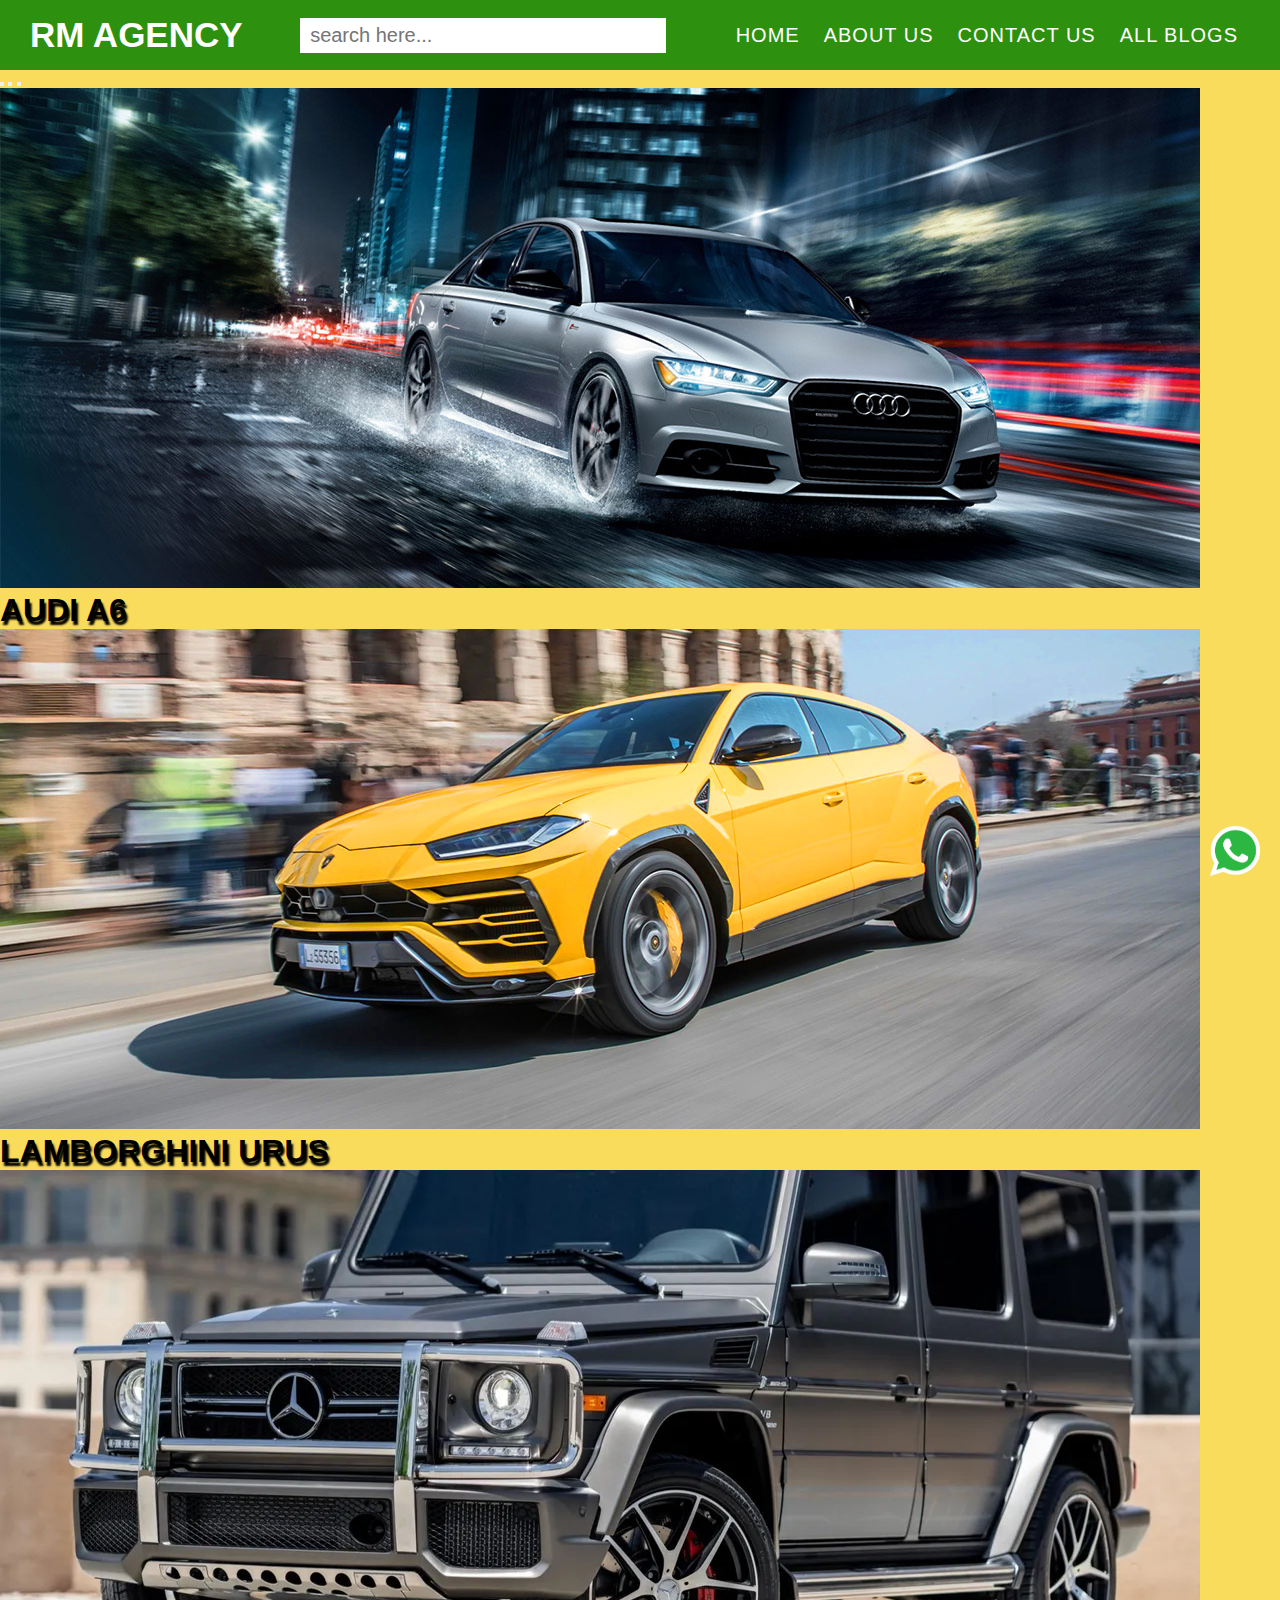
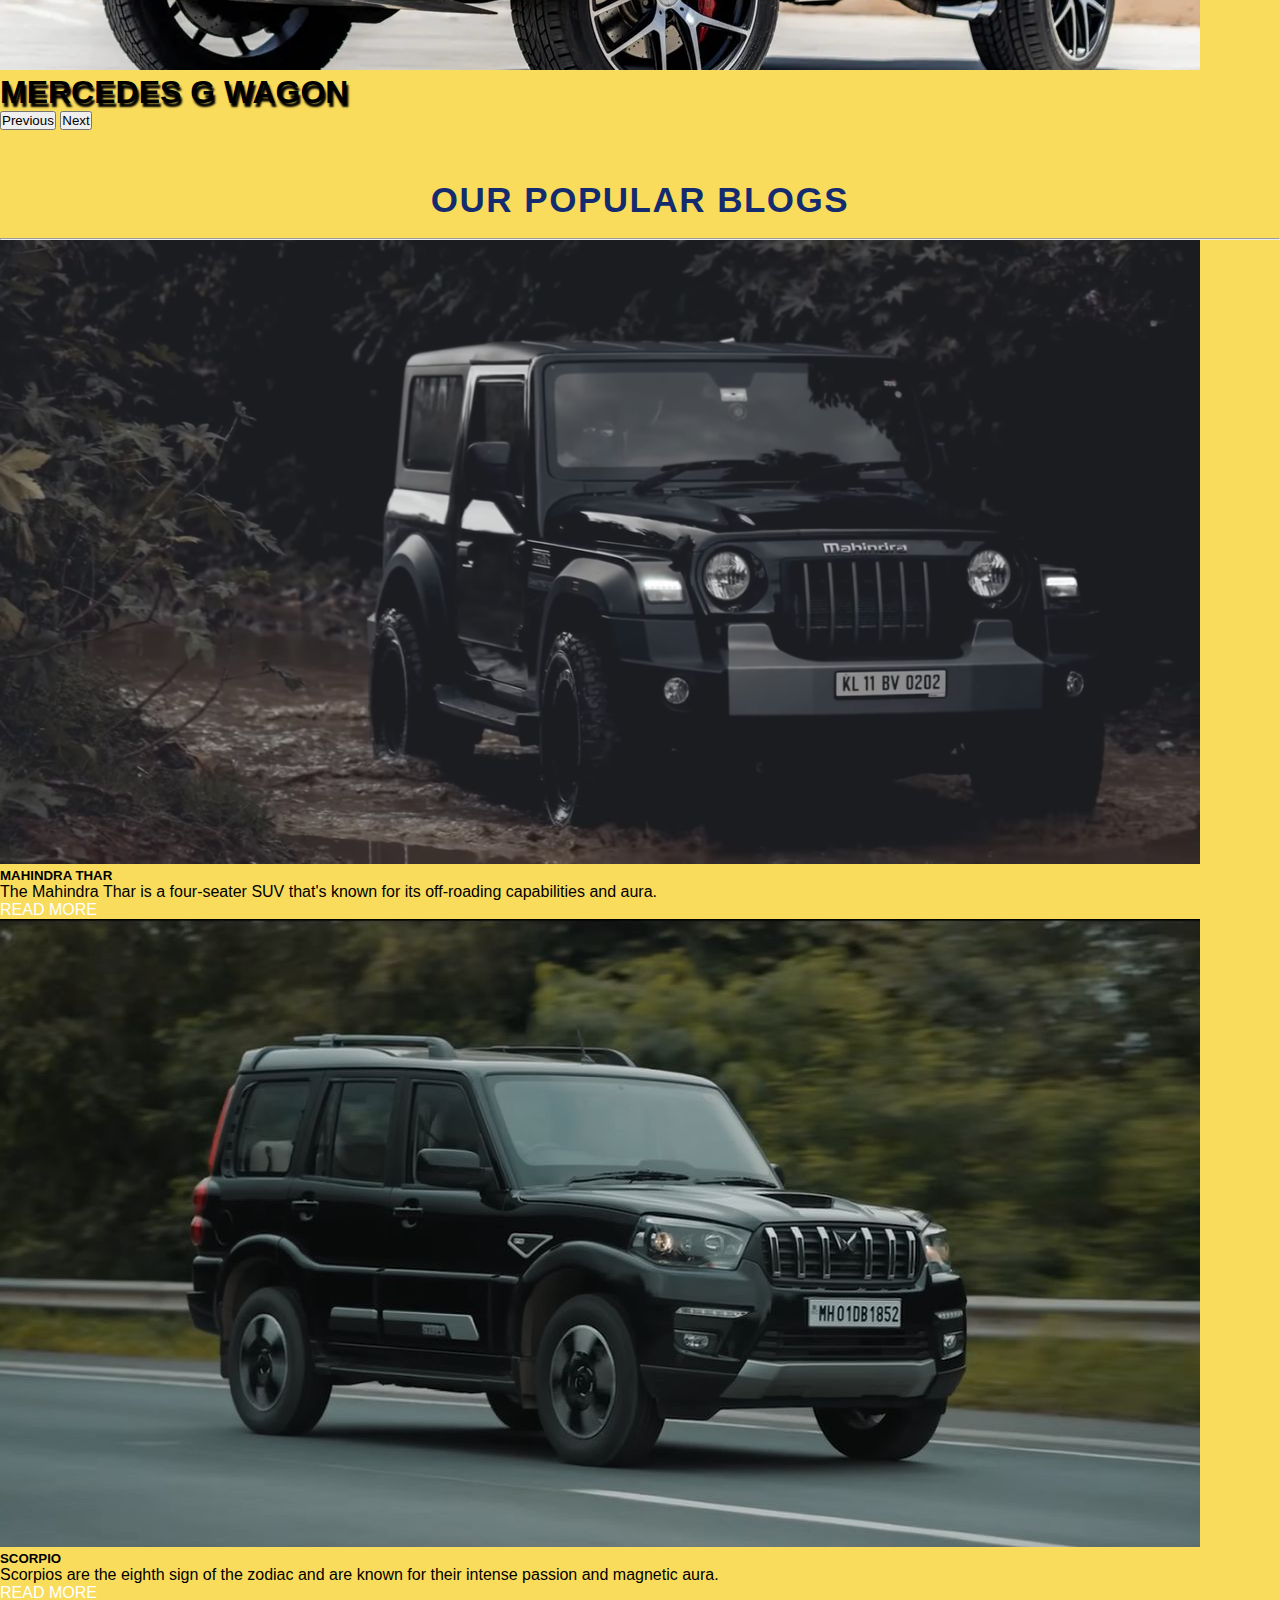
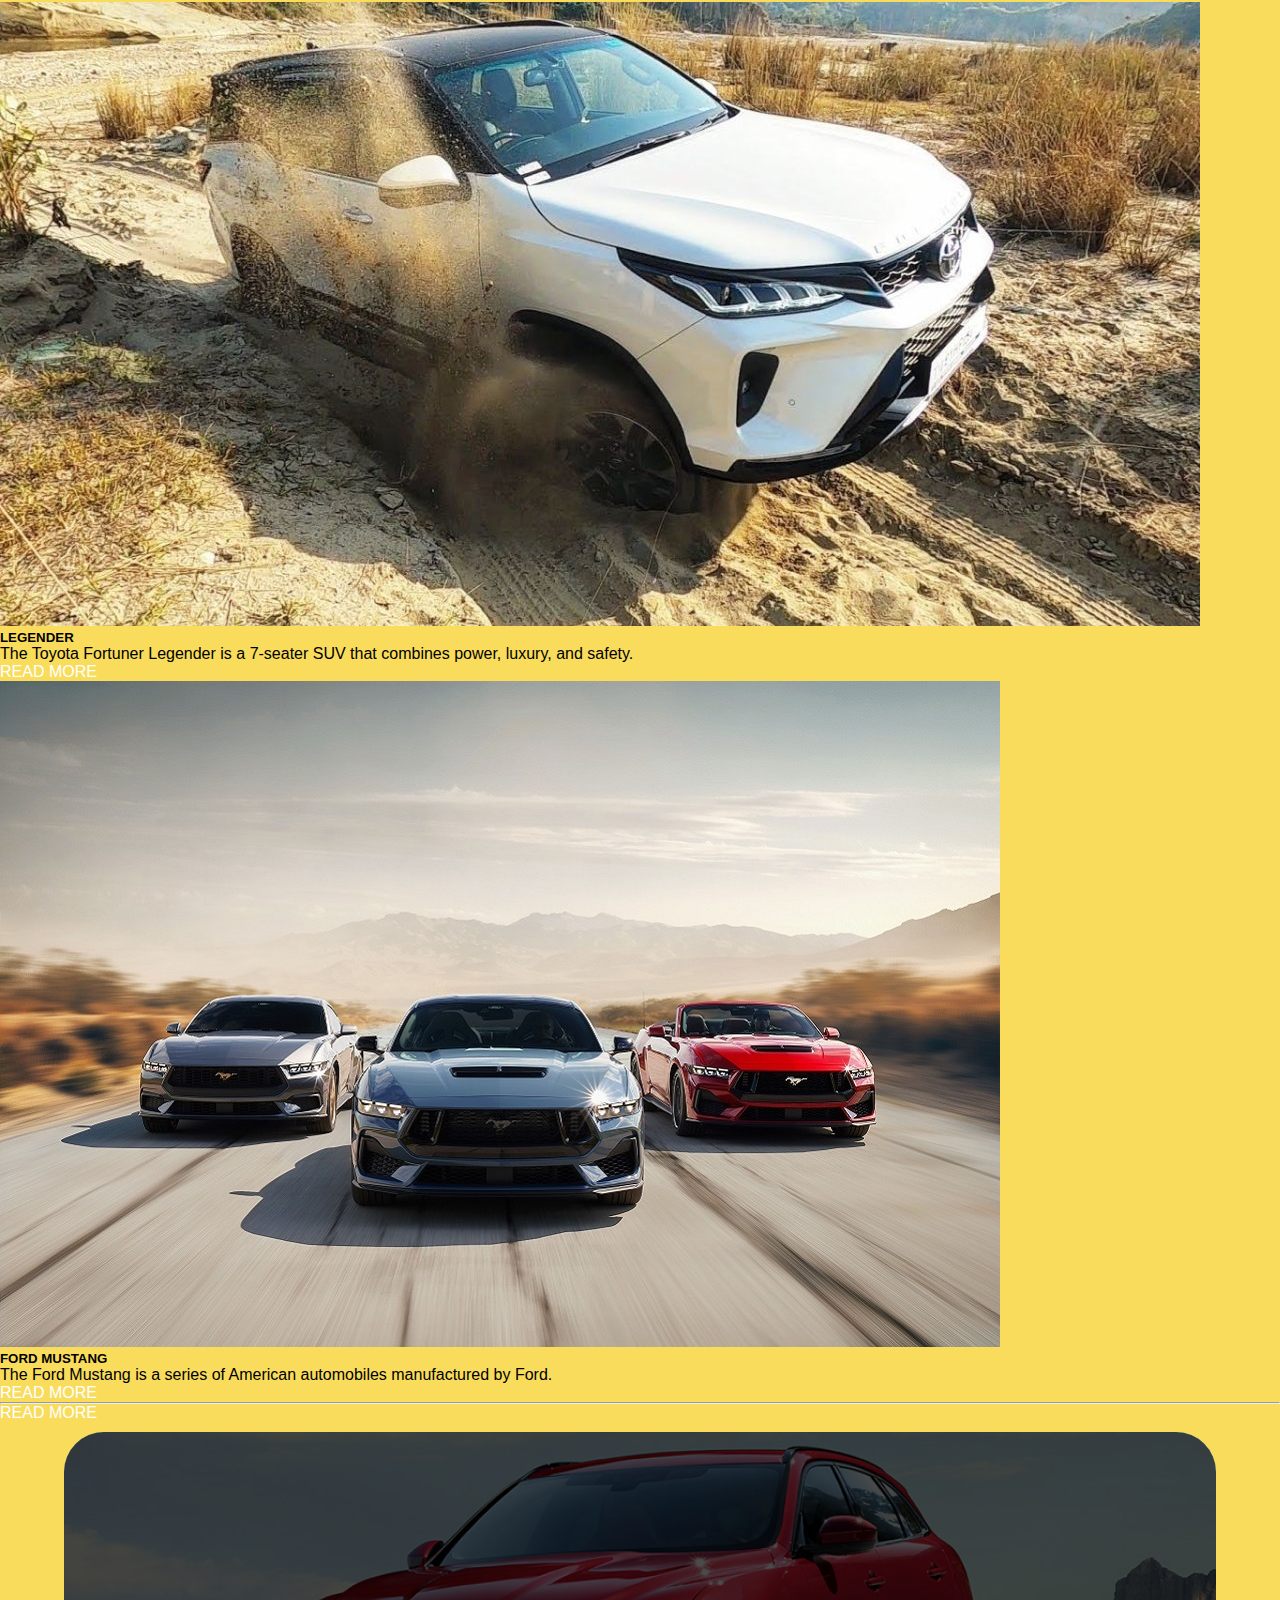
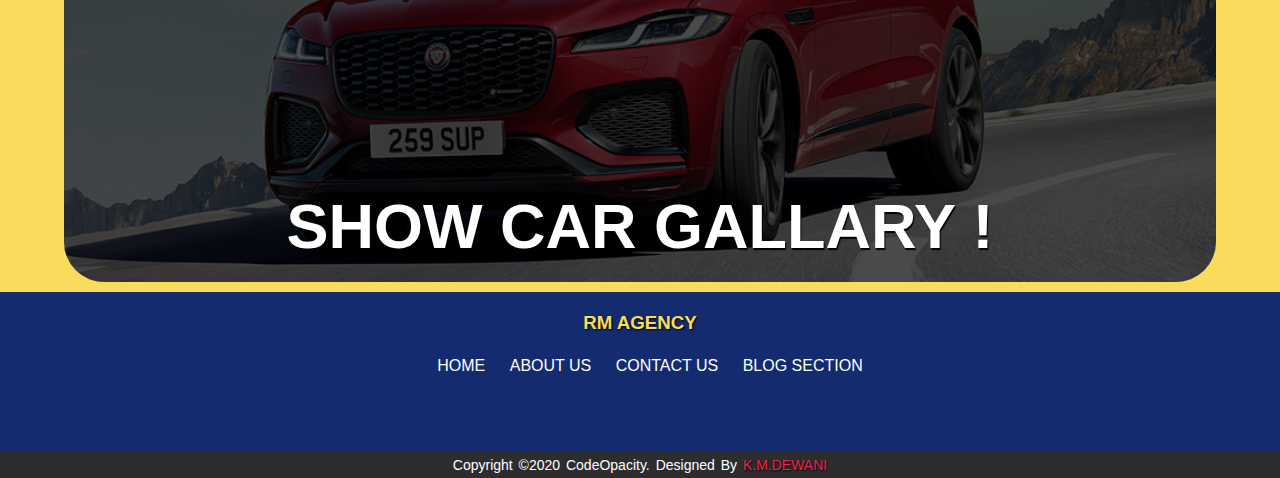
<file: index.html>
<!DOCTYPE html>
<html lang="en">

<head>
    <meta charset="UTF-8">
    <meta name="viewport" content="width=device-width, initial-scale=1.0">
    <title>RM AGENCY</title>
    <link rel="stylesheet" href="style.css">
    <link rel="stylesheet" href="https://cdnjs.cloudflare.com/ajax/libs/font-awesome/6.5.1/css/all.min.css"
        integrity="sha512-DTOQO9RWCH3ppGqcWaEA1BIZOC6xxalwEsw9c2QQeAIftl+Vegovlnee1c9QX4TctnWMn13TZye+giMm8e2LwA=="
        crossorigin="anonymous" referrerpolicy="no-referrer" />
    <link href="https://cdn.jsdelivr.net/npm/bootstrap@5.3.2/dist/css/bootstrap.min.css" rel="stylesheet"
        integrity="sha384-T3c6CoIi6uLrA9TneNEoa7RxnatzjcDSCmG1MXxSR1GAsXEV/Dwwykc2MPK8M2HN" crossorigin="anonymous">
    <script type='text/javascript'
        src='https://platform-api.sharethis.com/js/sharethis.js#property=65de1539c6f7450019c08f6a&product=sticky-share-buttons'
        async='async'></script>
    <!-- Google Tag Manager -->
    <script>(function (w, d, s, l, i) {
            w[l] = w[l] || []; w[l].push({
                'gtm.start':
                    new Date().getTime(), event: 'gtm.js'
            }); var f = d.getElementsByTagName(s)[0],
                j = d.createElement(s), dl = l != 'dataLayer' ? '&l=' + l : ''; j.async = true; j.src =
                    'https://www.googletagmanager.com/gtm.js?id=' + i + dl; f.parentNode.insertBefore(j, f);
        })(window, document, 'script', 'dataLayer', 'GTM-TBDWGHZ2');</script>
    <!-- End Google Tag Manager -->
    <!-- Google tag (gtag.js) -->
    <script async src="https://www.googletagmanager.com/gtag/js?id=G-XEGNYQ371J"></script>
    <script>
        window.dataLayer = window.dataLayer || [];
        function gtag() { dataLayer.push(arguments); }
        gtag('js', new Date());

        gtag('config', 'G-XEGNYQ371J');
    </script>
</head>

<body>
    <!-- Google Tag Manager (noscript) -->
    <noscript><iframe src="https://www.googletagmanager.com/ns.html?id=GTM-TBDWGHZ2" height="0" width="0"
            style="display:none;visibility:hidden"></iframe></noscript>
    <!-- End Google Tag Manager (noscript) -->
    <!--LOADER START-->
    <!--LOADER END-->
    <!--WHATSAPP CHAT START-->
    <div class="whatsapp">
        <a href="https://wa.me/917434003339?text=hello,Kushagra Dewani" target="_blank">
            <img src="whatsapp.png" width="50" alt="">
        </a>
    </div>
    <!--WHATSAPP CHAT END-->
    <!--SOCIAL SHARE START-->
    <div class="sharethis-sticky-share-buttons"></div>
    <!--SOCIAL SHARE END-->
    <!--NAVBAR START-->

    <input type="checkbox" id="check">
    <nav>
        <div class="icon">
            <b>RM</b> AGENCY
        </div>

        <div class="search_box">
            <input type="search" class="input" placeholder="search here...">
            <span class="fa-solid fa-magnifying-glass"></span>
        </div>
        <ol>
            <li><a href="index.html">HOME</a></li>
            <li><a href="about.html">ABOUT US</a></li>
            <li><a href="contact.html">CONTACT US</a></li>
            <li><a href="blog.html">ALL BLOGS</a></li>
        </ol>

        <LAbel for="check" class="bar">
            <span class="fa-solid fa-bars" id="bars"></span>
            <span class="fa-solid fa-square-xmark" id="times"></span>
        </LAbel>
    </nav>

    <!--NAVBAR END-->

    <!--IMAGE SLIDER START-->

    <div id="carouselExampleCaptions" class="carousel slide carousel-fade" data-bs-ride="carousel">
        <div class="carousel-indicators">
            <button type="button" data-bs-target="#carouselExampleCaptions" data-bs-slide-to="0" class="active"
                aria-current="true" aria-label="Slide 1"></button>
            <button type="button" data-bs-target="#carouselExampleCaptions" data-bs-slide-to="1"
                aria-label="Slide 2"></button>
            <button type="button" data-bs-target="#carouselExampleCaptions" data-bs-slide-to="2"
                aria-label="Slide 3"></button>
        </div>
        <div class="carousel-inner">
            <div class="carousel-item active">
                <img src="audi A6.jpg" class="d-block w-100" alt="...">
                <div class="carousel-caption d-none d-md-block">
                    <h1 style="text-shadow: 2px 4px 2px #000000;">AUDI A6</h1>
                    <p></p>
                </div>
            </div>
            <div class="carousel-item">
                <img src="urus.jpg" class="d-block w-100" alt="...">
                <div class="carousel-caption d-none d-md-block">
                    <h1 style="text-shadow: 2px 4px 2px #000000;">LAMBORGHINI URUS</h1>
                    <p></p>
                </div>
            </div>
            <div class="carousel-item">
                <img src="G Wagon.jpg" class="d-block w-100" alt="...">
                <div class="carousel-caption d-none d-md-block">
                    <h1 style="text-shadow: 2px 4px 2px #000000;">MERCEDES G WAGON</h1>
                    <p></p>
                </div>
            </div>
        </div>
        <button class="carousel-control-prev" type="button" data-bs-target="#carouselExampleCaptions"
            data-bs-slide="prev">
            <span class="carousel-control-prev-icon" aria-hidden="true"></span>
            <span class="visually-hidden">Previous</span>
        </button>
        <button class="carousel-control-next" type="button" data-bs-target="#carouselExampleCaptions"
            data-bs-slide="next">
            <span class="carousel-control-next-icon" aria-hidden="true"></span>
            <span class="visually-hidden">Next</span>
        </button>
    </div>


    <!--IMAGE SLIDER END-->

    <!--INTRO SECTION START-->

    <div class="container">
        <div class="title1">
            <h1 class="h11"><b>OUR POPULAR BLOGS</b></h1><br>
            <hr>
            <!-- <p class="p">Lorem ipsum dolor sit amet consectetur, adipisicing elit. Exercitationem vitae ad ducimus debitis quaerat 
            </p> -->
        </div>
        <div class="row gy-3 my-3">
            <div class="col-sm-6 col-md-4 col-lg-3">
                <div class="card">
                    <img src="thar.jpg" class="card-img-top" alt="...">
                    <div class="card-body">
                        <h5 class="card-title">MAHINDRA THAR</h5>
                        <p class="card-text">The Mahindra Thar is a four-seater SUV that's known for its off-roading
                            capabilities and aura. </p>
                        <a href="thar.html" class="btn btn-primary">READ MORE</a>
                    </div>
                </div>
            </div>
            <div class="col-sm-6 col-md-4 col-lg-3">
                <div class="card">
                    <img src="scorpio.jpg" class="card-img-top" alt="...">
                    <div class="card-body">
                        <h5 class="card-title">SCORPIO</h5>
                        <p class="card-text">Scorpios are the eighth sign of the zodiac and are known for their intense
                            passion and magnetic aura.</p>
                        <a href="scorpio.html" class="btn btn-primary">READ MORE</a>
                    </div>
                </div>
            </div>
            <div class="col-sm-6 col-md-4 col-lg-3">
                <div class="card">
                    <img src="legender.jpg" class="card-img-top" alt="...">
                    <div class="card-body">
                        <h5 class="card-title">LEGENDER</h5>
                        <p class="card-text">The Toyota Fortuner Legender is a 7-seater SUV that combines power, luxury,
                            and safety.</p>
                        <a href="legender.html" class="btn btn-primary">READ MORE</a>
                    </div>
                </div>
            </div>
            <div class="col-sm-6 col-md-4 col-lg-3">
                <div class="card">
                    <img src="mustang.jpeg" class="card-img-top" alt="...">
                    <div class="card-body">
                        <h5 class="card-title">FORD MUSTANG</h5>
                        <p class="card-text">The Ford Mustang is a series of American automobiles manufactured by Ford.
                        </p>
                        <a href="mustang.html" class="btn btn-primary">READ MORE</a>
                    </div>
                </div>
            </div>
            <hr>
            <div class="d-grid gap-2 col-6 mx-auto">
                <a href="blog.html" class="btn btn-primary">READ MORE</a>
            </div>
        </div>
    </div>

    <!--INTRO SECTION END-->

    <!--IMAGE GALLARY SECTION START-->

    <a href="cform.html" class="a1">
        <div class="booking-content">
            <!--<h2>EXPLORE THE CARS</h2><br>-->
            <h1>SHOW CAR GALLARY !</h1>
            <!--<a href="cform.html" class="a1">BOOK NOW</a>-->
        </div>
    </a>


    <!--IMAGE GALLARY SECTION END-->

    <!--FOOTER SECTION START-->

    <footer>
        <div class="footer-content">
            <h3 class="h33">RM AGENCY</h3><br>
        </div>
        <div class="footer-link">
            <a href="index.html" class="a">HOME</a>
            <a href="about.html" class="a">ABOUT US</a>
            <a href="contact.html" class="a">CONTACT US</a>
            <a href="blog.html" class="a">BLOG SECTION</a>
        </div>
        <div class="footer-social">
            <ul class="social">
                <li><a href="#" class="a"><i class="fa-brands fa-square-instagram"></i></a></li>
                <li><a href="#" class="a"><i class="fa-brands fa-square-twitter"></i></a></li>
                <li><a href="#" class="a"><i class="fa-brands fa-youtube"></i></a></li>
                <li><a href="#" class="a"><i class="fa-brands fa-facebook"></i></a></li>
            </ul>
        </div>
        <div class="footer-bottom">
            <p class="p1">copyright &copy;2020 codeOpacity. designed by <span class="span">K.M.DEWANI</span></p>
        </div>
    </footer>

    <!--FOOTER SECTION END-->

    <script src="https://cdn.jsdelivr.net/npm/bootstrap@5.3.2/dist/js/bootstrap.bundle.min.js"
        integrity="sha384-C6RzsynM9kWDrMNeT87bh95OGNyZPhcTNXj1NW7RuBCsyN/o0jlpcV8Qyq46cDfL"
        crossorigin="anonymous"></script>
</body>

</html>
</file>
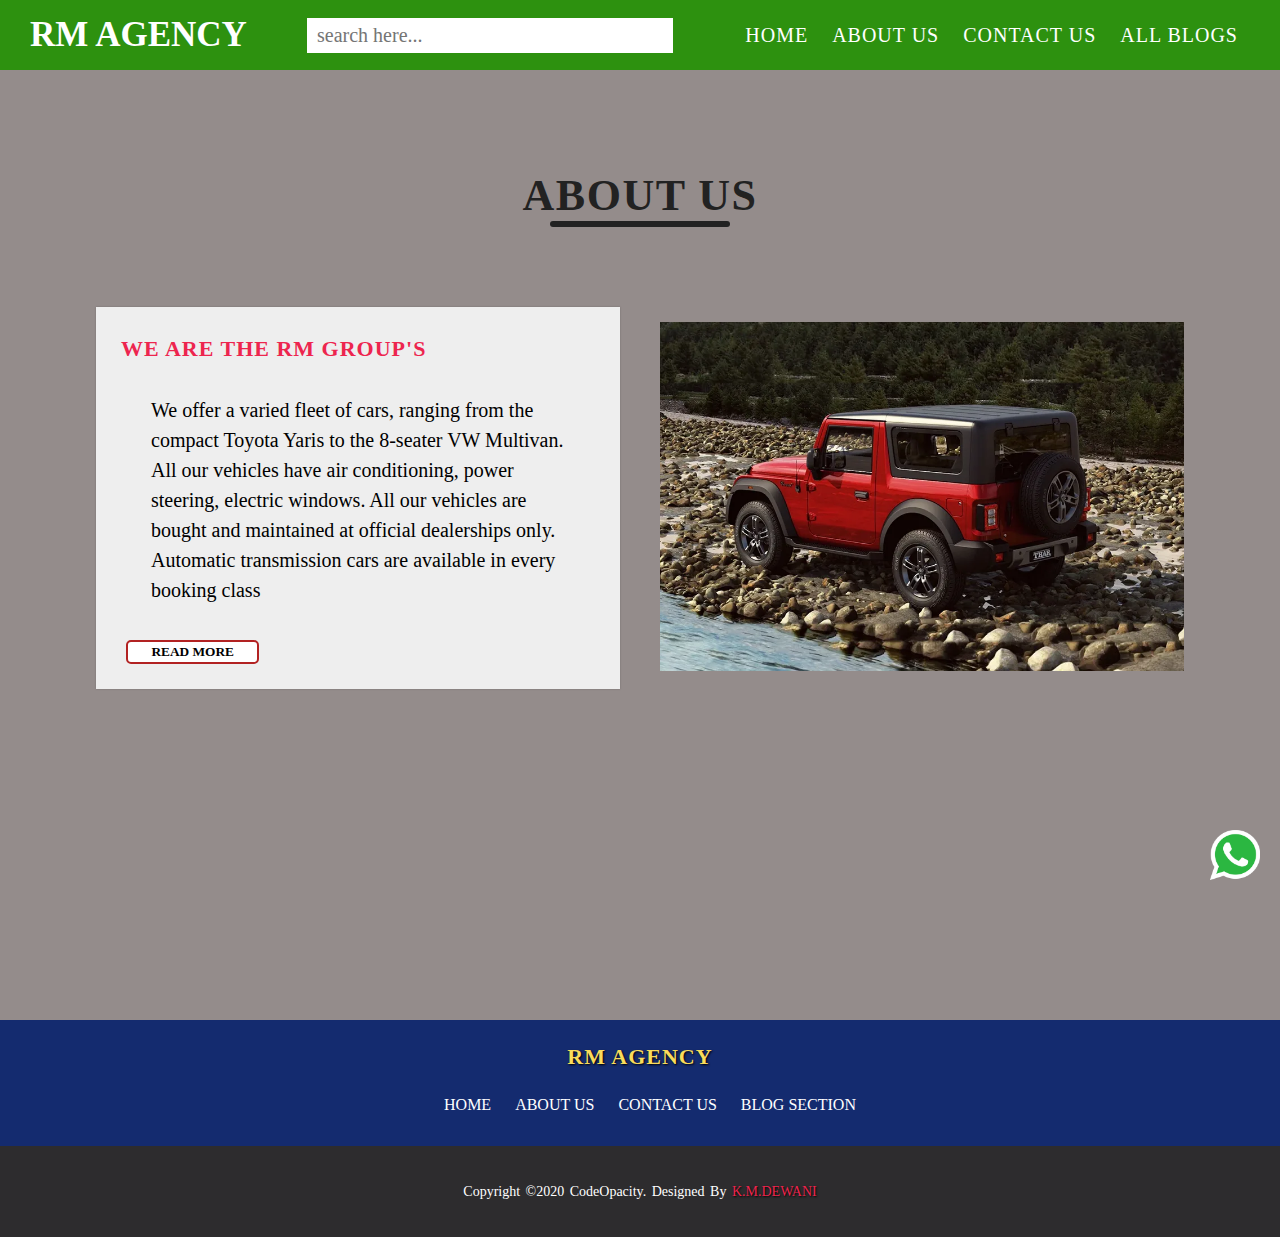
<file: about.html>
<!DOCTYPE html>
<html lang="en">

<head>
    <meta charset="UTF-8">
    <meta name="viewport" content="width=device-width, initial-scale=1.0">
    <title>ABOUT US</title>
    <link rel="stylesheet" href="about.css">
    <link rel="stylesheet" href="https://cdnjs.cloudflare.com/ajax/libs/font-awesome/6.5.1/css/all.min.css"
        integrity="sha512-DTOQO9RWCH3ppGqcWaEA1BIZOC6xxalwEsw9c2QQeAIftl+Vegovlnee1c9QX4TctnWMn13TZye+giMm8e2LwA=="
        crossorigin="anonymous" referrerpolicy="no-referrer" />
    <script type='text/javascript'
        src='https://platform-api.sharethis.com/js/sharethis.js#property=65de1539c6f7450019c08f6a&product=sticky-share-buttons'
        async='async'></script>
    <!-- Google Tag Manager -->
    <script>(function (w, d, s, l, i) {
            w[l] = w[l] || []; w[l].push({
                'gtm.start':
                    new Date().getTime(), event: 'gtm.js'
            }); var f = d.getElementsByTagName(s)[0],
                j = d.createElement(s), dl = l != 'dataLayer' ? '&l=' + l : ''; j.async = true; j.src =
                    'https://www.googletagmanager.com/gtm.js?id=' + i + dl; f.parentNode.insertBefore(j, f);
        })(window, document, 'script', 'dataLayer', 'GTM-TBDWGHZ2');</script>
    <!-- End Google Tag Manager -->
    <!-- Google tag (gtag.js) -->
    <script async src="https://www.googletagmanager.com/gtag/js?id=G-XEGNYQ371J"></script>
    <script>
        window.dataLayer = window.dataLayer || [];
        function gtag() { dataLayer.push(arguments); }
        gtag('js', new Date());

        gtag('config', 'G-XEGNYQ371J');
    </script>
</head>

<body>
    <!-- Google Tag Manager (noscript) -->
    <noscript><iframe src="https://www.googletagmanager.com/ns.html?id=GTM-TBDWGHZ2" height="0" width="0"
            style="display:none;visibility:hidden"></iframe></noscript>
    <!-- End Google Tag Manager (noscript) -->
    <!--WHATSAPP CHAT START-->
    <div class="whatsapp">
        <a href="https://wa.me/917434003339?text=hello,Kushagra Dewani" target="_blank">
            <img src="whatsapp.png" width="50" alt="">
        </a>
    </div>
    <!--WHATSAPP CHAT END-->
    <!--SOCIAL SHARE START-->
    <div class="sharethis-sticky-share-buttons"></div>
    <!--SOCIAL SHARE END-->
    <!--NAVBAR START-->

    <input type="checkbox" id="check">
    <nav>
        <div class="icon">
            <b>RM</b> AGENCY
        </div>

        <div class="search_box">
            <input type="search" placeholder="search here...">
            <span class="fa-solid fa-magnifying-glass"></span>
        </div>
        <ol>
            <li><a href="index.html">HOME</a></li>
            <li><a href="about.html">ABOUT US</a></li>
            <li><a href="contact.html">CONTACT US</a></li>
            <li><a href="blog.html">ALL BLOGS</a></li>
        </ol>

        <LAbel for="check" class="bar">
            <span class="fa-solid fa-bars" id="bars"></span>
            <span class="fa-solid fa-square-xmark" id="times"></span>
        </LAbel>
    </nav>

    <!--NAVBAR END-->

    <!--ABOUT US START-->

    <section class="aboutus">
        <div class="about">
            <div class="title">
                <h1 class="h11">ABOUT US</h1>
            </div>
            <div class="content">
                <div class="article">
                    <h3>
                        WE ARE THE RM GROUP'S
                    </h3>
                    <p>
                        We offer a varied fleet of cars, ranging from the compact Toyota Yaris to the 8-seater
                        VW Multivan. All our vehicles have air conditioning, power steering, electric windows.
                        All our vehicles are bought and maintained at official dealerships only. Automatic
                        transmission cars are available in every booking class
                    </p>
                    <button class="button">READ MORE</button>
                </div>
                <div class="mustang">
                    <img src="thar1.jpg" alt="">
                </div>
            </div>
        </div>
    </section>

    <!--ABOUT US END-->

    <!--TEAM SECTION START-->
    <!--
    <div class="title">
        <h1 class="h1">OUR TEAM</h1><br>
        <hr>
    </div>
    <div class="home-container">
        <div class="profile-card">
            <div class="img">
                <img src="/photo/logo.png">
            </div>
            <div class="caption">
                <h3>KUSHAGRA</h3>
                <p>Full Stack Developer</p>
                <div class="social-links">
                    <i class="fa-brands fa-facebook"></i>
                    <i class="fa-brands fa-twitter"></i>
                    <i class="fa-brands fa-instagram"></i>
                </div>
            </div>
        </div>
        <div class="profile-card">
            <div class="img">
                <img src="/photo/logo.png">
            </div>
            <div class="caption">
                <h3>SAHIL</h3>
                <p>Front End Developer</p>
                <div class="social-links">
                    <i class="fa-brands fa-facebook"></i>
                    <i class="fa-brands fa-twitter"></i>
                    <i class="fa-brands fa-instagram"></i>
                </div>
            </div>
        </div>
        <div class="profile-card">
            <div class="img">
                <img src="/photo/logo.png">
            </div>
            <div class="caption">
                <h3>HENEEL</h3>
                <p>Back End Developer</p>
                <div class="social-links">
                    <i class="fa-brands fa-facebook"></i>
                    <i class="fa-brands fa-twitter"></i>
                    <i class="fa-brands fa-instagram"></i>
                </div>
            </div>
        </div>
    </div>-->


    <!--TEAM SECTION END-->

    <!--FOOTER SECTION START-->

    <footer>
        <div class="footer-content">
            <h3 class="h33">RM AGENCY</h3><br>
        </div>
        <div class="footer-link">
            <a href="index.html" class="a">HOME</a>
            <a href="about.html" class="a">ABOUT US</a>
            <a href="contact.html" class="a">CONTACT US</a>
            <a href="blog.html" class="a">BLOG SECTION</a>
        </div>
        <div class="footer-social">
            <ul class="social">
                <li><a href="#"><i class="fa-brands fa-square-instagram"></i></a></li>
                <li><a href="#"><i class="fa-brands fa-square-twitter"></i></a></li>
                <li><a href="#"><i class="fa-brands fa-youtube"></i></a></li>
                <li><a href="#"><i class="fa-brands fa-facebook"></i></a></li>
            </ul>
        </div>
        <div class="footer-bottom">
            <p class="p1">copyright &copy;2020 codeOpacity. designed by <span class="span">K.M.DEWANI</span></p>
        </div>
    </footer>

    <!--FOOTER SECTION END-->
</body>

</html>
</file>
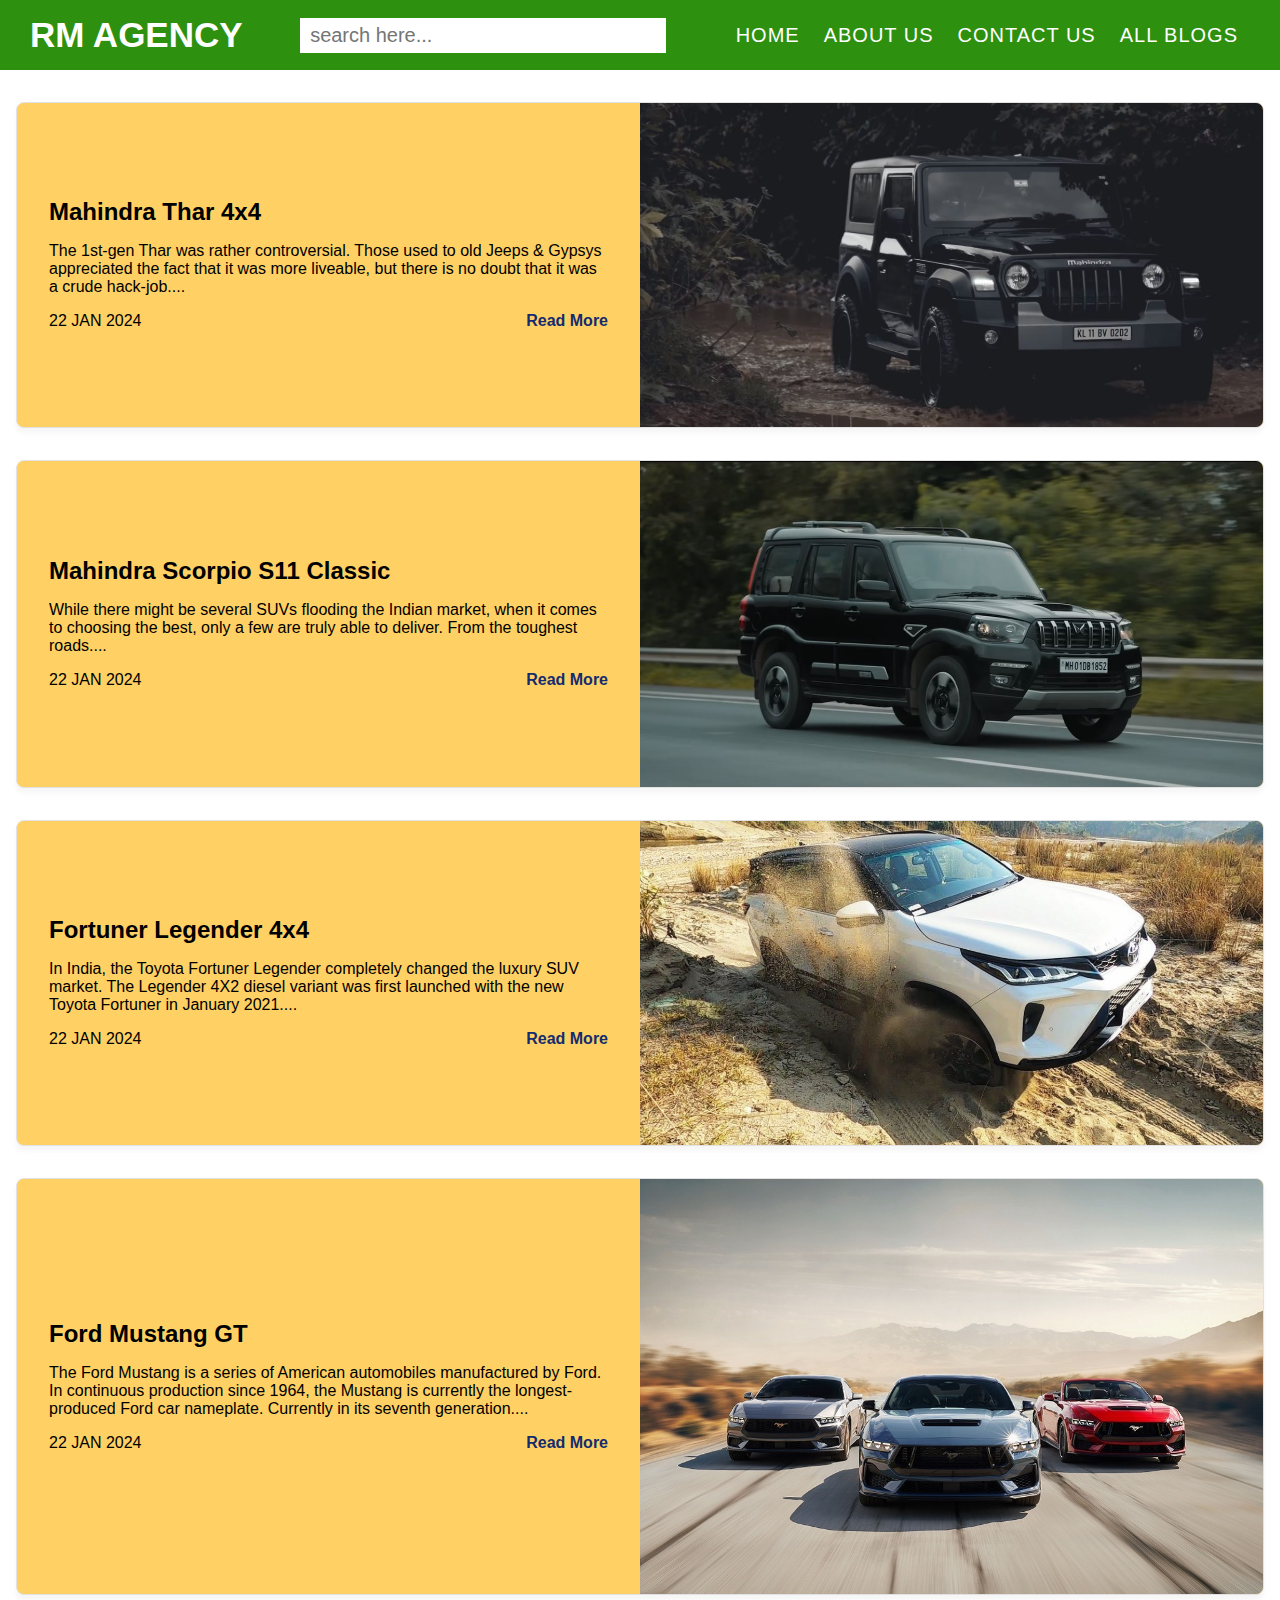
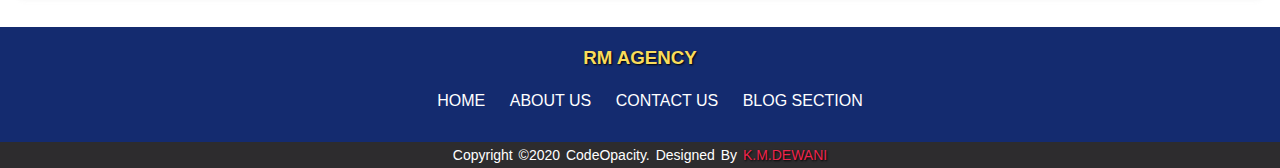
<file: blog.html>
<!DOCTYPE html>
<html lang="en">

<head>
    <meta charset="UTF-8">
    <meta name="viewport" content="width=device-width, initial-scale=1.0">
    <title>BLOG PAGE</title>
    <link rel="stylesheet" href="blog.css">
    <link rel="stylesheet" href="https://cdnjs.cloudflare.com/ajax/libs/font-awesome/6.5.1/css/all.min.css"
        integrity="sha512-DTOQO9RWCH3ppGqcWaEA1BIZOC6xxalwEsw9c2QQeAIftl+Vegovlnee1c9QX4TctnWMn13TZye+giMm8e2LwA=="
        crossorigin="anonymous" referrerpolicy="no-referrer" />
    <script type='text/javascript'
        src='https://platform-api.sharethis.com/js/sharethis.js#property=65de1539c6f7450019c08f6a&product=sticky-share-buttons'
        async='async'></script>
    <!-- Google Tag Manager -->
    <script>(function (w, d, s, l, i) {
            w[l] = w[l] || []; w[l].push({
                'gtm.start':
                    new Date().getTime(), event: 'gtm.js'
            }); var f = d.getElementsByTagName(s)[0],
                j = d.createElement(s), dl = l != 'dataLayer' ? '&l=' + l : ''; j.async = true; j.src =
                    'https://www.googletagmanager.com/gtm.js?id=' + i + dl; f.parentNode.insertBefore(j, f);
        })(window, document, 'script', 'dataLayer', 'GTM-TBDWGHZ2');</script>
    <!-- End Google Tag Manager -->
    <!-- Google tag (gtag.js) -->
    <script async src="https://www.googletagmanager.com/gtag/js?id=G-XEGNYQ371J"></script>
    <script>
        window.dataLayer = window.dataLayer || [];
        function gtag() { dataLayer.push(arguments); }
        gtag('js', new Date());

        gtag('config', 'G-XEGNYQ371J');
    </script>
</head>

<body>
    <!-- Google Tag Manager (noscript) -->
    <noscript><iframe src="https://www.googletagmanager.com/ns.html?id=GTM-TBDWGHZ2" height="0" width="0"
            style="display:none;visibility:hidden"></iframe></noscript>
    <!-- End Google Tag Manager (noscript) -->
    <!--WHATSAPP CHAT START-->
    <!-- <div class="whatsapp">
        <a href="https://wa.me/917434003339?text=hello,Kushagra Dewani" target="_blank">
            <img src="whatsapp.png" width="50" alt="">
        </a>
    </div> -->
    <!--WHATSAPP CHAT END-->
    <!--SOCIAL SHARE START-->
    <div class="sharethis-sticky-share-buttons"></div>
    <!--SOCIAL SHARE END-->
    <!--NAVBAR START-->

    <input type="checkbox" id="check">
    <nav>
        <div class="icon">
            <b>RM</b> AGENCY
        </div>

        <div class="search_box">
            <input type="search" placeholder="search here...">
            <span class="fa-solid fa-magnifying-glass"></span>
        </div>
        <ol>
            <li><a href="index.html">HOME</a></li>
            <li><a href="about.html">ABOUT US</a></li>
            <li><a href="contact.html">CONTACT US</a></li>
            <li><a href="blog.html">ALL BLOGS</a></li>
        </ol>

        <LAbel for="check" class="bar">
            <span class="fa-solid fa-bars" id="bars"></span>
            <span class="fa-solid fa-square-xmark" id="times"></span>
        </LAbel>
    </nav>

    <!--NAVBAR END-->

    <!--MAIN SECTION START-->

    <div class="h-card">
        <div class="card_content">
            <h2>Mahindra Thar 4x4</h2>
            <p>
                The 1st-gen Thar was rather controversial. Those used to old Jeeps &
                Gypsys appreciated the fact that it was more liveable, but there is no
                doubt that it was a crude hack-job....
            </p>
            <div class="status">
                <p>22 JAN 2024</p>
                <a href="thar.html"><button class="read-btn" style="color: #142b6f;">Read More</button></a>
            </div>
        </div>
        <img src="thar.jpg" alt="laptop guy" />
    </div>

    <div class="h-card">
        <div class="card_content">
            <h2>Mahindra Scorpio S11 Classic</h2>
            <p>
                While there might be several SUVs flooding the Indian market, when it comes to choosing the best,
                only a few are truly able to deliver. From the toughest roads....
            </p>
            <div class="status">
                <p>22 JAN 2024</p>
                <a href="scorpio.html"><button class="read-btn" style="color: #142b6f;">Read More</button></a>
            </div>
        </div>
        <img src="scorpio.jpg" alt="laptop guy" />
    </div>

    <div class="h-card">
        <div class="card_content">
            <h2>Fortuner Legender 4x4</h2>
            <p>
                In India, the Toyota Fortuner Legender completely changed the luxury SUV market.
                The Legender 4X2 diesel variant was first launched with the new Toyota Fortuner in
                January 2021....
            </p>
            <div class="status">
                <p>22 JAN 2024</p>
                <a href="legender.html"><button class="read-btn" style="color: #142b6f;">Read More</button></a>
            </div>
        </div>
        <img src="legender.jpg" alt="laptop guy" />
    </div>

    <div class="h-card">
        <div class="card_content">
            <h2>Ford Mustang GT</h2>
            <p>
                The Ford Mustang is a series of American automobiles manufactured by Ford. In continuous production
                since 1964, the Mustang is currently the longest-produced Ford car nameplate. Currently in its
                seventh generation....
            </p>
            <div class="status">
                <p>22 JAN 2024</p>
                <a href="mustang.html"><button class="read-btn" style="color: #142b6f;">Read More</button></a>
            </div>
        </div>
        <img src="mustang.jpeg" alt="laptop guy" />
    </div>

    <!--MAIN SECTION END-->

    <!--FOOTER SECTION START-->

    <footer>
        <div class="footer-content">
            <h3 class="h33">RM AGENCY</h3><br>
        </div>
        <div class="footer-link">
            <a href="index.html" class="a">HOME</a>
            <a href="about.html" class="a">ABOUT US</a>
            <a href="contact.html" class="a">CONTACT US</a>
            <a href="blog.html" class="a">BLOG SECTION</a>
        </div>
        <div class="footer-social">
            <ul class="social">
                <li><a href="#"><i class="fa-brands fa-square-instagram"></i></a></li>
                <li><a href="#"><i class="fa-brands fa-square-twitter"></i></a></li>
                <li><a href="#"><i class="fa-brands fa-youtube"></i></a></li>
                <li><a href="#"><i class="fa-brands fa-facebook"></i></a></li>
            </ul>
        </div>
        <div class="footer-bottom">
            <p class="p1">copyright &copy;2020 codeOpacity. designed by <span class="span">K.M.DEWANI</span></p>
        </div>
    </footer>

    <!--FOOTER SECTION END-->
</body>

</html>
</file>
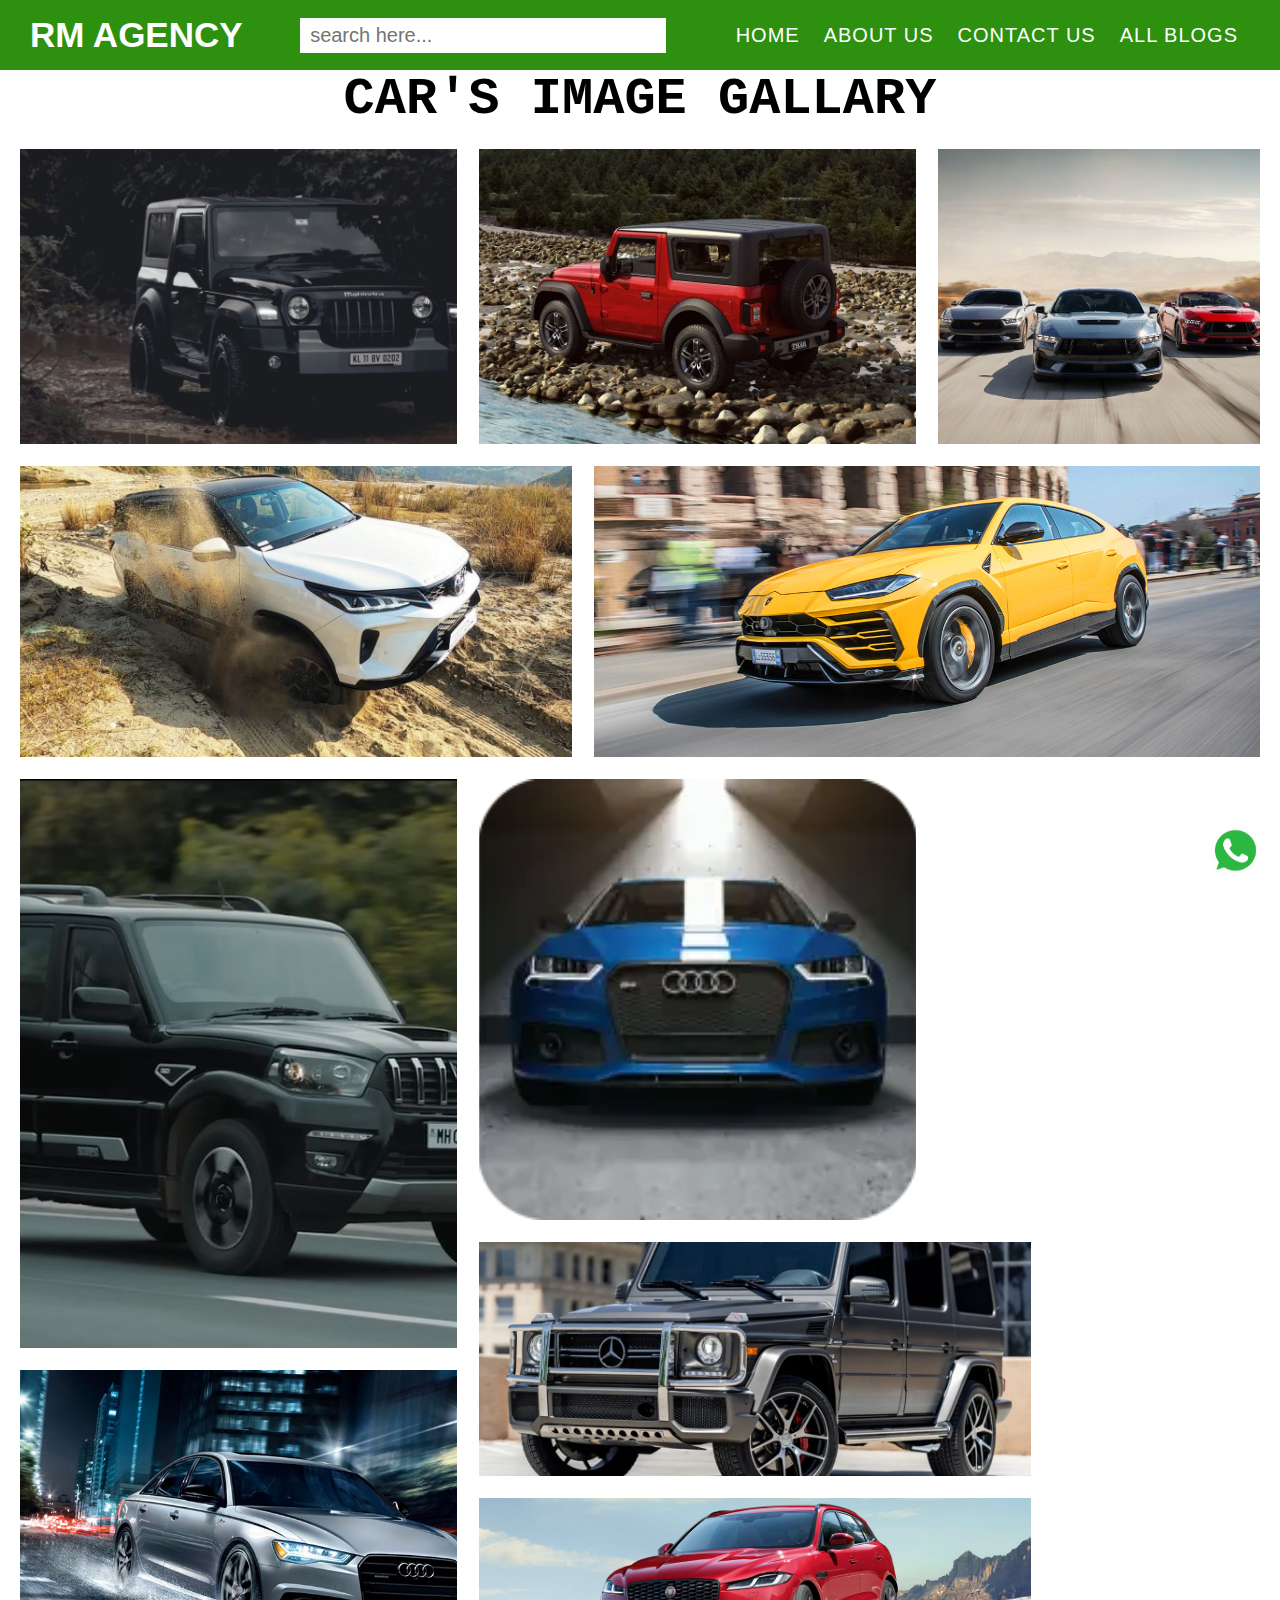
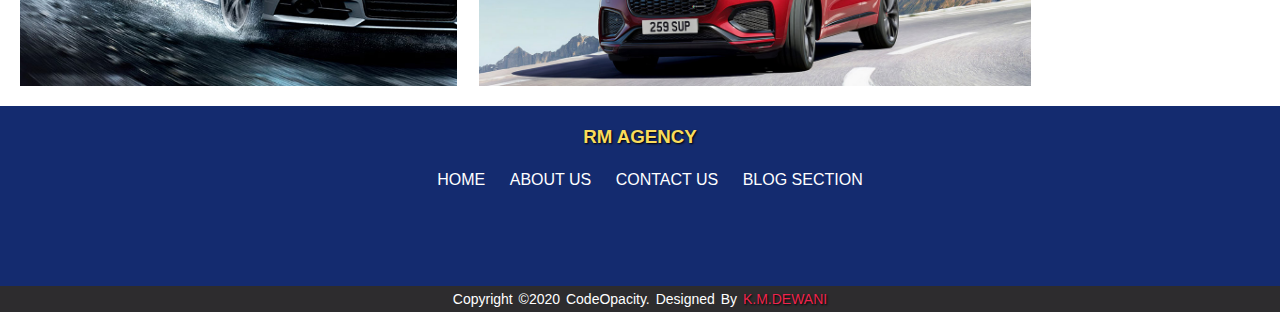
<file: cform.html>
<!DOCTYPE html>
<html lang="en">

<head>
    <meta charset="UTF-8">
    <meta name="viewport" content="width=device-width, initial-scale=1.0">
    <title>IMAGE GALLARY</title>
    <link rel="stylesheet" href="cform.css">
    <link rel="stylesheet" href="https://cdnjs.cloudflare.com/ajax/libs/font-awesome/6.5.1/css/all.min.css"
        integrity="sha512-DTOQO9RWCH3ppGqcWaEA1BIZOC6xxalwEsw9c2QQeAIftl+Vegovlnee1c9QX4TctnWMn13TZye+giMm8e2LwA=="
        crossorigin="anonymous" referrerpolicy="no-referrer" />
    <script type='text/javascript'
        src='https://platform-api.sharethis.com/js/sharethis.js#property=65de1539c6f7450019c08f6a&product=sticky-share-buttons'
        async='async'></script>
    <!-- Google Tag Manager -->
    <script>(function (w, d, s, l, i) {
            w[l] = w[l] || []; w[l].push({
                'gtm.start':
                    new Date().getTime(), event: 'gtm.js'
            }); var f = d.getElementsByTagName(s)[0],
                j = d.createElement(s), dl = l != 'dataLayer' ? '&l=' + l : ''; j.async = true; j.src =
                    'https://www.googletagmanager.com/gtm.js?id=' + i + dl; f.parentNode.insertBefore(j, f);
        })(window, document, 'script', 'dataLayer', 'GTM-TBDWGHZ2');</script>
    <!-- End Google Tag Manager -->
    <!-- Google tag (gtag.js) -->
    <script async src="https://www.googletagmanager.com/gtag/js?id=G-XEGNYQ371J"></script>
    <script>
        window.dataLayer = window.dataLayer || [];
        function gtag() { dataLayer.push(arguments); }
        gtag('js', new Date());

        gtag('config', 'G-XEGNYQ371J');
    </script>
</head>

<body>
    <!-- Google Tag Manager (noscript) -->
    <noscript><iframe src="https://www.googletagmanager.com/ns.html?id=GTM-TBDWGHZ2" height="0" width="0"
            style="display:none;visibility:hidden"></iframe></noscript>
    <!-- End Google Tag Manager (noscript) -->
    <!--WHATSAPP CHAT START-->
    <div class="whatsapp">
        <a href="https://wa.me/917434003339?text=hello,Kushagra Dewani" target="_blank">
            <img src="whatsapp.png" width="50" alt="">
        </a>
    </div>
    <!--WHATSAPP CHAT END-->
    <!--SOCIAL SHARE START-->
    <div class="sharethis-sticky-share-buttons"></div>
    <!--SOCIAL SHARE END-->
    <!--NAVBAR START-->

    <input type="checkbox" id="check">
    <nav>
        <div class="icon">
            <b>RM</b> AGENCY
        </div>

        <div class="search_box">
            <input type="search" class="input" placeholder="search here...">
            <span class="fa-solid fa-magnifying-glass"></span>
        </div>
        <ol>
            <li><a href="index.html">HOME</a></li>
            <li><a href="about.html">ABOUT US</a></li>
            <li><a href="contact.html">CONTACT US</a></li>
            <li><a href="blog.html">ALL BLOGS</a></li>
        </ol>

        <LAbel for="check" class="bar">
            <span class="fa-solid fa-bars" id="bars"></span>
            <span class="fa-solid fa-square-xmark" id="times"></span>
        </LAbel>
    </nav>

    <!--NAVBAR END-->

    <!--IMAGE GALLARY SECTION START-->

    <h1 class="image-h1">CAR'S IMAGE GALLARY</h1>
    <div class="grid-wrap">
        <ul>
            <li><img src="thar.jpg" alt=""></li>
            <li><img src="thar1.jpg" alt=""></li>
            <li><img src="legender.jpg" alt=""></li>
            <li><img src="urus.jpg" alt=""></li>
            <li><img src="mustang.jpeg" alt=""></li>
            <li><img src="scorpio.jpg" alt=""></li>
            <li><img src="audi A3.jpg" alt=""></li>
            <li><img src="G Wagon.jpg" alt=""></li>
            <li><img src="audi A6.jpg" alt=""></li>
            <li><img src="jaguar.jpg" alt=""></li>
        </ul>
    </div>

    <!--IMAGE GALLARY SECTION END-->

    <!--FOOTER SECTION START-->

    <footer>
        <div class="footer-content">
            <h3 class="h33">RM AGENCY</h3><br>
        </div>
        <div class="footer-link">
            <a href="index.html" class="a">HOME</a>
            <a href="about.html" class="a">ABOUT US</a>
            <a href="contact.html" class="a">CONTACT US</a>
            <a href="blog.html" class="a">BLOG SECTION</a>
        </div>
        <div class="footer-social">
            <ul class="social">
                <li><a href="#" class="a"><i class="fa-brands fa-square-instagram"></i></a></li>
                <li><a href="#" class="a"><i class="fa-brands fa-square-twitter"></i></a></li>
                <li><a href="#" class="a"><i class="fa-brands fa-youtube"></i></a></li>
                <li><a href="#" class="a"><i class="fa-brands fa-facebook"></i></a></li>
            </ul>
        </div>
        <div class="footer-bottom">
            <p class="p1">copyright &copy;2020 codeOpacity. designed by <span class="span">K.M.DEWANI</span></p>
        </div>
    </footer>

    <!--FOOTER SECTION END-->
</body>

</html>
</file>
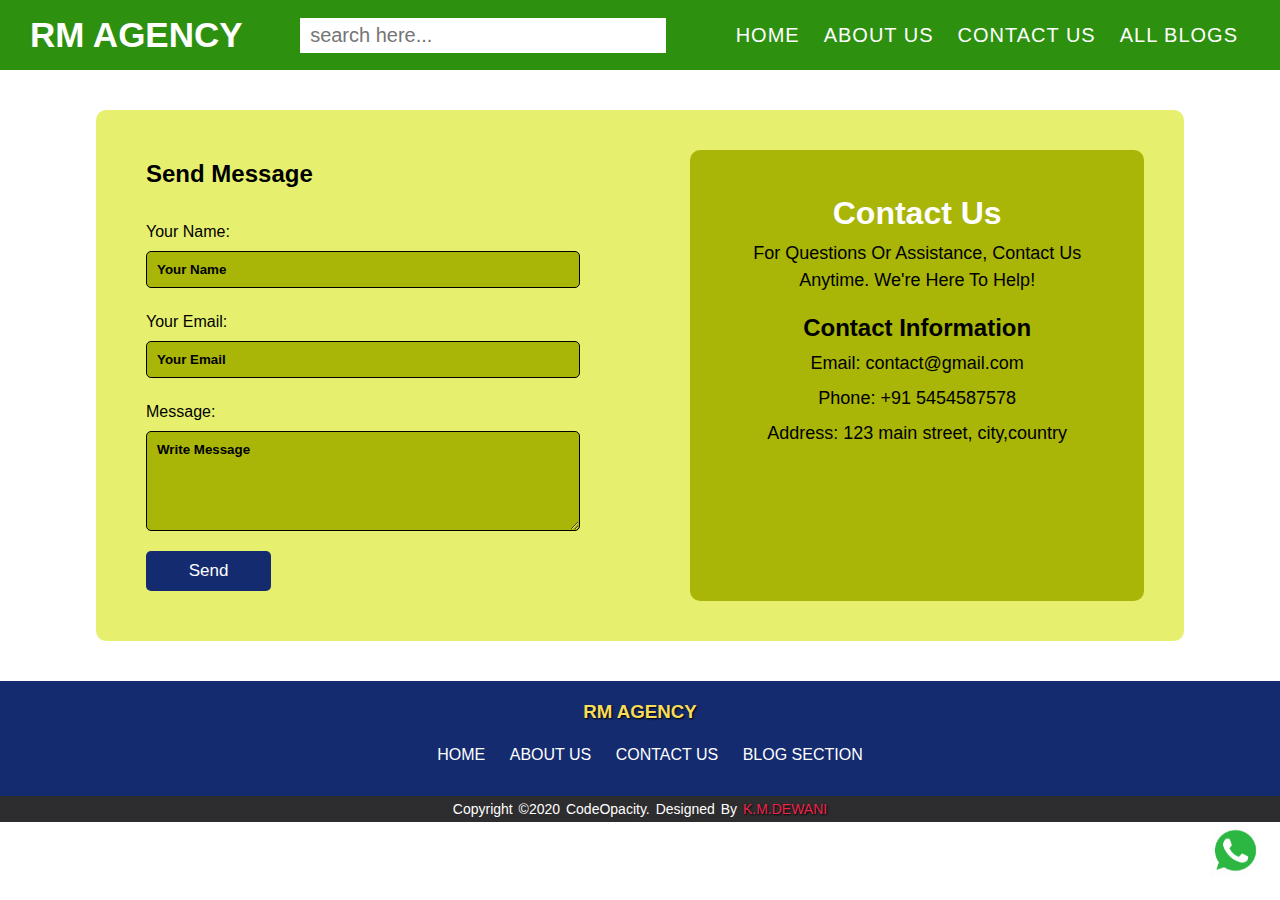
<file: contact.html>
<!DOCTYPE html>
<html lang="en">

<head>
    <meta charset="UTF-8">
    <meta name="viewport" content="width=device-width, initial-scale=1.0">
    <title>CONTACT US</title>
    <link rel="stylesheet" href="contact.css">
    <link rel="stylesheet" href="https://cdnjs.cloudflare.com/ajax/libs/font-awesome/6.5.1/css/all.min.css"
        integrity="sha512-DTOQO9RWCH3ppGqcWaEA1BIZOC6xxalwEsw9c2QQeAIftl+Vegovlnee1c9QX4TctnWMn13TZye+giMm8e2LwA=="
        crossorigin="anonymous" referrerpolicy="no-referrer" />
    <script type='text/javascript'
        src='https://platform-api.sharethis.com/js/sharethis.js#property=65de1539c6f7450019c08f6a&product=sticky-share-buttons'
        async='async'></script>
    <!-- Google Tag Manager -->
    <script>(function (w, d, s, l, i) {
            w[l] = w[l] || []; w[l].push({
                'gtm.start':
                    new Date().getTime(), event: 'gtm.js'
            }); var f = d.getElementsByTagName(s)[0],
                j = d.createElement(s), dl = l != 'dataLayer' ? '&l=' + l : ''; j.async = true; j.src =
                    'https://www.googletagmanager.com/gtm.js?id=' + i + dl; f.parentNode.insertBefore(j, f);
        })(window, document, 'script', 'dataLayer', 'GTM-TBDWGHZ2');</script>
    <!-- End Google Tag Manager -->
    <!-- Google tag (gtag.js) -->
    <script async src="https://www.googletagmanager.com/gtag/js?id=G-XEGNYQ371J"></script>
    <script>
        window.dataLayer = window.dataLayer || [];
        function gtag() { dataLayer.push(arguments); }
        gtag('js', new Date());

        gtag('config', 'G-XEGNYQ371J');
    </script>
</head>

<body>
    <!-- Google Tag Manager (noscript) -->
    <noscript><iframe src="https://www.googletagmanager.com/ns.html?id=GTM-TBDWGHZ2" height="0" width="0"
            style="display:none;visibility:hidden"></iframe></noscript>
    <!-- End Google Tag Manager (noscript) -->
    <!--WHATSAPP CHAT START-->
    <div class="whatsapp">
        <a href="https://wa.me/917434003339?text=hello,Kushagra Dewani" target="_blank">
            <img src="whatsapp.png" width="50" alt="">
        </a>
    </div>
    <!--WHATSAPP CHAT END-->
    <!--SOCIAL SHARE START-->
    <div class="sharethis-sticky-share-buttons"></div>
    <!--SOCIAL SHARE END-->
    <!--NAVBAR START-->

    <input type="checkbox" id="check">
    <nav>
        <div class="icon">
            <b>RM</b> AGENCY
        </div>

        <div class="search_box">
            <input type="search" placeholder="search here...">
            <span class="fa-solid fa-magnifying-glass"></span>
        </div>
        <ol>
            <li><a href="index.html">HOME</a></li>
            <li><a href="about.html">ABOUT US</a></li>
            <li><a href="contact.html">CONTACT US</a></li>
            <li><a href="blog.html">ALL BLOGS</a></li>
        </ol>

        <LAbel for="check" class="bar">
            <span class="fa-solid fa-bars" id="bars"></span>
            <span class="fa-solid fa-square-xmark" id="times"></span>
        </LAbel>
    </nav>

    <!--NAVBAR END-->

    <!--MAIN SECTION START-->

    <div class="container">
        <div class="left-column">
            <div class="contant">
                <h2>Send Message</h2>
                <form action="https://formspree.io/f/mvoezvnb" method="post">
                    <label for="name">Your Name:</label>
                    <input type="text" class="input1" name="name" placeholder="Your Name" required>
                    <label for="email">Your Email:</label>
                    <input type="email" class="input1" name="email" placeholder="Your Email" required>
                    <label for="message">Message:</label>
                    <textarea name="message" placeholder="Write Message" required></textarea>
                    <button type="submit" class="button">Send</button>
                </form>
            </div>
        </div>

        <div class="right-column">
            <div class="content">
                <h1>Contact Us</h1>
                <p>For Questions Or Assistance, Contact Us Anytime. We're Here To Help!</p>
                <h2>Contact Information</h2>
                <p>Email: contact@gmail.com</p>
                <p>Phone: +91 5454587578</p>
                <p>Address: 123 main street, city,country</p>
            </div>
        </div>
    </div>

    <!--MAIN SECTION END-->

    <!--FOOTER SECTION START-->

    <footer>
        <div class="footer-content">
            <h3 class="h33">RM AGENCY</h3><br>
        </div>
        <div class="footer-link">
            <a href="index.html" class="a">HOME</a>
            <a href="about.html" class="a">ABOUT US</a>
            <a href="contact.html" class="a">CONTACT US</a>
            <a href="blog.html" class="a">BLOG SECTION</a>
        </div>
        <div class="footer-social">
            <ul class="social">
                <li><a href="#"><i class="fa-brands fa-square-instagram"></i></a></li>
                <li><a href="#"><i class="fa-brands fa-square-twitter"></i></a></li>
                <li><a href="#"><i class="fa-brands fa-youtube"></i></a></li>
                <li><a href="#"><i class="fa-brands fa-facebook"></i></a></li>
            </ul>
        </div>
        <div class="footer-bottom">
            <p class="p1">copyright &copy;2020 codeOpacity. designed by <span class="span">K.M.DEWANI</span></p>
        </div>
    </footer>

    <!--FOOTER SECTION END-->
</body>

</html>
</file>
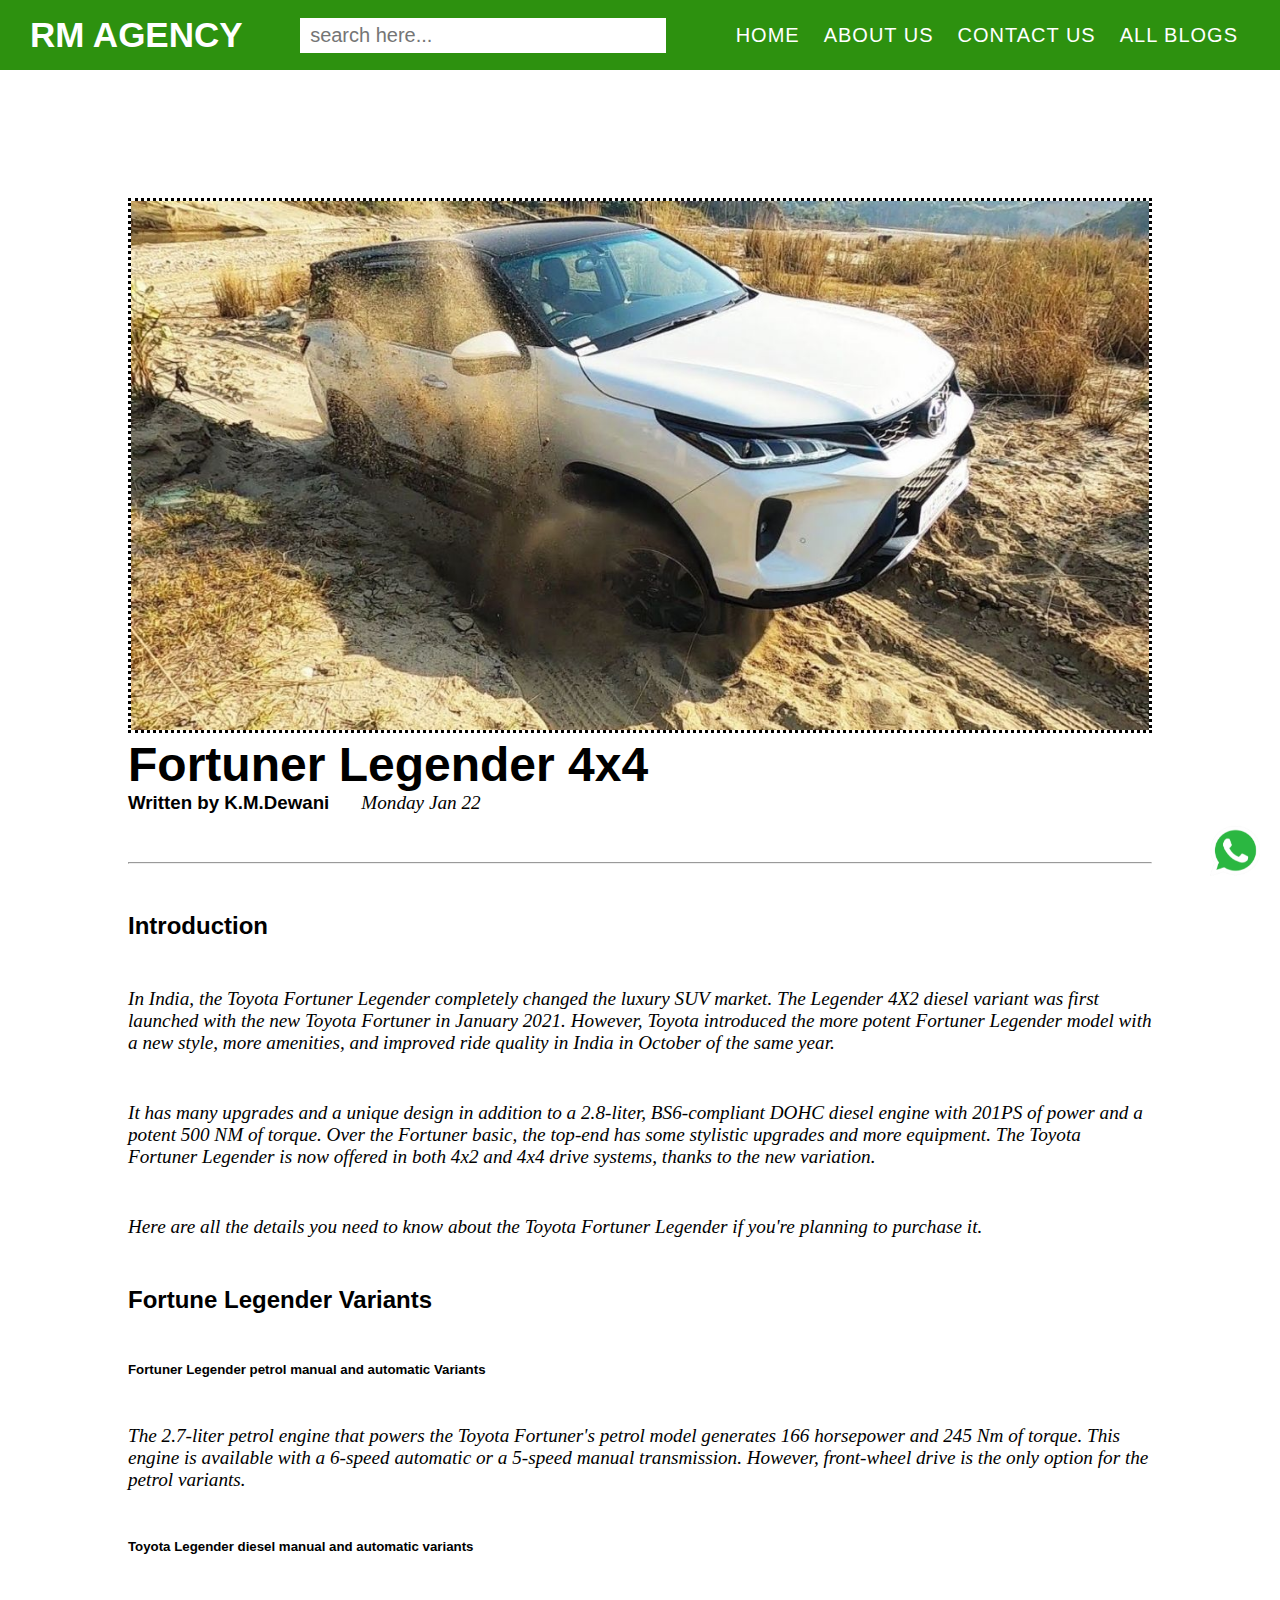
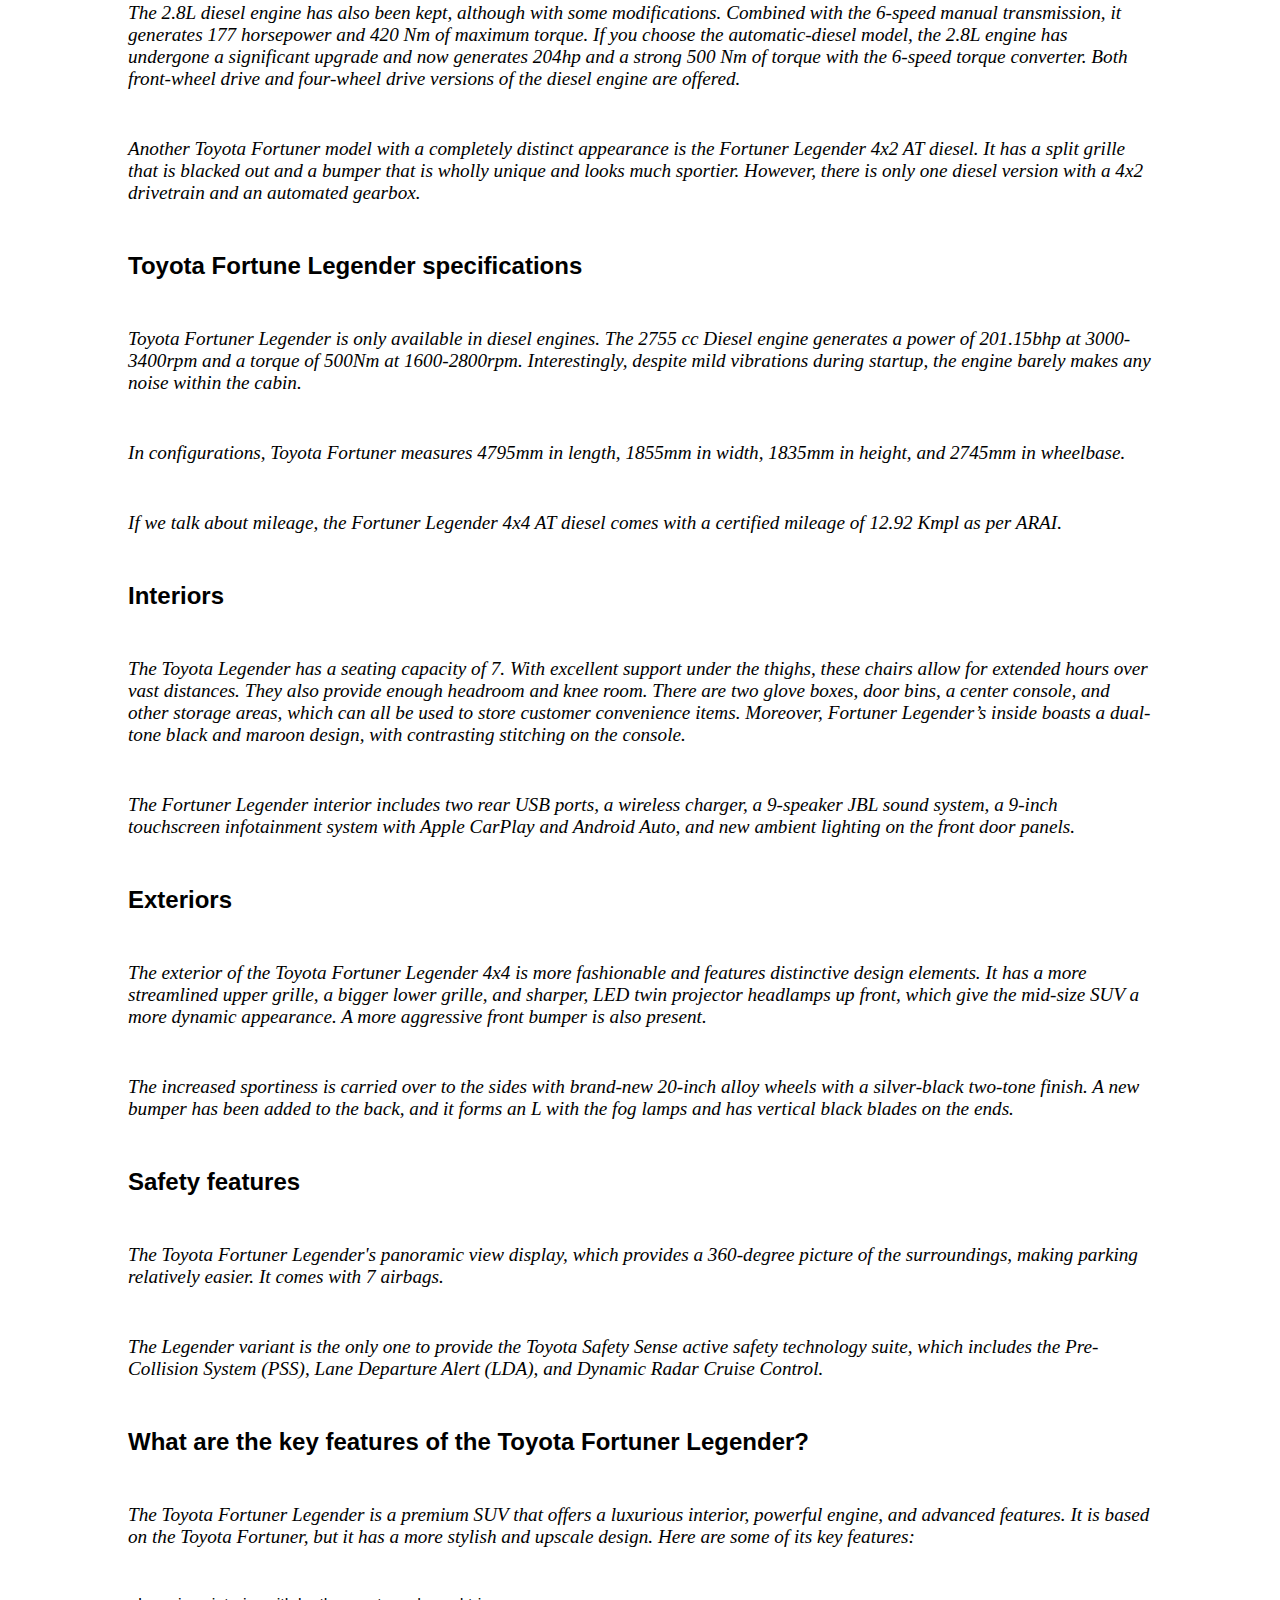
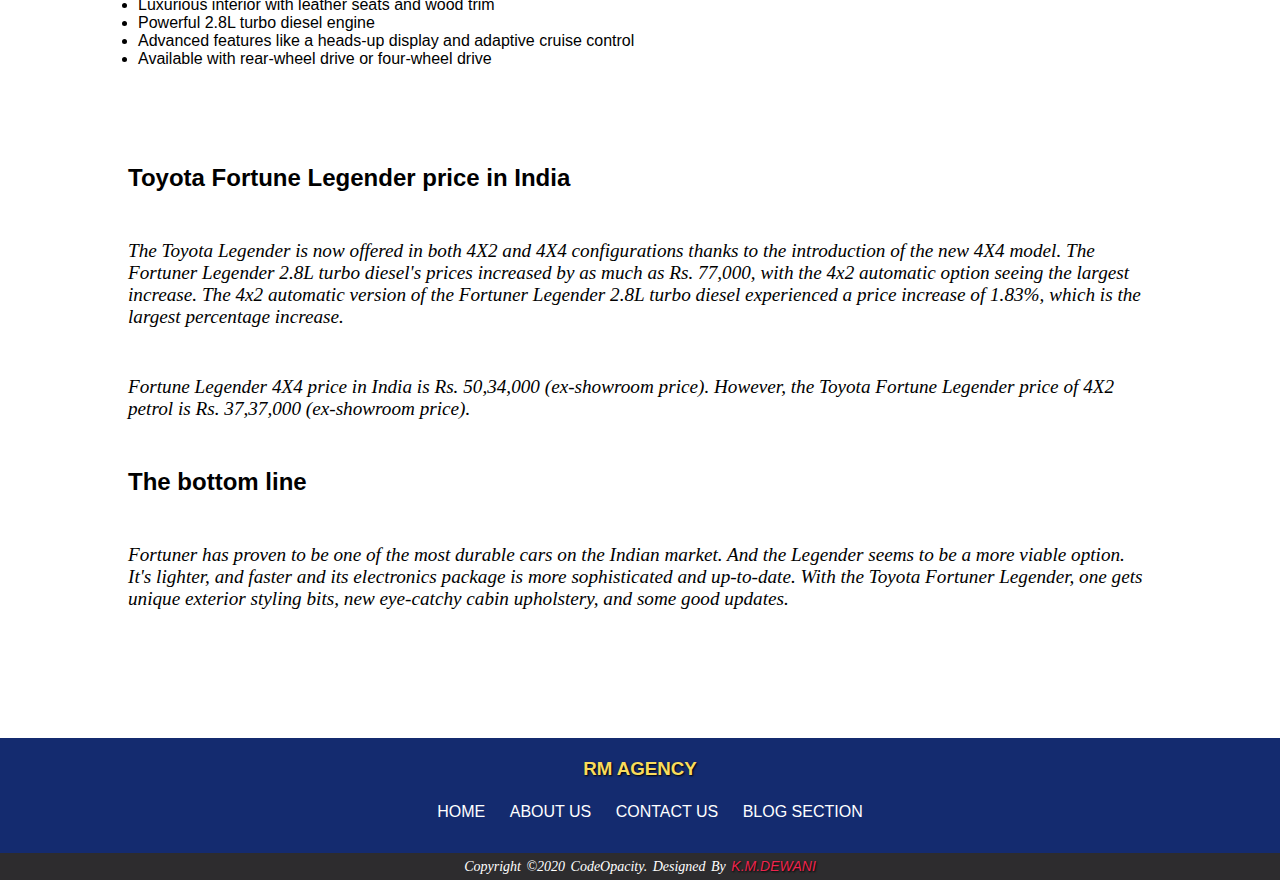
<file: legender.html>
<!DOCTYPE html>
<html lang="en">

<head>
  <meta charset="UTF-8">
  <meta name="viewport" content="width=device-width, initial-scale=1.0">
  <title>LEGENDER PAGE</title>
  <link rel="stylesheet" href="legender.css">
  <link rel="stylesheet" href="https://cdnjs.cloudflare.com/ajax/libs/font-awesome/6.5.1/css/all.min.css"
    integrity="sha512-DTOQO9RWCH3ppGqcWaEA1BIZOC6xxalwEsw9c2QQeAIftl+Vegovlnee1c9QX4TctnWMn13TZye+giMm8e2LwA=="
    crossorigin="anonymous" referrerpolicy="no-referrer" />
  <script type='text/javascript'
    src='https://platform-api.sharethis.com/js/sharethis.js#property=65de1539c6f7450019c08f6a&product=sticky-share-buttons'
    async='async'></script>
  <!-- Google Tag Manager -->
  <script>(function (w, d, s, l, i) {
      w[l] = w[l] || []; w[l].push({
        'gtm.start':
          new Date().getTime(), event: 'gtm.js'
      }); var f = d.getElementsByTagName(s)[0],
        j = d.createElement(s), dl = l != 'dataLayer' ? '&l=' + l : ''; j.async = true; j.src =
          'https://www.googletagmanager.com/gtm.js?id=' + i + dl; f.parentNode.insertBefore(j, f);
    })(window, document, 'script', 'dataLayer', 'GTM-TBDWGHZ2');</script>
  <!-- End Google Tag Manager -->
  <!-- Google tag (gtag.js) -->
  <script async src="https://www.googletagmanager.com/gtag/js?id=G-XEGNYQ371J"></script>
  <script>
    window.dataLayer = window.dataLayer || [];
    function gtag() { dataLayer.push(arguments); }
    gtag('js', new Date());

    gtag('config', 'G-XEGNYQ371J');
  </script>
</head>

<body>
  <!-- Google Tag Manager (noscript) -->
  <noscript><iframe src="https://www.googletagmanager.com/ns.html?id=GTM-TBDWGHZ2" height="0" width="0"
      style="display:none;visibility:hidden"></iframe></noscript>
  <!-- End Google Tag Manager (noscript) -->
  <!--WHATSAPP CHAT START-->
  <div class="whatsapp">
    <a href="https://wa.me/917434003339?text=hello,Kushagra Dewani" target="_blank">
      <img src="whatsapp.png" width="50" alt="">
    </a>
  </div>
  <!--WHATSAPP CHAT END-->
  <!--SOCIAL SHARE START-->
  <div class="sharethis-sticky-share-buttons"></div>
  <!--SOCIAL SHARE END-->
  <!--NAVBAR START-->

  <input type="checkbox" id="check">
  <nav>
    <div class="icon">
      <b>RM</b> AGENCY
    </div>

    <div class="search_box">
      <input type="search" placeholder="search here...">
      <span class="fa-solid fa-magnifying-glass"></span>
    </div>
    <ol>
      <li><a href="index.html">HOME</a></li>
      <li><a href="about.html">ABOUT US</a></li>
      <li><a href="contact.html">CONTACT US</a></li>
      <li><a href="blog.html">ALL BLOGS</a></li>
    </ol>

    <LAbel for="check" class="bar">
      <span class="fa-solid fa-bars" id="bars"></span>
      <span class="fa-solid fa-square-xmark" id="times"></span>
    </LAbel>
  </nav>

  <!--NAVBAR END-->

  <!--MAIN SECTION START-->

  <main class="post">
    <section>
      <div class="banner_image">
        <img src="legender.jpg" alt="banner" />
      </div>
      <h1>Fortuner Legender 4x4</h1>
      <div class="about-author">
        <h3>Written by K.M.Dewani</h3><br>
        <p>Monday Jan 22</p>
      </div>
    </section>
    <hr />
    <article>
      <h2>Introduction</h2>
      <p>
        In India, the Toyota Fortuner Legender completely changed the luxury SUV market.
        The Legender 4X2 diesel variant was first launched with the new Toyota Fortuner in
        January 2021. However, Toyota introduced the more potent Fortuner Legender model with a
        new style, more amenities, and improved ride quality in India in October of the same year.
      </p>
      <p>
        It has many upgrades and a unique design in addition to a 2.8-liter, BS6-compliant DOHC
        diesel engine with 201PS of power and a potent 500 NM of torque. Over the Fortuner basic,
        the top-end has some stylistic upgrades and more equipment. The Toyota Fortuner Legender
        is now offered in both 4x2 and 4x4 drive systems, thanks to the new variation.
      </p>
      <p>
        Here are all the details you need to know about the Toyota Fortuner Legender
        if you're planning to purchase it.
      </p>
      <h2>Fortune Legender Variants</h2>
      <h5>Fortuner Legender petrol manual and automatic Variants</h5>
      <p>
        The 2.7-liter petrol engine that powers the Toyota Fortuner's petrol model generates
        166 horsepower and 245 Nm of torque. This engine is available with a 6-speed automatic
        or a 5-speed manual transmission. However, front-wheel drive is the only
        option for the petrol variants.
      </p>
      <h5>Toyota Legender diesel manual and automatic variants</h5>
      <p>
        The 2.8L diesel engine has also been kept, although with some modifications. Combined
        with the 6-speed manual transmission, it generates 177 horsepower and 420 Nm of maximum
        torque. If you choose the automatic-diesel model, the 2.8L engine has undergone a significant
        upgrade and now generates 204hp and a strong 500 Nm of torque with the 6-speed torque converter.
        Both front-wheel drive and four-wheel drive versions of the diesel engine are offered.
      </p>
      <p>
        Another Toyota Fortuner model with a completely distinct appearance is the Fortuner Legender
        4x2 AT diesel. It has a split grille that is blacked out and a bumper that is wholly unique
        and looks much sportier. However, there is only one diesel version with a 4x2 drivetrain and
        an automated gearbox.
      </p>
      <h2>Toyota Fortune Legender specifications</h2>
      <p>
        Toyota Fortuner Legender is only available in diesel engines. The 2755 cc Diesel engine generates
        a power of 201.15bhp at 3000-3400rpm and a torque of 500Nm at 1600-2800rpm. Interestingly,
        despite mild vibrations during startup, the engine barely makes any noise within the cabin.
      </p>
      <p>
        In configurations, Toyota Fortuner measures 4795mm in length, 1855mm in width,
        1835mm in height, and 2745mm in wheelbase.
      </p>
      <p>
        If we talk about mileage, the Fortuner Legender 4x4 AT diesel comes
        with a certified mileage of 12.92 Kmpl as per ARAI.
      </p>
      <h2>Interiors</h2>
      <p>
        The Toyota Legender has a seating capacity of 7. With excellent support under the thighs,
        these chairs allow for extended hours over vast distances. They also provide enough headroom
        and knee room. There are two glove boxes, door bins, a center console, and other storage areas,
        which can all be used to store customer convenience items. Moreover, Fortuner Legender’s inside
        boasts a dual-tone black and maroon design, with contrasting stitching on the console.
      </p>
      <p>
        The Fortuner Legender interior includes two rear USB ports, a wireless charger, a 9-speaker
        JBL sound system, a 9-inch touchscreen infotainment system with Apple CarPlay and Android Auto,
        and new ambient lighting on the front door panels.
      </p>
      <h2>Exteriors</h2>
      <p>
        The exterior of the Toyota Fortuner Legender 4x4 is more fashionable and features distinctive
        design elements. It has a more streamlined upper grille, a bigger lower grille, and sharper,
        LED twin projector headlamps up front, which give the mid-size SUV a more dynamic appearance.
        A more aggressive front bumper is also present.
      </p>
      <p>
        The increased sportiness is carried over to the sides with brand-new 20-inch alloy wheels with
        a silver-black two-tone finish. A new bumper has been added to the back, and it forms an L with
        the fog lamps and has vertical black blades on the ends.
      </p>
      <h2>Safety features</h2>
      <p>
        The Toyota Fortuner Legender's panoramic view display, which provides a 360-degree picture of
        the surroundings, making parking relatively easier. It comes with 7 airbags.
      </p>
      <p>
        The Legender variant is the only one to provide the Toyota Safety Sense active safety technology
        suite, which includes the Pre-Collision System (PSS), Lane Departure Alert (LDA), and Dynamic
        Radar Cruise Control.
      </p>
      <h2>What are the key features of the Toyota Fortuner Legender?</h2>
      <p>
        The Toyota Fortuner Legender is a premium SUV that offers a luxurious interior, powerful engine,
        and advanced features. It is based on the Toyota Fortuner, but it has a more stylish and upscale
        design. Here are some of its key features:
      <ul>
        <li>Luxurious interior with leather seats and wood trim</li>
        <li>Powerful 2.8L turbo diesel engine</li>
        <li>Advanced features like a heads-up display and adaptive cruise control</li>
        <li>Available with rear-wheel drive or four-wheel drive</li>
      </ul>
      </p>
      <h2>Toyota Fortune Legender price in India</h2>
      <p>
        The Toyota Legender is now offered in both 4X2 and 4X4 configurations thanks to the introduction
        of the new 4X4 model. The Fortuner Legender 2.8L turbo diesel's prices increased by as much as
        Rs. 77,000, with the 4x2 automatic option seeing the largest increase. The 4x2 automatic version
        of the Fortuner Legender 2.8L turbo diesel experienced a price increase of 1.83%, which is the
        largest percentage increase.
      </p>
      <p>
        Fortune Legender 4X4 price in India is Rs. 50,34,000 (ex-showroom price). However, the Toyota
        Fortune Legender price of 4X2 petrol is Rs. 37,37,000 (ex-showroom price).
      </p>
      <h2>The bottom line</h2>
      <p>
        Fortuner has proven to be one of the most durable cars on the Indian market. And the Legender
        seems to be a more viable option. It's lighter, and faster and its electronics package is more
        sophisticated and up-to-date. With the Toyota Fortuner Legender, one gets unique exterior styling
        bits, new eye-catchy cabin upholstery, and some good updates.
      </p>
    </article>
  </main>

  <!--MAIN SECTION END-->

  <!--FOOTER SECTION START-->

  <footer>
    <div class="footer-content">
      <h3 class="h33">RM AGENCY</h3><br>
    </div>
    <div class="footer-link">
      <a href="index.html" class="a">HOME</a>
      <a href="about.html" class="a">ABOUT US</a>
      <a href="contact.html" class="a">CONTACT US</a>
      <a href="blog.html" class="a">BLOG SECTION</a>
    </div>
    <div class="footer-social">
      <ul class="social">
        <li><a href="#"><i class="fa-brands fa-square-instagram"></i></a></li>
        <li><a href="#"><i class="fa-brands fa-square-twitter"></i></a></li>
        <li><a href="#"><i class="fa-brands fa-youtube"></i></a></li>
        <li><a href="#"><i class="fa-brands fa-facebook"></i></a></li>
      </ul>
    </div>
    <div class="footer-bottom">
      <p class="p1">copyright &copy;2020 codeOpacity. designed by <span class="span">K.M.DEWANI</span></p>
    </div>
  </footer>

  <!--FOOTER SECTION END-->
</body>

</html>
</file>
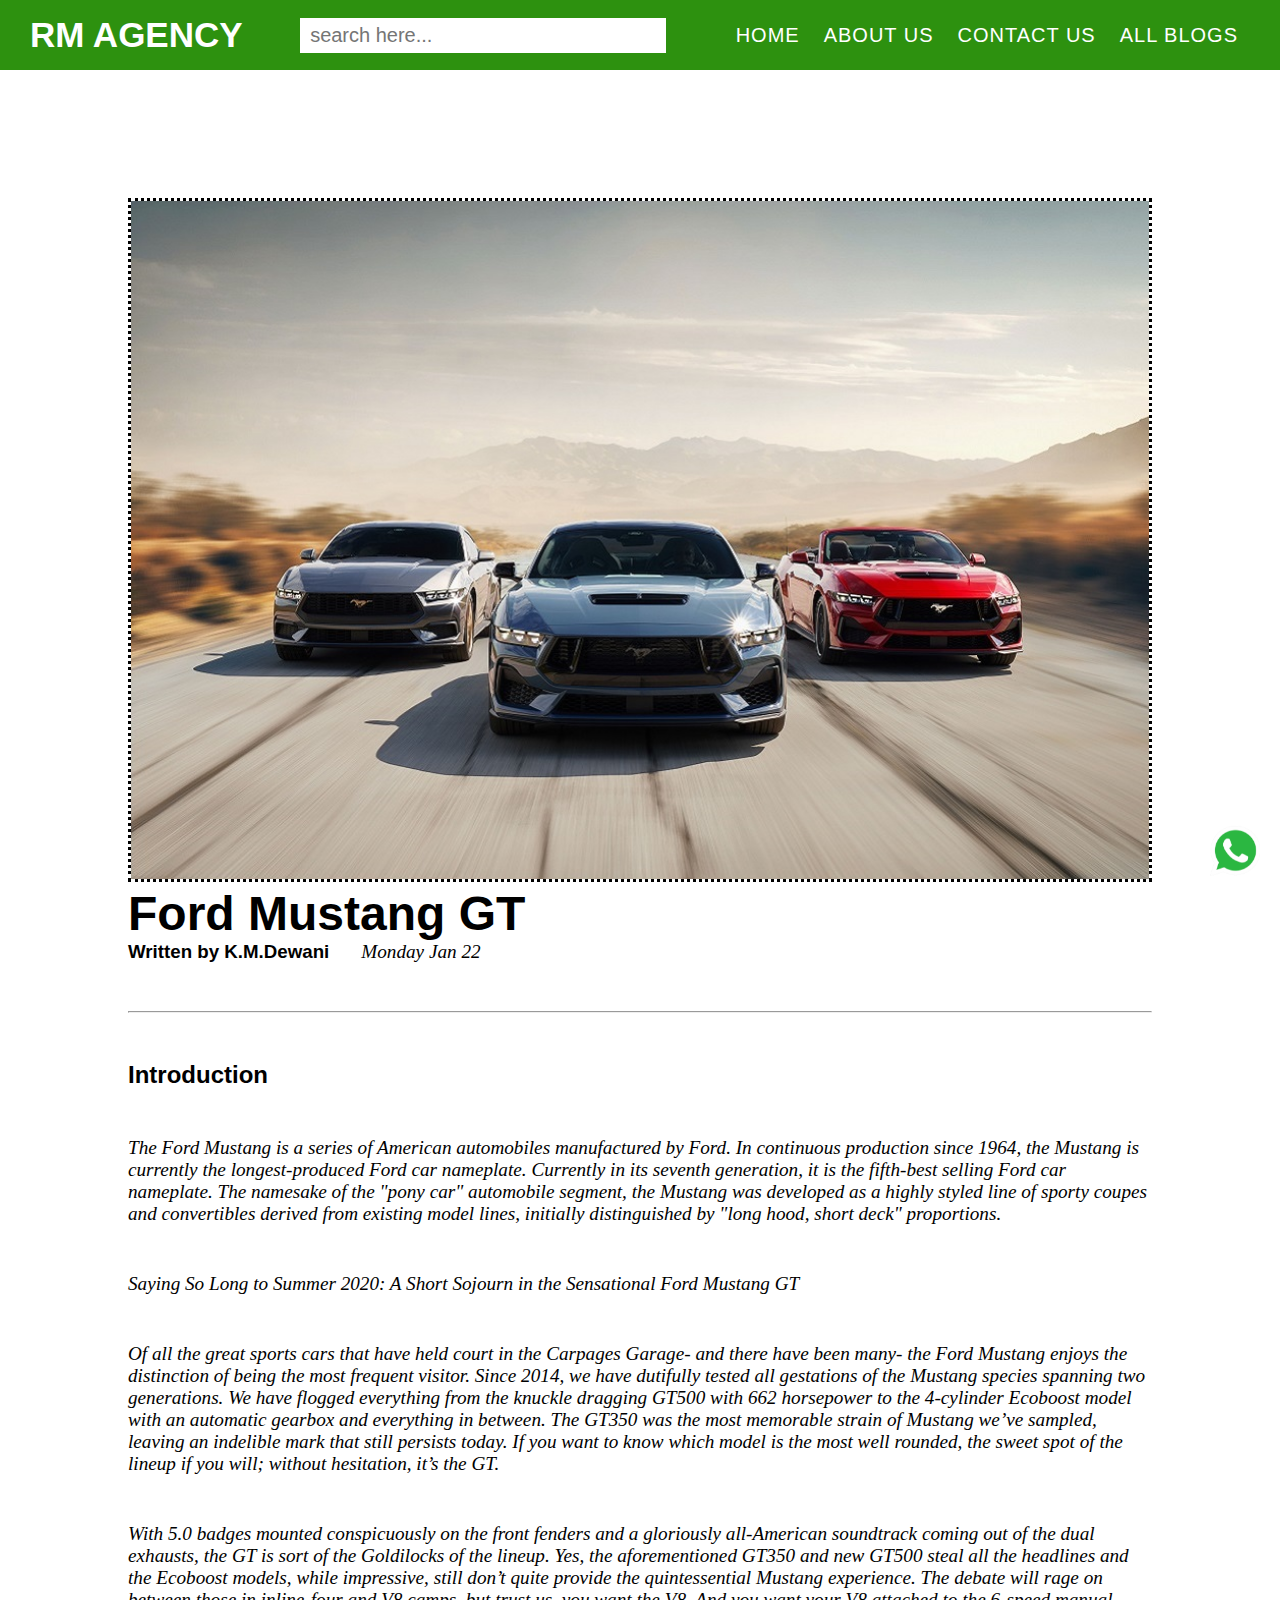
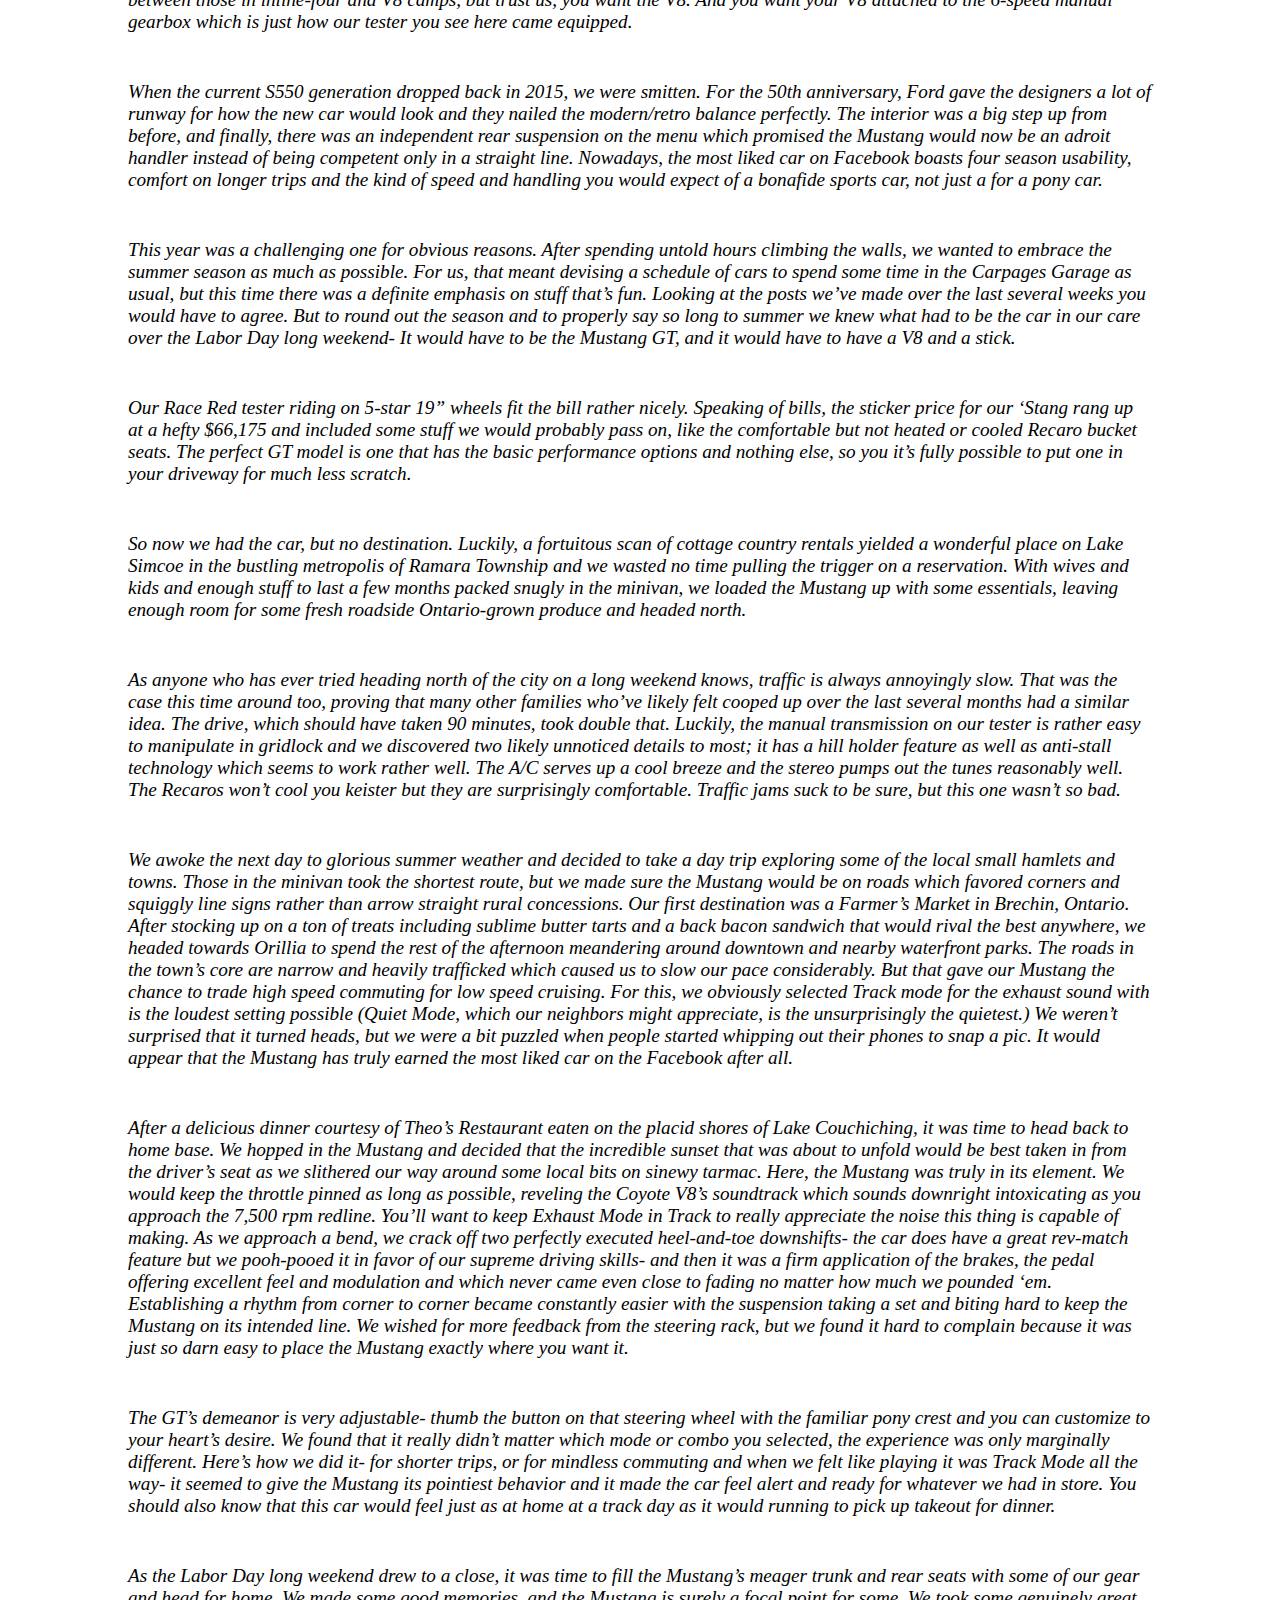
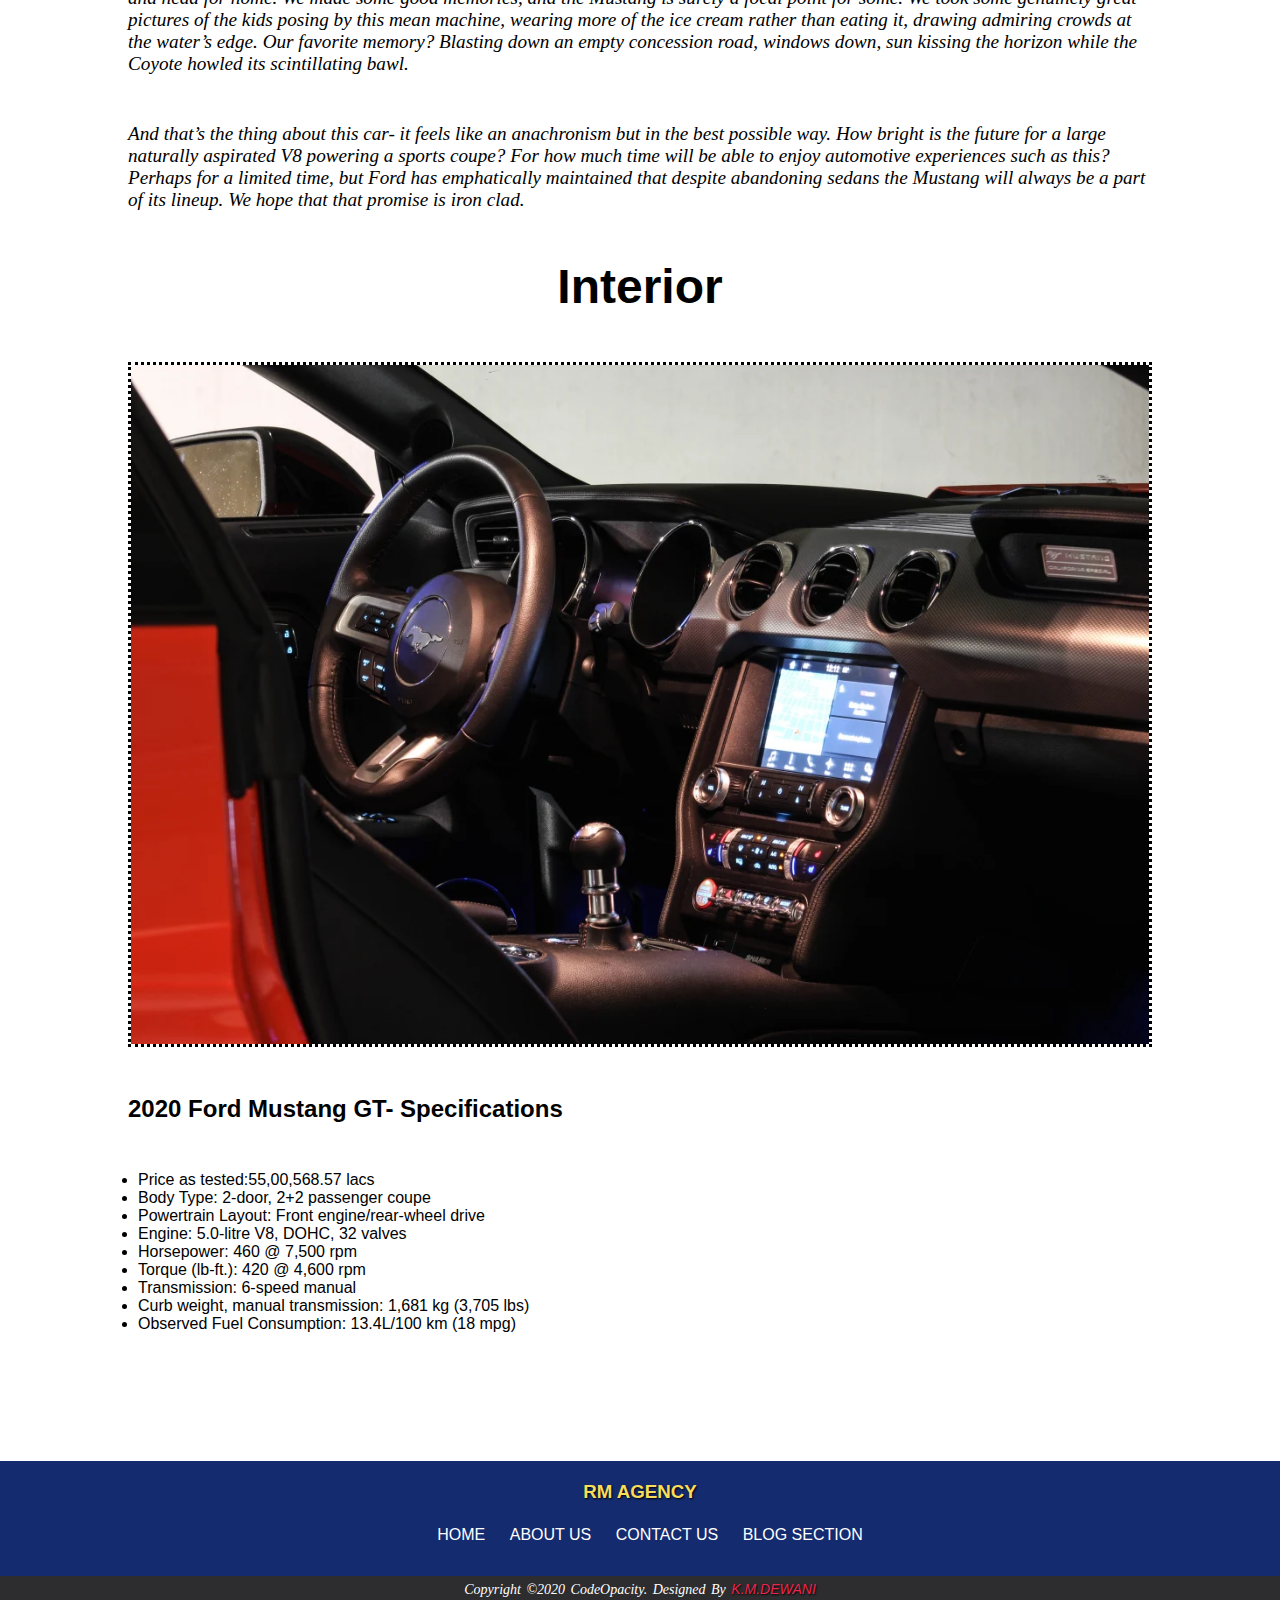
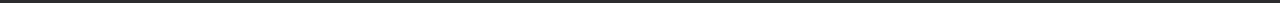
<file: mustang.html>
<!DOCTYPE html>
<html lang="en">

<head>
  <meta charset="UTF-8">
  <meta name="viewport" content="width=device-width, initial-scale=1.0">
  <title>MUSTANG PAGE</title>
  <link rel="stylesheet" href="mustang.css">
  <link rel="stylesheet" href="https://cdnjs.cloudflare.com/ajax/libs/font-awesome/6.5.1/css/all.min.css"
    integrity="sha512-DTOQO9RWCH3ppGqcWaEA1BIZOC6xxalwEsw9c2QQeAIftl+Vegovlnee1c9QX4TctnWMn13TZye+giMm8e2LwA=="
    crossorigin="anonymous" referrerpolicy="no-referrer" />
  <script type='text/javascript'
    src='https://platform-api.sharethis.com/js/sharethis.js#property=65de1539c6f7450019c08f6a&product=sticky-share-buttons'
    async='async'></script>
  <!-- Google Tag Manager -->
  <script>(function (w, d, s, l, i) {
      w[l] = w[l] || []; w[l].push({
        'gtm.start':
          new Date().getTime(), event: 'gtm.js'
      }); var f = d.getElementsByTagName(s)[0],
        j = d.createElement(s), dl = l != 'dataLayer' ? '&l=' + l : ''; j.async = true; j.src =
          'https://www.googletagmanager.com/gtm.js?id=' + i + dl; f.parentNode.insertBefore(j, f);
    })(window, document, 'script', 'dataLayer', 'GTM-TBDWGHZ2');</script>
  <!-- End Google Tag Manager -->
  <!-- Google tag (gtag.js) -->
  <script async src="https://www.googletagmanager.com/gtag/js?id=G-XEGNYQ371J"></script>
  <script>
    window.dataLayer = window.dataLayer || [];
    function gtag() { dataLayer.push(arguments); }
    gtag('js', new Date());

    gtag('config', 'G-XEGNYQ371J');
  </script>
</head>

<body>
  <!-- Google Tag Manager (noscript) -->
  <noscript><iframe src="https://www.googletagmanager.com/ns.html?id=GTM-TBDWGHZ2" height="0" width="0"
      style="display:none;visibility:hidden"></iframe></noscript>
  <!-- End Google Tag Manager (noscript) -->
  <!--WHATSAPP CHAT START-->
  <div class="whatsapp">
    <a href="https://wa.me/917434003339?text=hello,Kushagra Dewani" target="_blank">
      <img src="whatsapp.png" width="50" alt="">
    </a>
  </div>
  <!--WHATSAPP CHAT END-->
  <!--SOCIAL SHARE START-->
  <div class="sharethis-sticky-share-buttons"></div>
  <!--SOCIAL SHARE END-->
  <!--NAVBAR START-->

  <input type="checkbox" id="check">
  <nav>
    <div class="icon">
      <b>RM</b> AGENCY
    </div>

    <div class="search_box">
      <input type="search" placeholder="search here...">
      <span class="fa-solid fa-magnifying-glass"></span>
    </div>
    <ol>
      <li><a href="index.html">HOME</a></li>
      <li><a href="about.html">ABOUT US</a></li>
      <li><a href="contact.html">CONTACT US</a></li>
      <li><a href="blog.html">ALL BLOGS</a></li>
    </ol>

    <LAbel for="check" class="bar">
      <span class="fa-solid fa-bars" id="bars"></span>
      <span class="fa-solid fa-square-xmark" id="times"></span>
    </LAbel>
  </nav>

  <!--NAVBAR END-->

  <!--MAIN SECTION START-->

  <main class="post">
    <section>
      <div class="banner_image">
        <img src="mustang.jpeg" alt="banner" />
      </div>
      <h1>Ford Mustang GT</h1>
      <div class="about-author">
        <h3>Written by K.M.Dewani</h3><br>
        <p>Monday Jan 22</p>
      </div>
    </section>
    <hr />
    <article>
      <h2>Introduction</h2>
      <p>
        The Ford Mustang is a series of American automobiles manufactured by Ford. In continuous production
        since 1964, the Mustang is currently the longest-produced Ford car nameplate. Currently in its
        seventh generation, it is the fifth-best selling Ford car nameplate. The namesake of the "pony car"
        automobile segment, the Mustang was developed as a highly styled line of sporty coupes and
        convertibles derived from existing model lines, initially distinguished by "long hood, short deck"
        proportions.
      </p>
      <p>
        Saying So Long to Summer 2020: A Short Sojourn in the Sensational Ford Mustang GT
      </p>
      <p>
        Of all the great sports cars that have held court in the Carpages Garage- and there have been many-
        the Ford Mustang enjoys the distinction of being the most frequent visitor. Since 2014, we have
        dutifully tested all gestations of the Mustang species spanning two generations. We have flogged
        everything from the knuckle dragging GT500 with 662 horsepower to the 4-cylinder Ecoboost model
        with an automatic gearbox and everything in between. The GT350 was the most memorable strain of
        Mustang we’ve sampled, leaving an indelible mark that still persists today. If you want to know
        which model is the most well rounded, the sweet spot of the lineup if you will; without hesitation,
        it’s the GT.
      </p>
      <p>
        With 5.0 badges mounted conspicuously on the front fenders and a gloriously all-American soundtrack
        coming out of the dual exhausts, the GT is sort of the Goldilocks of the lineup. Yes, the
        aforementioned GT350 and new GT500 steal all the headlines and the Ecoboost models, while impressive,
        still don’t quite provide the quintessential Mustang experience. The debate will rage on between those
        in inline-four and V8 camps, but trust us, you want the V8. And you want your V8 attached to the
        6-speed manual gearbox which is just how our tester you see here came equipped.
      </p>
      <p>
        When the current S550 generation dropped back in 2015, we were smitten. For the 50th anniversary,
        Ford gave the designers a lot of runway for how the new car would look and they nailed the modern/retro
        balance perfectly. The interior was a big step up from before, and finally, there was an independent
        rear suspension on the menu which promised the Mustang would now be an adroit handler instead of
        being competent only in a straight line. Nowadays, the most liked car on Facebook boasts four season
        usability, comfort on longer trips and the kind of speed and handling you would expect of a bonafide
        sports car, not just a for a pony car.
      </p>
      <p>
        This year was a challenging one for obvious reasons. After spending untold hours climbing the walls,
        we wanted to embrace the summer season as much as possible. For us, that meant devising a schedule of
        cars to spend some time in the Carpages Garage as usual, but this time there was a definite emphasis
        on stuff that’s fun. Looking at the posts we’ve made over the last several weeks you would have to
        agree. But to round out the season and to properly say so long to summer we knew what had to be the
        car in our care over the Labor Day long weekend- It would have to be the Mustang GT, and it would
        have to have a V8 and a stick.
      </p>
      <p>
        Our Race Red tester riding on 5-star 19” wheels fit the bill rather nicely. Speaking of bills, the
        sticker price for our ‘Stang rang up at a hefty $66,175 and included some stuff we would probably
        pass on, like the comfortable but not heated or cooled Recaro bucket seats. The perfect GT model
        is one that has the basic performance options and nothing else, so you it’s fully possible to put
        one in your driveway for much less scratch.
      </p>
      <p>
        So now we had the car, but no destination. Luckily, a fortuitous scan of cottage country rentals
        yielded a wonderful place on Lake Simcoe in the bustling metropolis of Ramara Township and we
        wasted no time pulling the trigger on a reservation. With wives and kids and enough stuff to last
        a few months packed snugly in the minivan, we loaded the Mustang up with some essentials, leaving
        enough room for some fresh roadside Ontario-grown produce and headed north.
      </p>
      <p>
        As anyone who has ever tried heading north of the city on a long weekend knows, traffic is always
        annoyingly slow. That was the case this time around too, proving that many other families who’ve
        likely felt cooped up over the last several months had a similar idea. The drive, which should have
        taken 90 minutes, took double that. Luckily, the manual transmission on our tester is rather easy
        to manipulate in gridlock and we discovered two likely unnoticed details to most; it has a hill
        holder feature as well as anti-stall technology which seems to work rather well. The A/C serves
        up a cool breeze and the stereo pumps out the tunes reasonably well. The Recaros won’t cool you
        keister but they are surprisingly comfortable. Traffic jams suck to be sure, but this one wasn’t
        so bad.
      </p>
      <p>
        We awoke the next day to glorious summer weather and decided to take a day trip exploring some of
        the local small hamlets and towns. Those in the minivan took the shortest route, but we made sure
        the Mustang would be on roads which favored corners and squiggly line signs rather than arrow
        straight rural concessions. Our first destination was a Farmer’s Market in Brechin, Ontario.
        After stocking up on a ton of treats including sublime butter tarts and a back bacon sandwich
        that would rival the best anywhere, we headed towards Orillia to spend the rest of the afternoon
        meandering around downtown and nearby waterfront parks. The roads in the town’s core are narrow
        and heavily trafficked which caused us to slow our pace considerably. But that gave our Mustang
        the chance to trade high speed commuting for low speed cruising. For this, we obviously selected
        Track mode for the exhaust sound with is the loudest setting possible (Quiet Mode, which our
        neighbors might appreciate, is the unsurprisingly the quietest.) We weren’t surprised that it
        turned heads, but we were a bit puzzled when people started whipping out their phones to snap
        a pic. It would appear that the Mustang has truly earned the most liked car on the Facebook after all.
      </p>
      <p>
        After a delicious dinner courtesy of Theo’s Restaurant eaten on the placid shores of Lake Couchiching,
        it was time to head back to home base. We hopped in the Mustang and decided that the incredible
        sunset that was about to unfold would be best taken in from the driver’s seat as we slithered our
        way around some local bits on sinewy tarmac. Here, the Mustang was truly in its element. We would
        keep the throttle pinned as long as possible, reveling the Coyote V8’s soundtrack which sounds
        downright intoxicating as you approach the 7,500 rpm redline. You’ll want to keep Exhaust Mode in
        Track to really appreciate the noise this thing is capable of making. As we approach a bend, we
        crack off two perfectly executed heel-and-toe downshifts- the car does have a great rev-match
        feature but we pooh-pooed it in favor of our supreme driving skills- and then it was a firm
        application of the brakes, the pedal offering excellent feel and modulation and which never
        came even close to fading no matter how much we pounded ‘em. Establishing a rhythm from corner
        to corner became constantly easier with the suspension taking a set and biting hard to keep the
        Mustang on its intended line. We wished for more feedback from the steering rack, but we found it
        hard to complain because it was just so darn easy to place the Mustang exactly where you want it.
      </p>
      <p>
        The GT’s demeanor is very adjustable- thumb the button on that steering wheel with the familiar pony
        crest and you can customize to your heart’s desire. We found that it really didn’t matter which mode
        or combo you selected, the experience was only marginally different. Here’s how we did it- for shorter
        trips, or for mindless commuting and when we felt like playing it was Track Mode all the way- it
        seemed to give the Mustang its pointiest behavior and it made the car feel alert and ready for
        whatever we had in store. You should also know that this car would feel just as at home at a track
        day as it would running to pick up takeout for dinner.
      </p>
      <p>
        As the Labor Day long weekend drew to a close, it was time to fill the Mustang’s meager trunk and
        rear seats with some of our gear and head for home. We made some good memories, and the Mustang is
        surely a focal point for some. We took some genuinely great pictures of the kids posing by this
        mean machine, wearing more of the ice cream rather than eating it, drawing admiring crowds at the
        water’s edge. Our favorite memory? Blasting down an empty concession road, windows down, sun
        kissing the horizon while the Coyote howled its scintillating bawl.
      </p>
      <p>
        And that’s the thing about this car- it feels like an anachronism but in the best possible way.
        How bright is the future for a large naturally aspirated V8 powering a sports coupe? For how much
        time will be able to enjoy automotive experiences such as this? Perhaps for a limited time,
        but Ford has emphatically maintained that despite abandoning sedans the Mustang will always
        be a part of its lineup. We hope that that promise is iron clad.
      </p>
      <h1 style="text-align: center;">Interior</h1>
      <img src="fordinterior.jpg" alt="">
      <h2>2020 Ford Mustang GT- Specifications</h2>
      <ul>
        <li>Price as tested:55,00,568.57 lacs</li>
        <li>Body Type: 2-door, 2+2 passenger coupe</li>
        <li>Powertrain Layout: Front engine/rear-wheel drive</li>
        <li>Engine: 5.0-litre V8, DOHC, 32 valves</li>
        <li>Horsepower: 460 @ 7,500 rpm</li>
        <li>Torque (lb-ft.): 420 @ 4,600 rpm</li>
        <li>Transmission: 6-speed manual</li>
        <li>Curb weight, manual transmission: 1,681 kg (3,705 lbs)</li>
        <li>Observed Fuel Consumption: 13.4L/100 km (18 mpg)</li>
      </ul>
    </article>
  </main>

  <!--MAIN SECTION END-->

  <!--FOOTER SECTION START-->

  <footer>
    <div class="footer-content">
      <h3 class="h33">RM AGENCY</h3><br>
    </div>
    <div class="footer-link">
      <a href="index.html" class="a">HOME</a>
      <a href="about.html" class="a">ABOUT US</a>
      <a href="contact.html" class="a">CONTACT US</a>
      <a href="blog.html" class="a">BLOG SECTION</a>
    </div>
    <div class="footer-social">
      <ul class="social">
        <li><a href="#"><i class="fa-brands fa-square-instagram"></i></a></li>
        <li><a href="#"><i class="fa-brands fa-square-twitter"></i></a></li>
        <li><a href="#"><i class="fa-brands fa-youtube"></i></a></li>
        <li><a href="#"><i class="fa-brands fa-facebook"></i></a></li>
      </ul>
    </div>
    <div class="footer-bottom">
      <p class="p1">copyright &copy;2020 codeOpacity. designed by <span class="span">K.M.DEWANI</span></p>
    </div>
  </footer>

  <!--FOOTER SECTION END-->
</body>

</html>
</file>
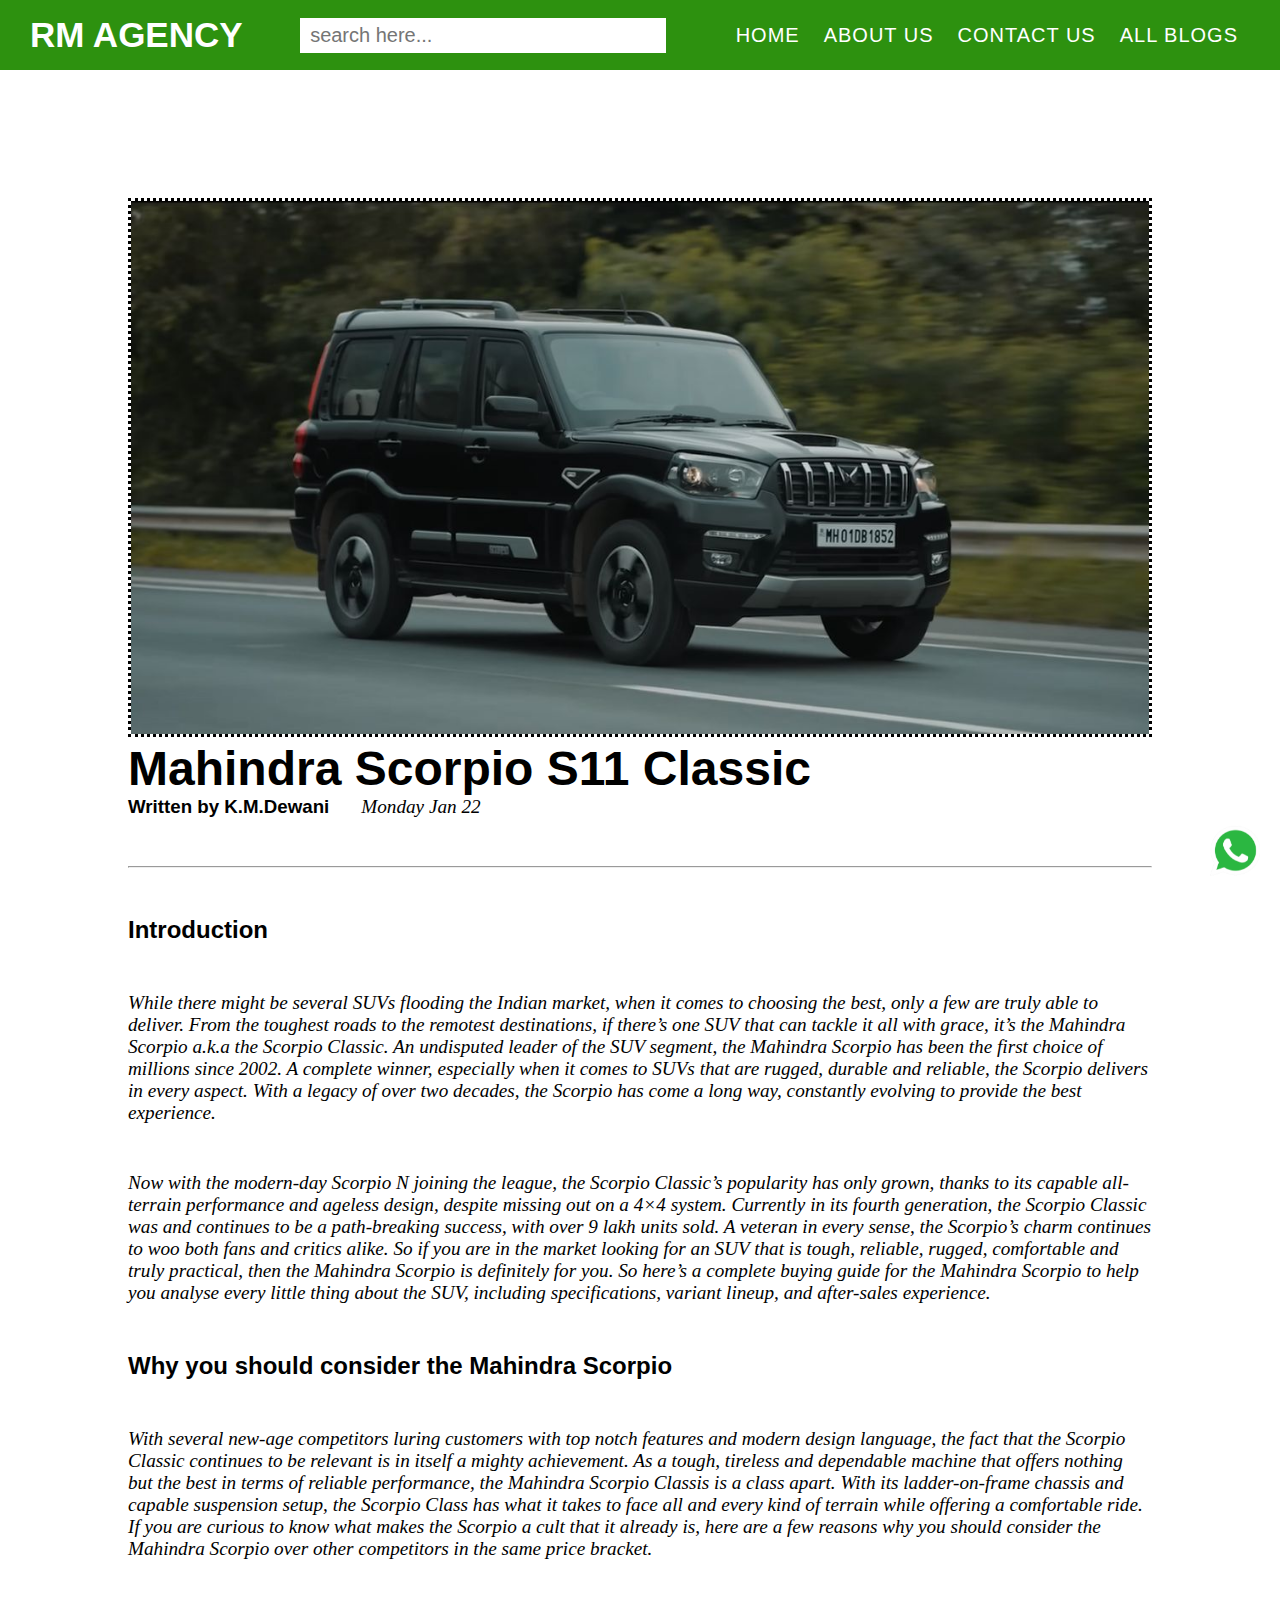
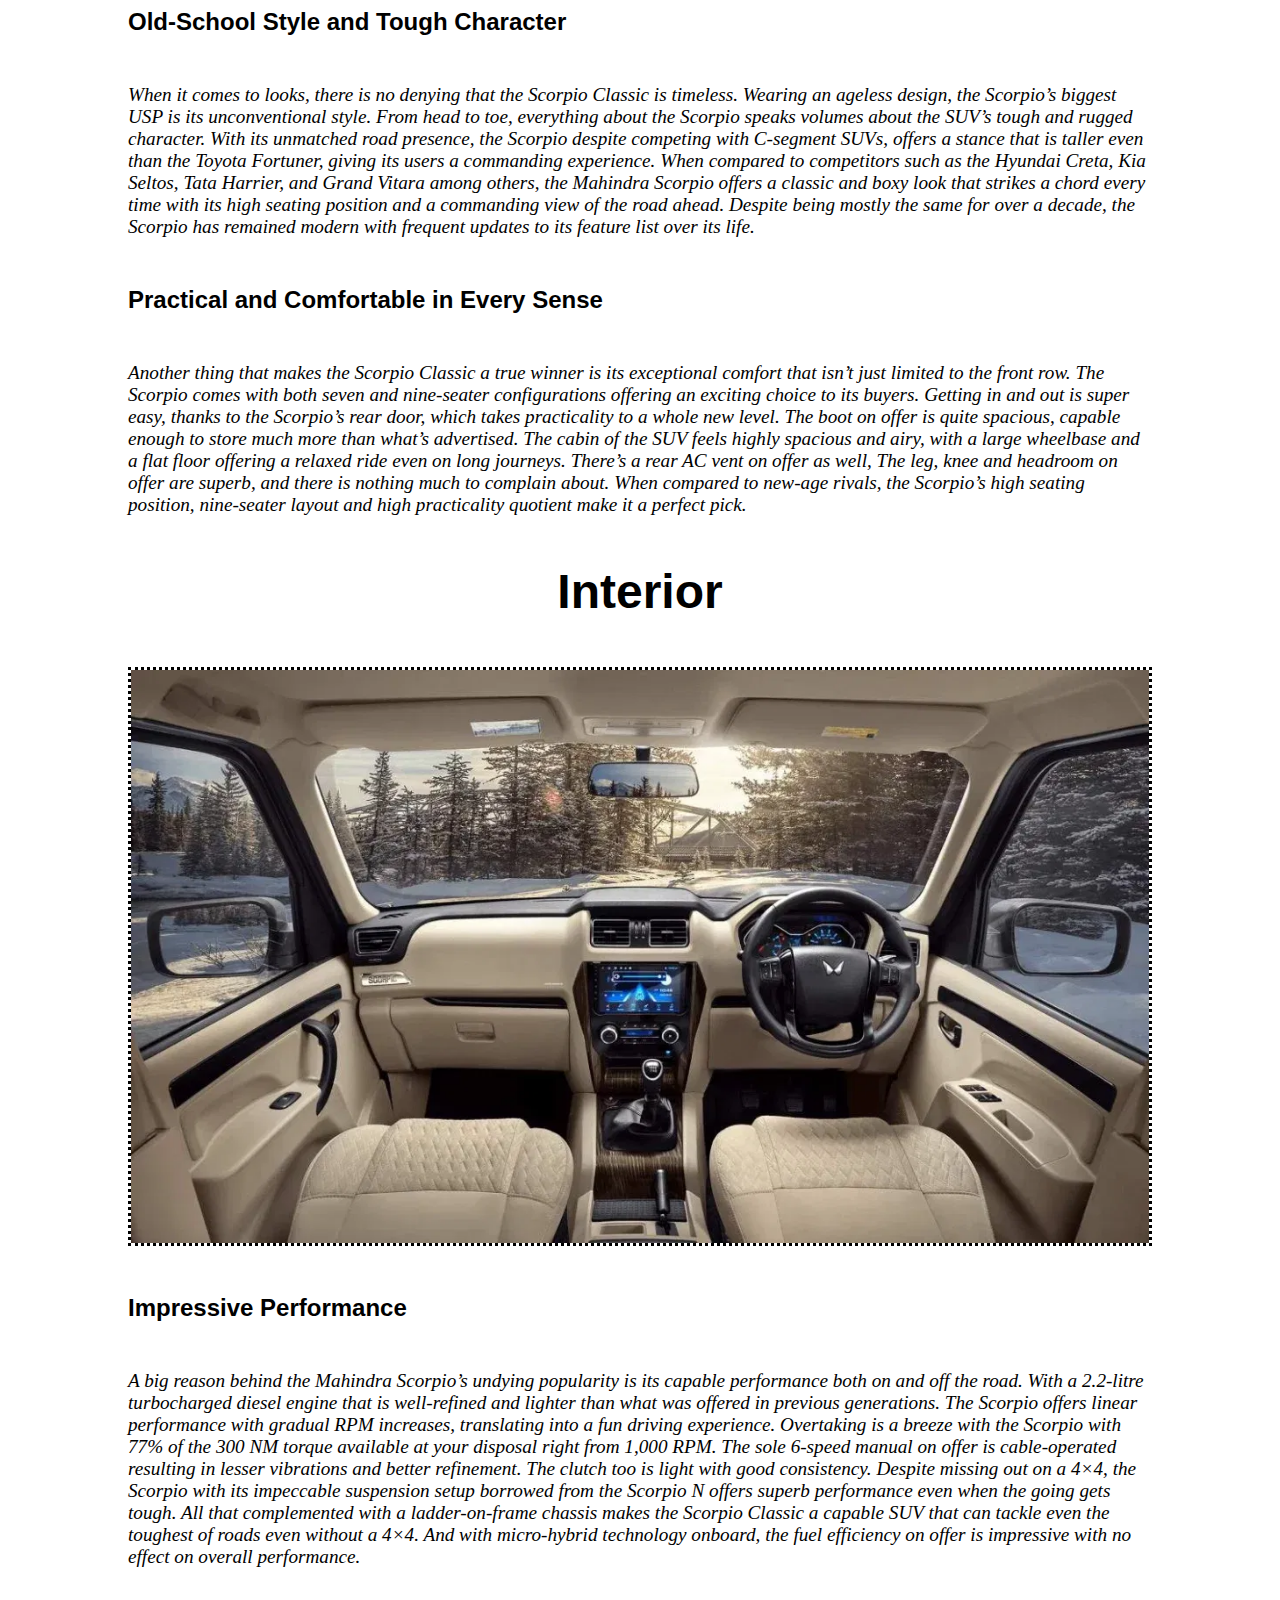
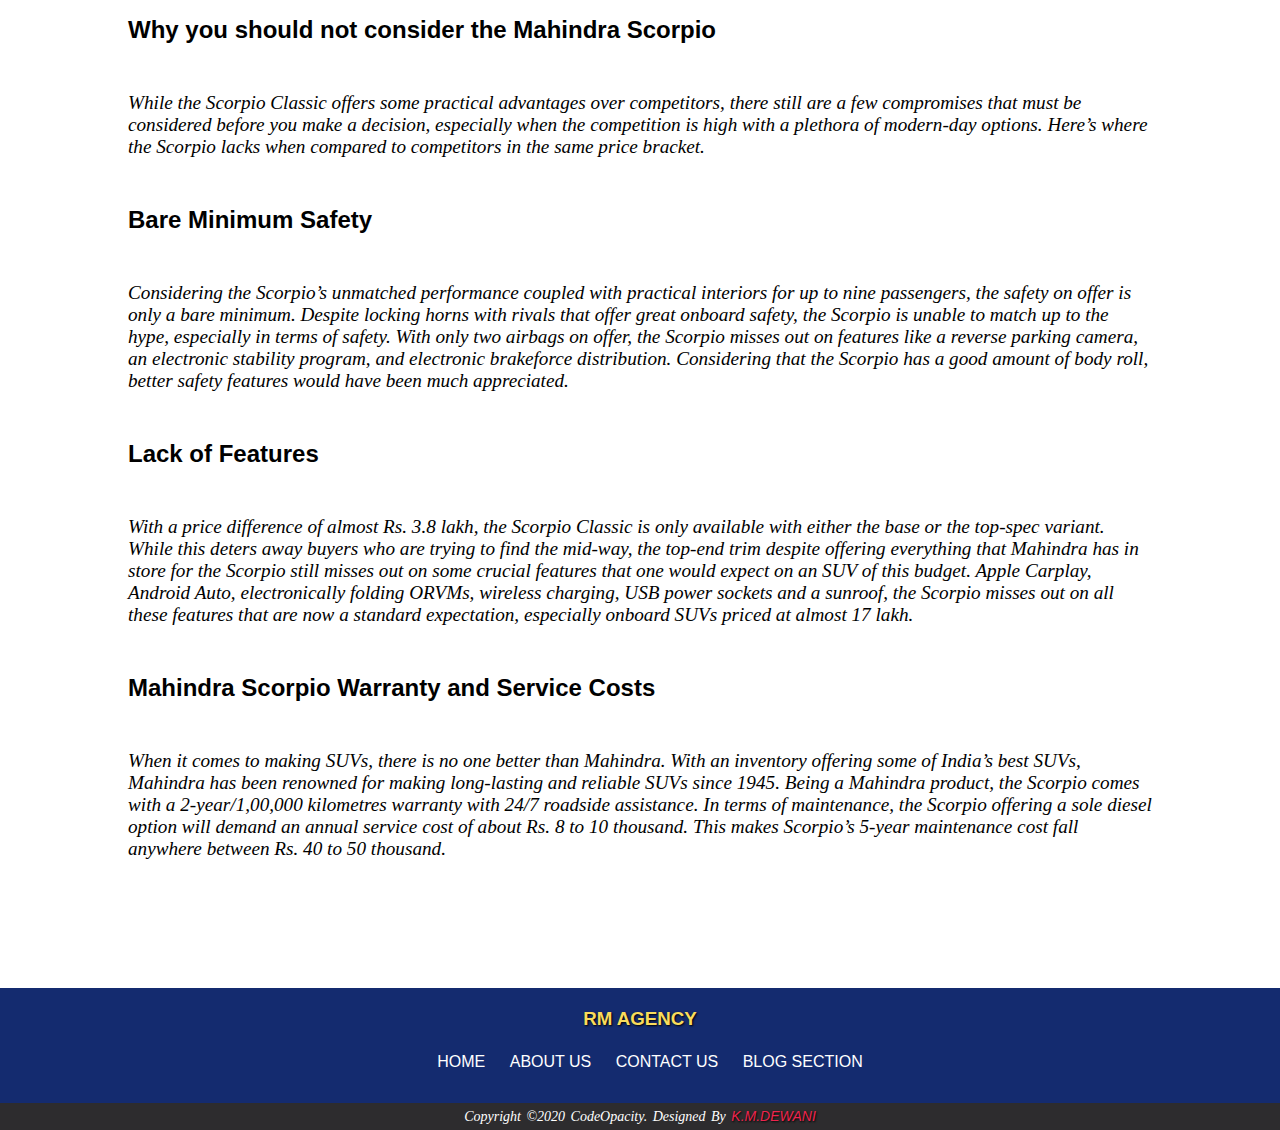
<file: scorpio.html>
<!DOCTYPE html>
<html lang="en">

<head>
  <meta charset="UTF-8">
  <meta name="viewport" content="width=device-width, initial-scale=1.0">
  <title>SCORPIO PAGE</title>
  <link rel="stylesheet" href="scorpio.css">
  <link rel="stylesheet" href="https://cdnjs.cloudflare.com/ajax/libs/font-awesome/6.5.1/css/all.min.css"
    integrity="sha512-DTOQO9RWCH3ppGqcWaEA1BIZOC6xxalwEsw9c2QQeAIftl+Vegovlnee1c9QX4TctnWMn13TZye+giMm8e2LwA=="
    crossorigin="anonymous" referrerpolicy="no-referrer" />
  <script type='text/javascript'
    src='https://platform-api.sharethis.com/js/sharethis.js#property=65de1539c6f7450019c08f6a&product=sticky-share-buttons'
    async='async'></script>
  <!-- Google Tag Manager -->
  <script>(function (w, d, s, l, i) {
      w[l] = w[l] || []; w[l].push({
        'gtm.start':
          new Date().getTime(), event: 'gtm.js'
      }); var f = d.getElementsByTagName(s)[0],
        j = d.createElement(s), dl = l != 'dataLayer' ? '&l=' + l : ''; j.async = true; j.src =
          'https://www.googletagmanager.com/gtm.js?id=' + i + dl; f.parentNode.insertBefore(j, f);
    })(window, document, 'script', 'dataLayer', 'GTM-TBDWGHZ2');</script>
  <!-- End Google Tag Manager -->
  <!-- Google tag (gtag.js) -->
  <script async src="https://www.googletagmanager.com/gtag/js?id=G-XEGNYQ371J"></script>
  <script>
    window.dataLayer = window.dataLayer || [];
    function gtag() { dataLayer.push(arguments); }
    gtag('js', new Date());

    gtag('config', 'G-XEGNYQ371J');
  </script>
</head>

<body>
  <!-- Google Tag Manager (noscript) -->
  <noscript><iframe src="https://www.googletagmanager.com/ns.html?id=GTM-TBDWGHZ2" height="0" width="0"
      style="display:none;visibility:hidden"></iframe></noscript>
  <!-- End Google Tag Manager (noscript) -->
  <!--WHATSAPP CHAT START-->
  <div class="whatsapp">
    <a href="https://wa.me/917434003339?text=hello,Kushagra Dewani" target="_blank">
      <img src="whatsapp.png" width="50" alt="">
    </a>
  </div>
  <!--WHATSAPP CHAT END-->
  <!--SOCIAL SHARE START-->
  <div class="sharethis-sticky-share-buttons"></div>
  <!--SOCIAL SHARE END-->
  <!--NAVBAR START-->

  <input type="checkbox" id="check">
  <nav>
    <div class="icon">
      <b>RM</b> AGENCY
    </div>

    <div class="search_box">
      <input type="search" placeholder="search here...">
      <span class="fa-solid fa-magnifying-glass"></span>
    </div>
    <ol>
      <li><a href="index.html">HOME</a></li>
      <li><a href="about.html">ABOUT US</a></li>
      <li><a href="contact.html">CONTACT US</a></li>
      <li><a href="blog.html">ALL BLOGS</a></li>
    </ol>

    <LAbel for="check" class="bar">
      <span class="fa-solid fa-bars" id="bars"></span>
      <span class="fa-solid fa-square-xmark" id="times"></span>
    </LAbel>
  </nav>

  <!--NAVBAR END-->

  <!--MAIN SECTION START-->

  <main class="post">
    <section>
      <div class="banner_image">
        <img src="scorpio.jpg" alt="banner" />
      </div>
      <h1>Mahindra Scorpio S11 Classic</h1>
      <div class="about-author">
        <h3>Written by K.M.Dewani</h3><br>
        <p>Monday Jan 22</p>
      </div>
    </section>
    <hr />
    <article>
      <h2>Introduction</h2>
      <p>
        While there might be several SUVs flooding the Indian market, when it comes to choosing the best,
        only a few are truly able to deliver. From the toughest roads to the remotest destinations, if
        there’s one SUV that can tackle it all with grace, it’s the Mahindra Scorpio a.k.a the Scorpio
        Classic. An undisputed leader of the SUV segment, the Mahindra Scorpio has been the first choice
        of millions since 2002. A complete winner, especially when it comes to SUVs that are rugged,
        durable and reliable, the Scorpio delivers in every aspect. With a legacy of over two decades,
        the Scorpio has come a long way, constantly evolving to provide the best experience.
      </p>
      <p>
        Now with the modern-day Scorpio N joining the league, the Scorpio Classic’s popularity has only
        grown, thanks to its capable all-terrain performance and ageless design, despite missing out on a
        4×4 system. Currently in its fourth generation, the Scorpio Classic was and continues to be a
        path-breaking success, with over 9 lakh units sold. A veteran in every sense, the Scorpio’s
        charm continues to woo both fans and critics alike. So if you are in the market looking for an
        SUV that is tough, reliable, rugged, comfortable and truly practical, then the Mahindra Scorpio
        is definitely for you. So here’s a complete buying guide for the Mahindra Scorpio to help you
        analyse every little thing about the SUV, including specifications, variant lineup, and after-sales
        experience.
      </p>
      <h2>Why you should consider the Mahindra Scorpio</h2>
      <p>
        With several new-age competitors luring customers with top notch features and modern design
        language, the fact that the Scorpio Classic continues to be relevant is in itself a mighty
        achievement. As a tough, tireless and dependable machine that offers nothing but the best
        in terms of reliable performance, the Mahindra Scorpio Classis is a class apart. With its
        ladder-on-frame chassis and capable suspension setup, the Scorpio Class has what it takes
        to face all and every kind of terrain while offering a comfortable ride. If you are curious
        to know what makes the Scorpio a cult that it already is, here are a few reasons why you should
        consider the Mahindra Scorpio over other competitors in the same price bracket.
      </p>
      <h2>Old-School Style and Tough Character</h2>
      <p>
        When it comes to looks, there is no denying that the Scorpio Classic is timeless. Wearing an
        ageless design, the Scorpio’s biggest USP is its unconventional style. From head to toe,
        everything about the Scorpio speaks volumes about the SUV’s tough and rugged character.
        With its unmatched road presence, the Scorpio despite competing with C-segment SUVs, offers
        a stance that is taller even than the Toyota Fortuner, giving its users a commanding experience.
        When compared to competitors such as the Hyundai Creta, Kia Seltos, Tata Harrier, and Grand
        Vitara among others, the Mahindra Scorpio offers a classic and boxy look that strikes a chord
        every time with its high seating position and a commanding view of the road ahead. Despite being
        mostly the same for over a decade, the Scorpio has remained modern with frequent updates to its
        feature list over its life.
      </p>
      <h2>Practical and Comfortable in Every Sense</h2>
      <p>
        Another thing that makes the Scorpio Classic a true winner is its exceptional comfort that isn’t
        just limited to the front row. The Scorpio comes with both seven and nine-seater configurations
        offering an exciting choice to its buyers. Getting in and out is super easy, thanks to the
        Scorpio’s rear door, which takes practicality to a whole new level. The boot on offer is quite
        spacious, capable enough to store much more than what’s advertised. The cabin of the SUV feels
        highly spacious and airy, with a large wheelbase and a flat floor offering a relaxed ride even
        on long journeys. There’s a rear AC vent on offer as well, The leg, knee and headroom on offer
        are superb, and there is nothing much to complain about. When compared to new-age rivals, the
        Scorpio’s high seating position, nine-seater layout and high practicality quotient make it a
        perfect pick.
      </p>
      <h1 style="text-align: center;">Interior</h1>
      <img src="Scorpio-Classic-Interior.jpg" alt="">
      <h2>Impressive Performance</h2>
      <p>
        A big reason behind the Mahindra Scorpio’s undying popularity is its capable performance both on
        and off the road. With a 2.2-litre turbocharged diesel engine that is well-refined and lighter
        than what was offered in previous generations. The Scorpio offers linear performance with gradual
        RPM increases, translating into a fun driving experience. Overtaking is a breeze with the Scorpio
        with 77% of the 300 NM torque available at your disposal right from 1,000 RPM. The sole 6-speed
        manual on offer is cable-operated resulting in lesser vibrations and better refinement. The clutch
        too is light with good consistency. Despite missing out on a 4×4, the Scorpio with its impeccable
        suspension setup borrowed from the Scorpio N offers superb performance even when the going gets tough.
        All that complemented with a ladder-on-frame chassis makes the Scorpio Classic a capable SUV that can
        tackle even the toughest of roads even without a 4×4. And with micro-hybrid technology onboard,
        the fuel efficiency on offer is impressive with no effect on overall performance.
      </p>
      <h2>Why you should not consider the Mahindra Scorpio</h2>
      <p>
        While the Scorpio Classic offers some practical advantages over competitors, there still are a few
        compromises that must be considered before you make a decision, especially when the competition
        is high with a plethora of modern-day options. Here’s where the Scorpio lacks when compared to
        competitors in the same price bracket.
      </p>
      <h2>Bare Minimum Safety</h2>
      <p>
        Considering the Scorpio’s unmatched performance coupled with practical interiors for up to nine
        passengers, the safety on offer is only a bare minimum. Despite locking horns with rivals that
        offer great onboard safety, the Scorpio is unable to match up to the hype, especially in terms of
        safety. With only two airbags on offer, the Scorpio misses out on features like a reverse parking
        camera, an electronic stability program, and electronic brakeforce distribution. Considering that
        the Scorpio has a good amount of body roll, better safety features would have been much appreciated.
      </p>
      <h2>Lack of Features</h2>
      <p>
        With a price difference of almost Rs. 3.8 lakh, the Scorpio Classic is only available with either
        the base or the top-spec variant. While this deters away buyers who are trying to find the mid-way,
        the top-end trim despite offering everything that Mahindra has in store for the Scorpio still misses
        out on some crucial features that one would expect on an SUV of this budget. Apple Carplay, Android
        Auto, electronically folding ORVMs, wireless charging, USB power sockets and a sunroof, the Scorpio
        misses out on all these features that are now a standard expectation, especially onboard SUVs priced
        at almost 17 lakh.
      </p>
      <h2>Mahindra Scorpio Warranty and Service Costs</h2>
      <p>
        When it comes to making SUVs, there is no one better than Mahindra. With an inventory offering some of
        India’s best SUVs, Mahindra has been renowned for making long-lasting and reliable SUVs since 1945.
        Being a Mahindra product, the Scorpio comes with a 2-year/1,00,000 kilometres warranty with 24/7
        roadside assistance. In terms of maintenance, the Scorpio offering a sole diesel option will demand
        an annual service cost of about Rs. 8 to 10 thousand. This makes Scorpio’s 5-year maintenance cost
        fall anywhere between Rs. 40 to 50 thousand.
      </p>
    </article>
  </main>

  <!--MAIN SECTION END-->

  <!--FOOTER SECTION START-->

  <footer>
    <div class="footer-content">
      <h3 class="h33">RM AGENCY</h3><br>
    </div>
    <div class="footer-link">
      <a href="index.html" class="a">HOME</a>
      <a href="about.html" class="a">ABOUT US</a>
      <a href="contact.html" class="a">CONTACT US</a>
      <a href="blog.html" class="a">BLOG SECTION</a>
    </div>
    <div class="footer-social">
      <ul class="social">
        <li><a href="#"><i class="fa-brands fa-square-instagram"></i></a></li>
        <li><a href="#"><i class="fa-brands fa-square-twitter"></i></a></li>
        <li><a href="#"><i class="fa-brands fa-youtube"></i></a></li>
        <li><a href="#"><i class="fa-brands fa-facebook"></i></a></li>
      </ul>
    </div>
    <div class="footer-bottom">
      <p class="p1">copyright &copy;2020 codeOpacity. designed by <span class="span">K.M.DEWANI</span></p>
    </div>
  </footer>

  <!--FOOTER SECTION END-->
</body>

</html>
</file>
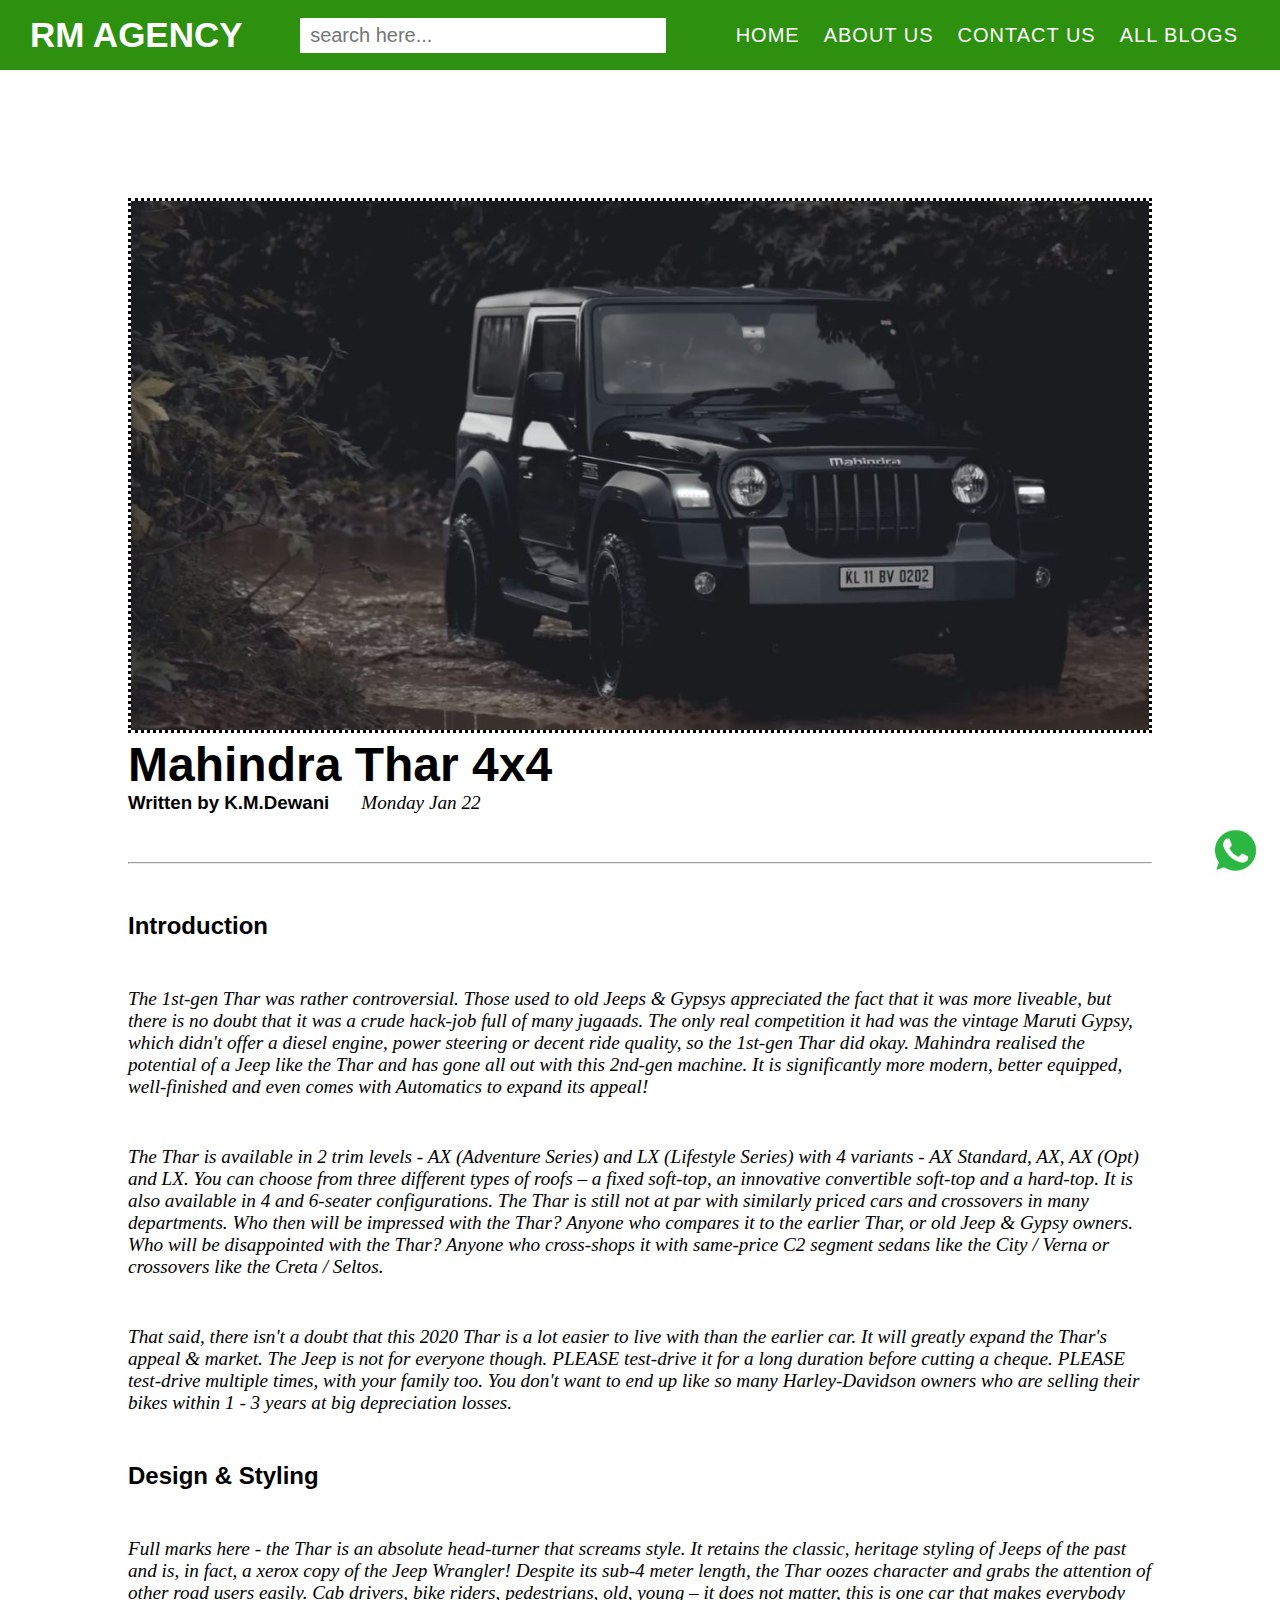
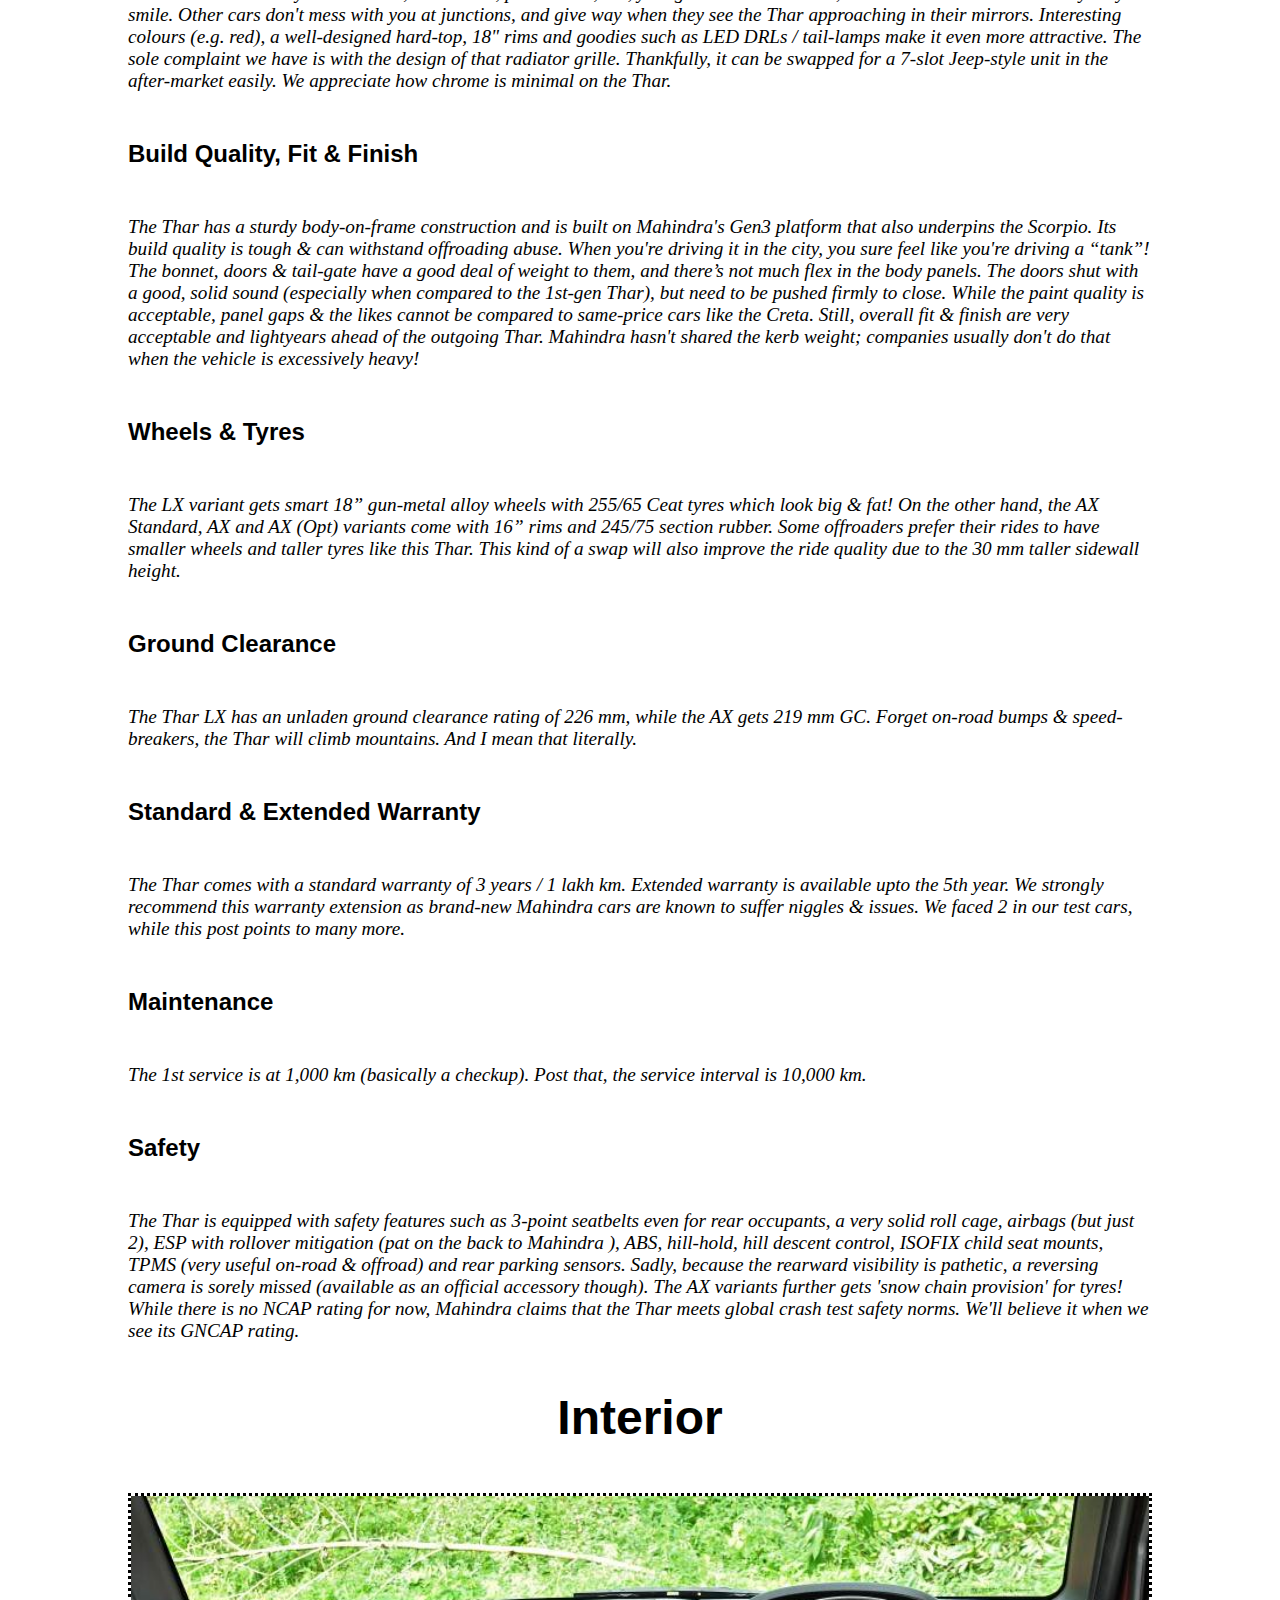
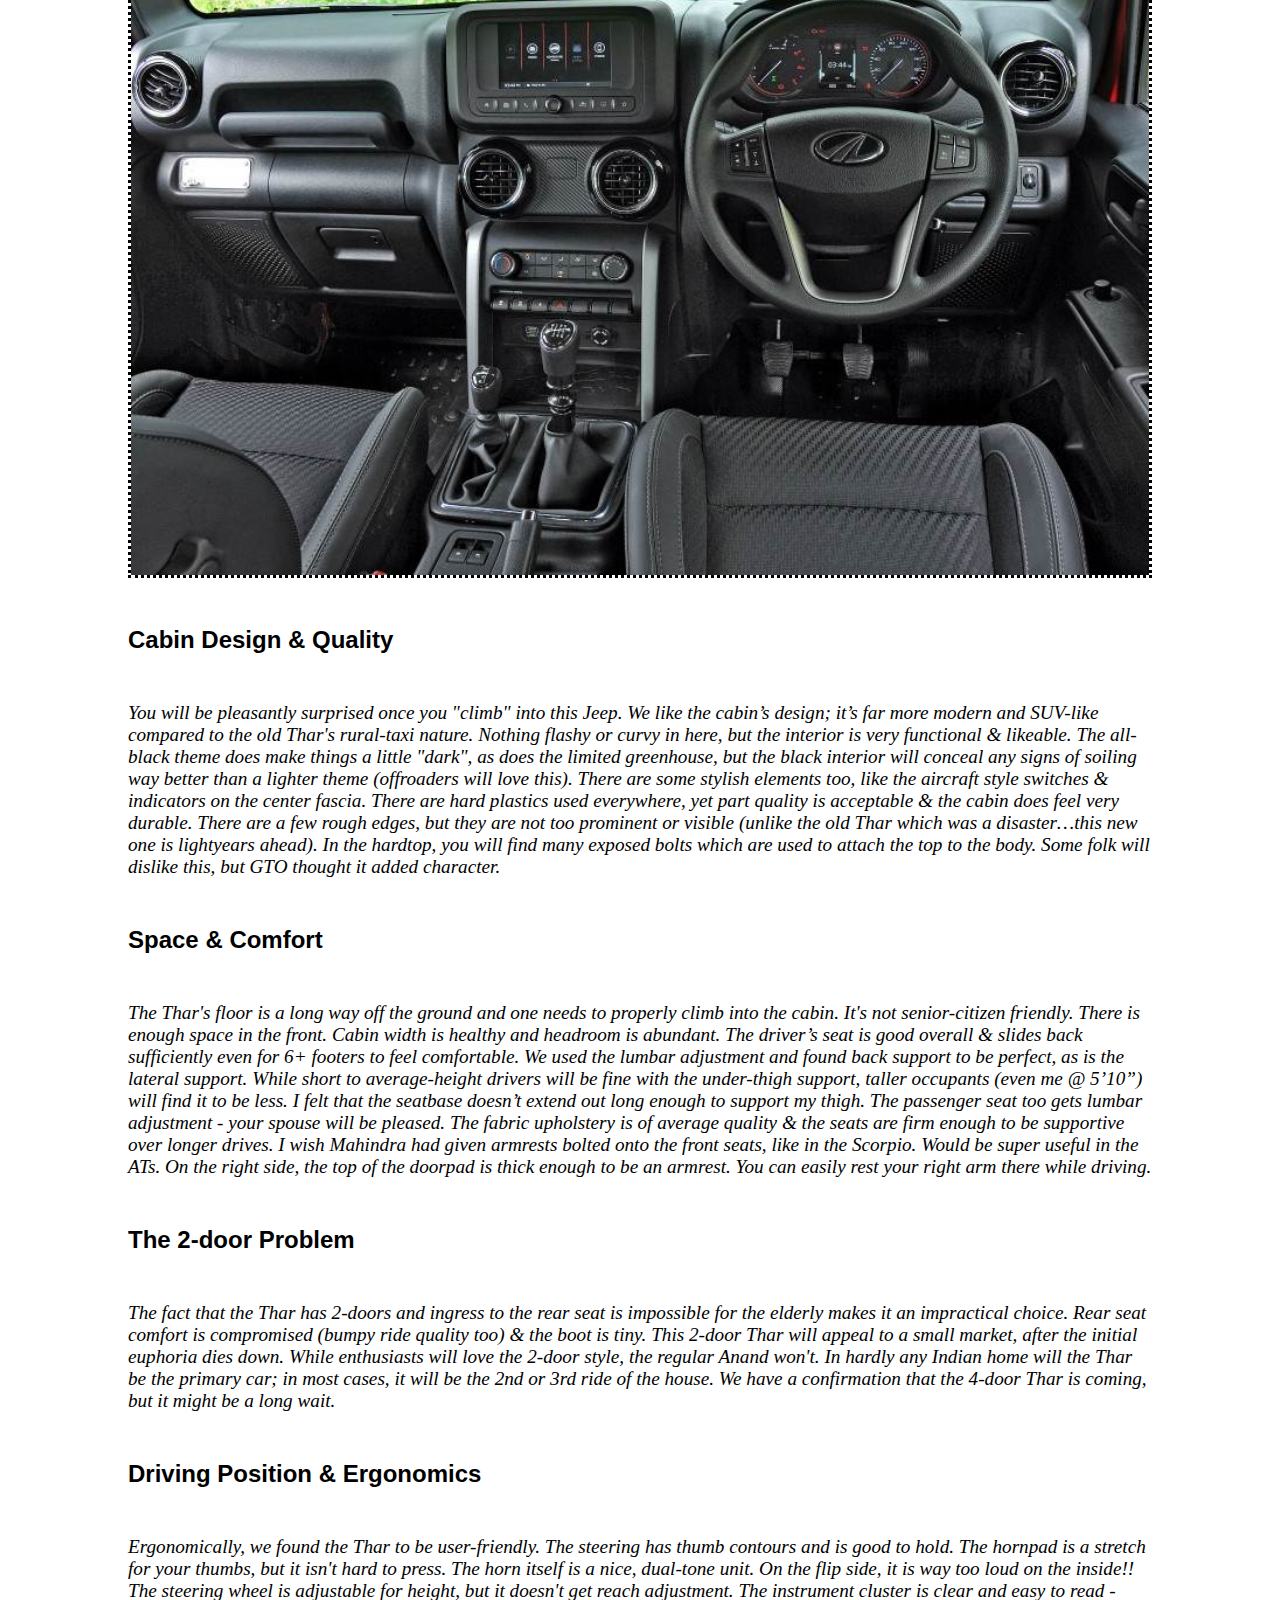
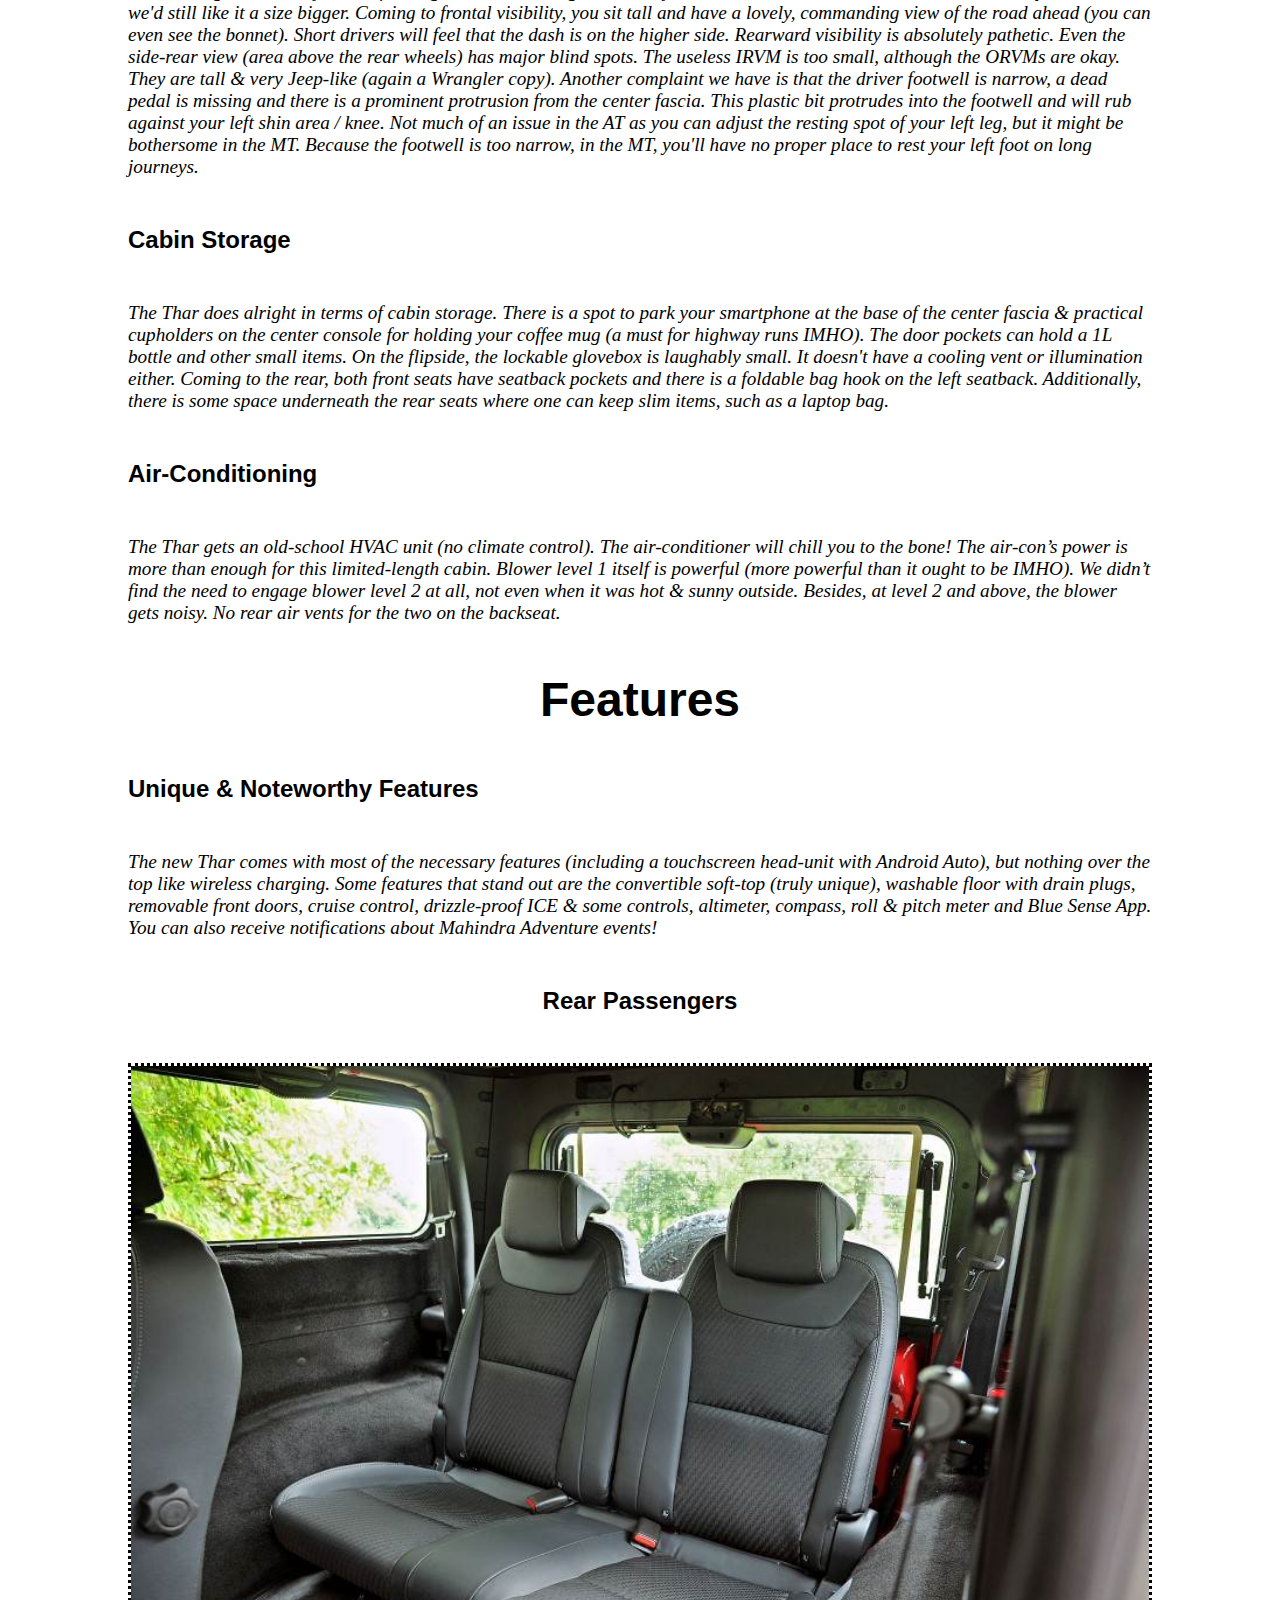
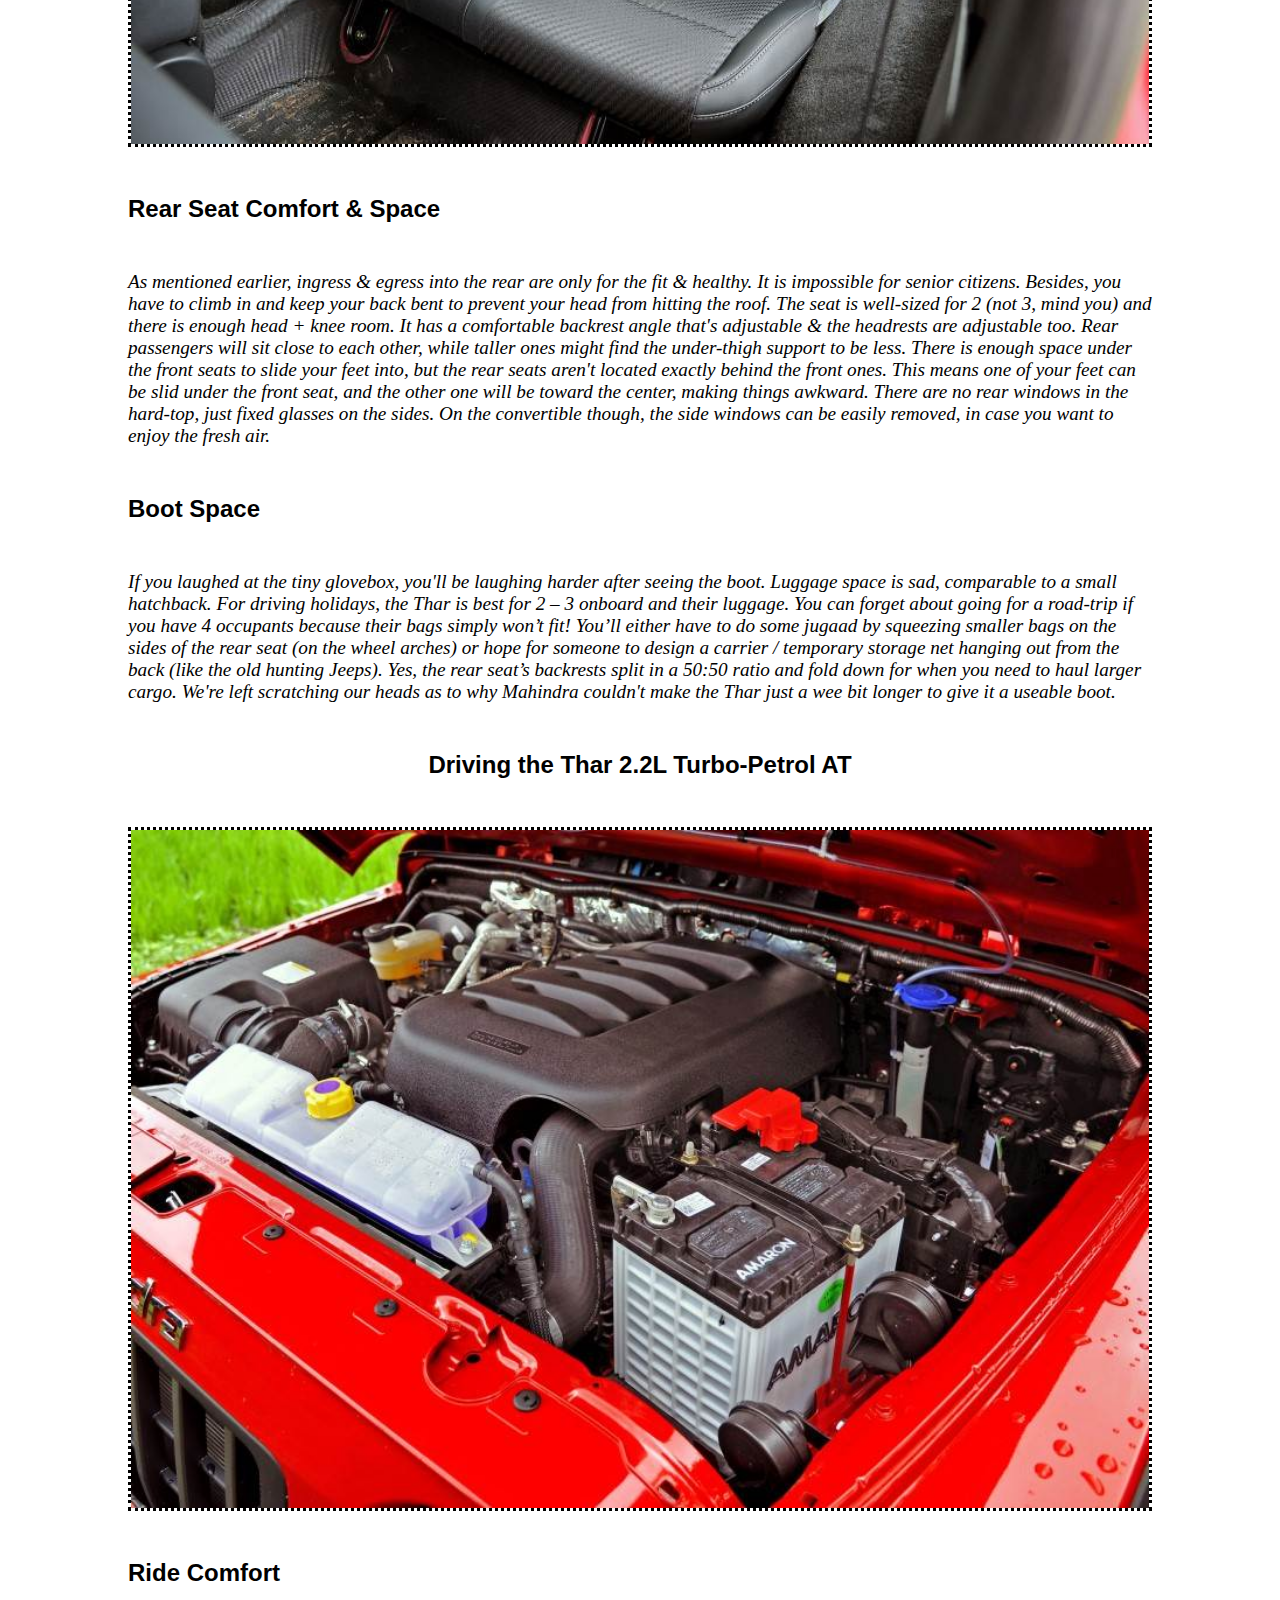
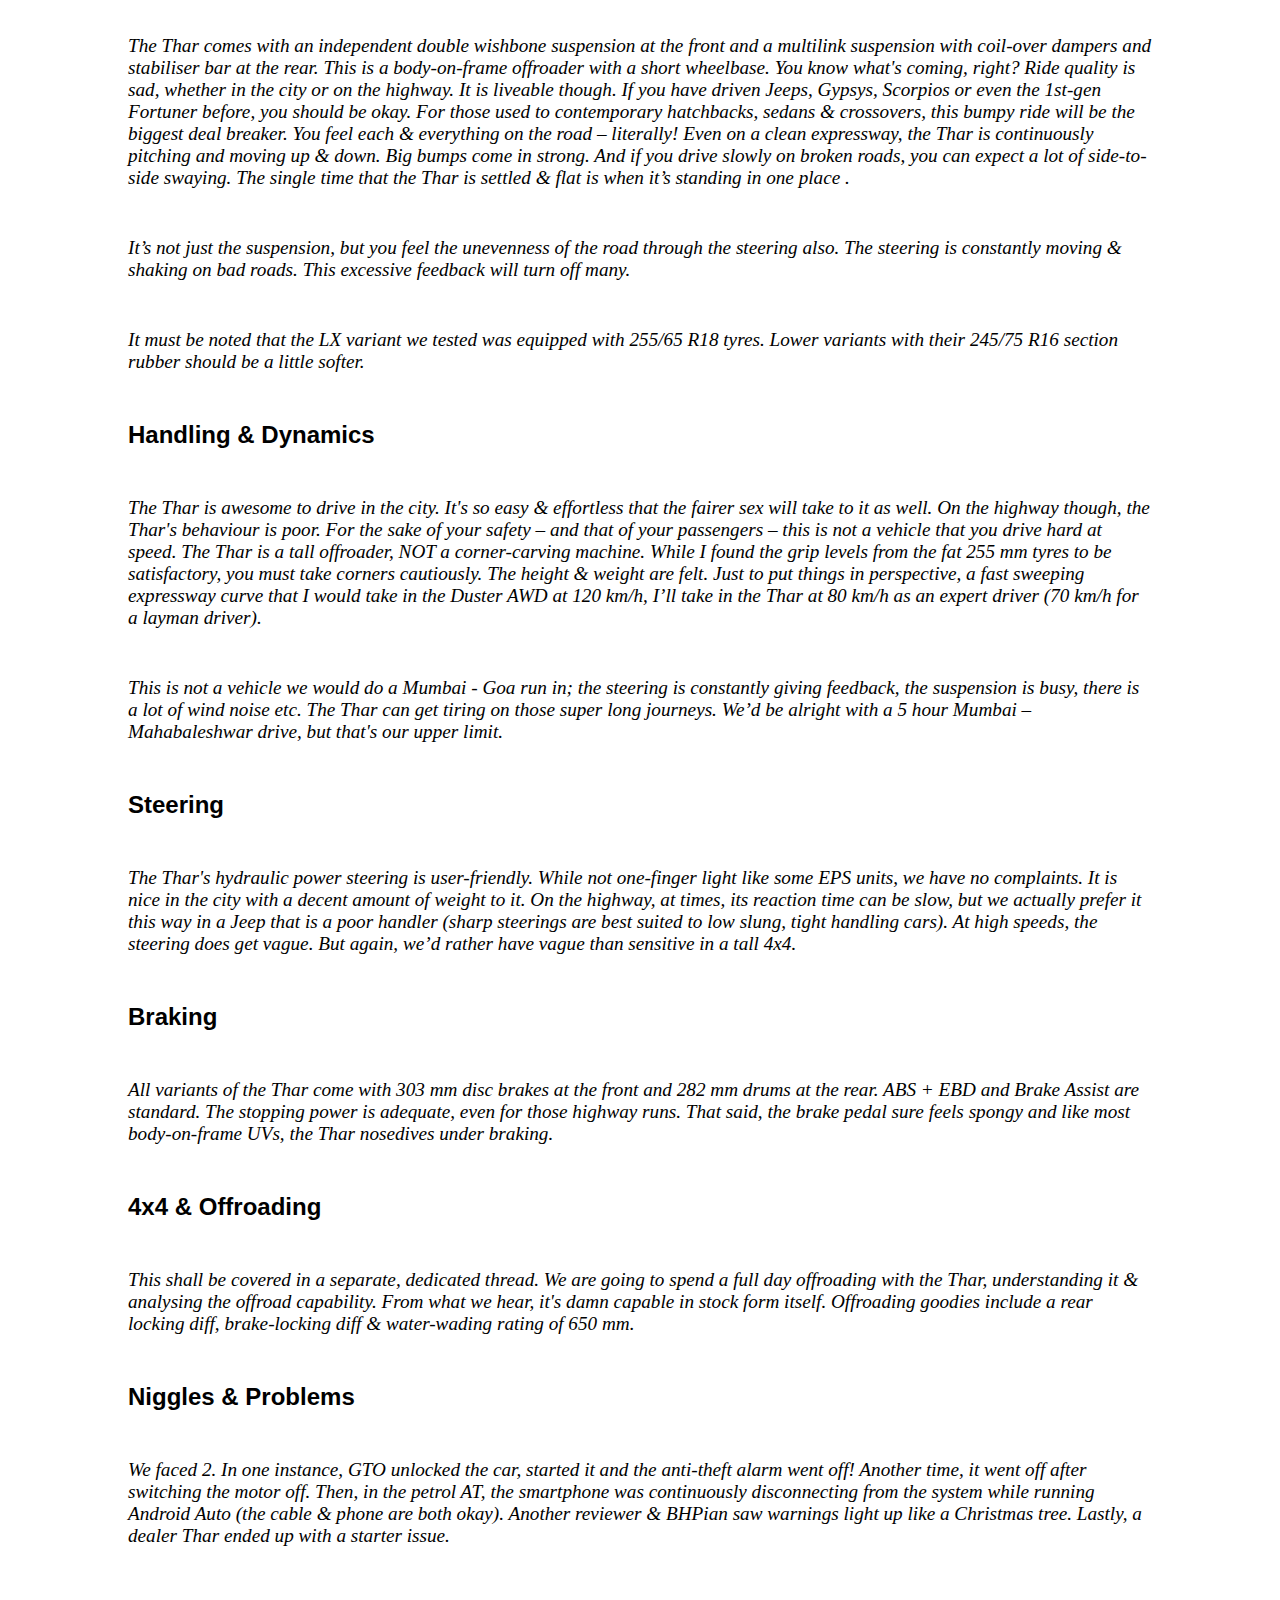
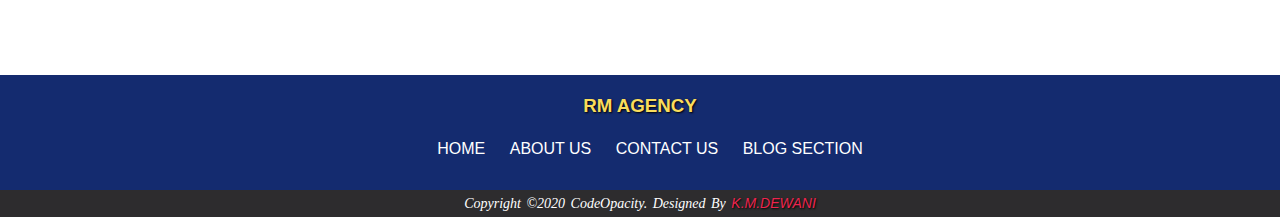
<file: thar.html>
<!DOCTYPE html>
<html lang="en">

<head>
  <meta charset="UTF-8">
  <meta name="viewport" content="width=device-width, initial-scale=1.0">
  <title>THAR PAGE</title>
  <link rel="stylesheet" href="thar.css">
  <link rel="stylesheet" href="https://cdnjs.cloudflare.com/ajax/libs/font-awesome/6.5.1/css/all.min.css"
    integrity="sha512-DTOQO9RWCH3ppGqcWaEA1BIZOC6xxalwEsw9c2QQeAIftl+Vegovlnee1c9QX4TctnWMn13TZye+giMm8e2LwA=="
    crossorigin="anonymous" referrerpolicy="no-referrer" />
  <script type='text/javascript'
    src='https://platform-api.sharethis.com/js/sharethis.js#property=65de1539c6f7450019c08f6a&product=sticky-share-buttons'
    async='async'></script>
  <!-- Google Tag Manager -->
  <script>(function (w, d, s, l, i) {
      w[l] = w[l] || []; w[l].push({
        'gtm.start':
          new Date().getTime(), event: 'gtm.js'
      }); var f = d.getElementsByTagName(s)[0],
        j = d.createElement(s), dl = l != 'dataLayer' ? '&l=' + l : ''; j.async = true; j.src =
          'https://www.googletagmanager.com/gtm.js?id=' + i + dl; f.parentNode.insertBefore(j, f);
    })(window, document, 'script', 'dataLayer', 'GTM-TBDWGHZ2');</script>
  <!-- End Google Tag Manager -->
  <!-- Google tag (gtag.js) -->
  <script async src="https://www.googletagmanager.com/gtag/js?id=G-XEGNYQ371J"></script>
  <script>
    window.dataLayer = window.dataLayer || [];
    function gtag() { dataLayer.push(arguments); }
    gtag('js', new Date());

    gtag('config', 'G-XEGNYQ371J');
  </script>
</head>

<body>
  <!-- Google Tag Manager (noscript) -->
  <noscript><iframe src="https://www.googletagmanager.com/ns.html?id=GTM-TBDWGHZ2" height="0" width="0"
      style="display:none;visibility:hidden"></iframe></noscript>
  <!-- End Google Tag Manager (noscript) -->
  <!--WHATSAPP CHAT START-->
  <div class="whatsapp">
    <a href="https://wa.me/917434003339?text=hello,Kushagra Dewani" target="_blank">
      <img src="whatsapp.png" width="50" alt="">
    </a>
  </div>
  <!--WHATSAPP CHAT END-->
  <!--SOCIAL SHARE START-->
  <div class="sharethis-sticky-share-buttons"></div>
  <!--SOCIAL SHARE END-->
  <!--NAVBAR START-->

  <input type="checkbox" id="check">
  <nav>
    <div class="icon">
      <b>RM</b> AGENCY
    </div>

    <div class="search_box">
      <input type="search" placeholder="search here...">
      <span class="fa-solid fa-magnifying-glass"></span>
    </div>
    <ol>
      <li><a href="index.html">HOME</a></li>
      <li><a href="about.html">ABOUT US</a></li>
      <li><a href="contact.html">CONTACT US</a></li>
      <li><a href="blog.html">ALL BLOGS</a></li>
    </ol>

    <LAbel for="check" class="bar">
      <span class="fa-solid fa-bars" id="bars"></span>
      <span class="fa-solid fa-square-xmark" id="times"></span>
    </LAbel>
  </nav>

  <!--NAVBAR END-->

  <!--MAIN SECTION START-->

  <main class="post">
    <section>
      <div class="banner_image">
        <img src="thar.jpg" alt="banner" />
      </div>
      <h1>Mahindra Thar 4x4</h1>
      <div class="about-author">
        <h3>Written by K.M.Dewani</h3><br>
        <p>Monday Jan 22</p>
      </div>
    </section>
    <hr />
    <article>
      <h2>Introduction</h2>
      <p>
        The 1st-gen Thar was rather controversial. Those used to old Jeeps &
        Gypsys appreciated the fact that it was more liveable, but there is no
        doubt that it was a crude hack-job full of many jugaads. The only real
        competition it had was the vintage Maruti Gypsy, which didn't offer a diesel
        engine, power steering or decent ride quality, so the 1st-gen Thar did okay.
        Mahindra realised the potential of a Jeep like the Thar and has gone all out
        with this 2nd-gen machine. It is significantly more modern, better equipped,
        well-finished and even comes with Automatics to expand its appeal!
      </p>
      <p>
        The Thar is available in 2 trim levels - AX (Adventure Series) and
        LX (Lifestyle Series) with 4 variants - AX Standard, AX, AX (Opt)
        and LX. You can choose from three different types of roofs – a fixed
        soft-top, an innovative convertible soft-top and a hard-top. It is
        also available in 4 and 6-seater configurations. The Thar is still
        not at par with similarly priced cars and crossovers in many departments.
        Who then will be impressed with the Thar? Anyone who compares it to the
        earlier Thar, or old Jeep & Gypsy owners. Who will be disappointed with
        the Thar? Anyone who cross-shops it with same-price C2 segment sedans like
        the City / Verna or crossovers like the Creta / Seltos.
      </p>
      <p>
        That said, there isn't a doubt that this 2020 Thar is a lot easier to live
        with than the earlier car. It will greatly expand the Thar's appeal & market.
        The Jeep is not for everyone though. PLEASE test-drive it for a long duration
        before cutting a cheque. PLEASE test-drive multiple times, with your family too.
        You don't want to end up like so many Harley-Davidson owners who are selling
        their bikes within 1 - 3 years at big depreciation losses.
      </p>
      <h2>Design & Styling</h2>
      <p>
        Full marks here - the Thar is an absolute head-turner that screams style.
        It retains the classic, heritage styling of Jeeps of the past and is,
        in fact, a xerox copy of the Jeep Wrangler! Despite its sub-4 meter length,
        the Thar oozes character and grabs the attention of other road users easily.
        Cab drivers, bike riders, pedestrians, old, young – it does not matter,
        this is one car that makes everybody smile. Other cars don't mess with you at
        junctions, and give way when they see the Thar approaching in their mirrors.
        Interesting colours (e.g. red), a well-designed hard-top, 18" rims and goodies
        such as LED DRLs / tail-lamps make it even more attractive. The sole complaint
        we have is with the design of that radiator grille. Thankfully, it can be swapped
        for a 7-slot Jeep-style unit in the after-market easily.
        We appreciate how chrome is minimal on the Thar.
      </p>
      <h2>Build Quality, Fit & Finish</h2>
      <p>
        The Thar has a sturdy body-on-frame construction and is built on Mahindra's Gen3
        platform that also underpins the Scorpio. Its build quality is tough & can
        withstand offroading abuse. When you're driving it in the city, you sure feel
        like you're driving a “tank”! The bonnet, doors & tail-gate have a good deal
        of weight to them, and there’s not much flex in the body panels. The doors shut
        with a good, solid sound (especially when compared to the 1st-gen Thar),
        but need to be pushed firmly to close. While the paint quality is acceptable,
        panel gaps & the likes cannot be compared to same-price cars like the Creta.
        Still, overall fit & finish are very acceptable and lightyears ahead of the
        outgoing Thar. Mahindra hasn't shared the kerb weight; companies usually don't
        do that when the vehicle is excessively heavy!
      </p>
      <h2>Wheels & Tyres</h2>
      <p>
        The LX variant gets smart 18” gun-metal alloy wheels with 255/65 Ceat tyres
        which look big & fat! On the other hand, the AX Standard, AX and AX (Opt)
        variants come with 16” rims and 245/75 section rubber. Some offroaders prefer
        their rides to have smaller wheels and taller tyres like this Thar.
        This kind of a swap will also improve the ride quality due to the 30 mm taller sidewall height.
      </p>
      <h2>Ground Clearance</h2>
      <p>
        The Thar LX has an unladen ground clearance rating of 226 mm, while the AX gets 219 mm GC.
        Forget on-road bumps & speed-breakers, the Thar will climb mountains. And I mean that literally.
      </p>
      <h2>Standard & Extended Warranty</h2>
      <p>
        The Thar comes with a standard warranty of 3 years / 1 lakh km. Extended warranty is available
        upto the 5th year. We strongly recommend this warranty extension as brand-new Mahindra cars are
        known to suffer niggles & issues. We faced 2 in our test cars, while this post points to many more.
      </p>
      <h2>Maintenance</h2>
      <p>The 1st service is at 1,000 km (basically a checkup). Post that, the service interval is 10,000 km.</p>
      <h2>Safety</h2>
      <p>
        The Thar is equipped with safety features such as 3-point seatbelts even for rear occupants,
        a very solid roll cage, airbags (but just 2), ESP with rollover mitigation (pat on the back to Mahindra ),
        ABS, hill-hold, hill descent control, ISOFIX child seat mounts, TPMS (very useful on-road & offroad)
        and rear parking sensors. Sadly, because the rearward visibility is pathetic, a reversing camera is
        sorely missed (available as an official accessory though). The AX variants further gets 'snow chain
        provision' for tyres! While there is no NCAP rating for now, Mahindra claims that the Thar meets
        global crash test safety norms. We'll believe it when we see its GNCAP rating.
      </p>
      <h1 style="text-align: center;">Interior</h1>
      <img src="tharinterior.jpg" alt="">
      <h2>Cabin Design & Quality</h2>
      <p>
        You will be pleasantly surprised once you "climb" into this Jeep. We like the cabin’s design;
        it’s far more modern and SUV-like compared to the old Thar's rural-taxi nature. Nothing flashy
        or curvy in here, but the interior is very functional & likeable. The all-black theme does make
        things a little "dark", as does the limited greenhouse, but the black interior will conceal any
        signs of soiling way better than a lighter theme (offroaders will love this). There are some
        stylish elements too, like the aircraft style switches & indicators on the center fascia.
        There are hard plastics used everywhere, yet part quality is acceptable & the cabin does feel
        very durable. There are a few rough edges, but they are not too prominent or visible
        (unlike the old Thar which was a disaster…this new one is lightyears ahead). In the hardtop,
        you will find many exposed bolts which are used to attach the top to the body. Some folk will
        dislike this, but GTO thought it added character.
      </p>
      <h2>Space & Comfort</h2>
      <p>
        The Thar's floor is a long way off the ground and one needs to properly climb into the cabin.
        It's not senior-citizen friendly. There is enough space in the front. Cabin width is healthy
        and headroom is abundant. The driver’s seat is good overall & slides back sufficiently even
        for 6+ footers to feel comfortable. We used the lumbar adjustment and found back support to
        be perfect, as is the lateral support. While short to average-height drivers will be fine with
        the under-thigh support, taller occupants (even me @ 5’10”) will find it to be less. I felt that
        the seatbase doesn’t extend out long enough to support my thigh. The passenger seat too gets
        lumbar adjustment - your spouse will be pleased. The fabric upholstery is of average quality
        & the seats are firm enough to be supportive over longer drives. I wish Mahindra had given
        armrests bolted onto the front seats, like in the Scorpio. Would be super useful in the ATs.
        On the right side, the top of the doorpad is thick enough to be an armrest. You can easily
        rest your right arm there while driving.
      </p>
      <h2>The 2-door Problem</h2>
      <p>
        The fact that the Thar has 2-doors and ingress to the rear seat is impossible for the elderly
        makes it an impractical choice. Rear seat comfort is compromised (bumpy ride quality too) &
        the boot is tiny. This 2-door Thar will appeal to a small market, after the initial euphoria
        dies down. While enthusiasts will love the 2-door style, the regular Anand won't. In hardly
        any Indian home will the Thar be the primary car; in most cases, it will be the 2nd or 3rd
        ride of the house. We have a confirmation that the 4-door Thar is coming, but it might be a long wait.
      </p>
      <h2>Driving Position & Ergonomics</h2>
      <p>
        Ergonomically, we found the Thar to be user-friendly. The steering has thumb contours and is good
        to hold. The hornpad is a stretch for your thumbs, but it isn't hard to press. The horn itself is
        a nice, dual-tone unit. On the flip side, it is way too loud on the inside!! The steering wheel
        is adjustable for height, but it doesn't get reach adjustment. The instrument cluster is clear
        and easy to read - we'd still like it a size bigger. Coming to frontal visibility, you sit tall
        and have a lovely, commanding view of the road ahead (you can even see the bonnet). Short drivers
        will feel that the dash is on the higher side. Rearward visibility is absolutely pathetic. Even
        the side-rear view (area above the rear wheels) has major blind spots. The useless IRVM is too
        small, although the ORVMs are okay. They are tall & very Jeep-like (again a Wrangler copy).
        Another complaint we have is that the driver footwell is narrow, a dead pedal is missing and
        there is a prominent protrusion from the center fascia. This plastic bit protrudes into the
        footwell and will rub against your left shin area / knee. Not much of an issue in the AT as
        you can adjust the resting spot of your left leg, but it might be bothersome in the MT.
        Because the footwell is too narrow, in the MT, you'll have no proper place to rest your left
        foot on long journeys.
      </p>
      <h2>Cabin Storage</h2>
      <p>
        The Thar does alright in terms of cabin storage. There is a spot to park your smartphone at
        the base of the center fascia & practical cupholders on the center console for holding your
        coffee mug (a must for highway runs IMHO). The door pockets can hold a 1L bottle and other
        small items. On the flipside, the lockable glovebox is laughably small. It doesn't have a
        cooling vent or illumination either. Coming to the rear, both front seats have seatback pockets
        and there is a foldable bag hook on the left seatback. Additionally, there is some space
        underneath the rear seats where one can keep slim items, such as a laptop bag.
      </p>
      <h2>Air-Conditioning</h2>
      <p>
        The Thar gets an old-school HVAC unit (no climate control). The air-conditioner will chill
        you to the bone! The air-con’s power is more than enough for this limited-length cabin.
        Blower level 1 itself is powerful (more powerful than it ought to be IMHO). We didn’t
        find the need to engage blower level 2 at all, not even when it was hot & sunny outside.
        Besides, at level 2 and above, the blower gets noisy. No rear air vents for the two on the backseat.
      </p>
      <h1 style="text-align: center;">Features</h1>
      <h2>Unique & Noteworthy Features</h2>
      <p>
        The new Thar comes with most of the necessary features (including a touchscreen head-unit with
        Android Auto), but nothing over the top like wireless charging. Some features that stand out are
        the convertible soft-top (truly unique), washable floor with drain plugs, removable front doors,
        cruise control, drizzle-proof ICE & some controls, altimeter, compass, roll & pitch meter and Blue
        Sense App. You can also receive notifications about Mahindra Adventure events!
      </p>
      <h2 style="text-align: center;">Rear Passengers</h2>
      <img src="Thar-rear-seat.jpg" alt="">
      <h2>Rear Seat Comfort & Space</h2>
      <p>
        As mentioned earlier, ingress & egress into the rear are only for the fit & healthy. It is impossible
        for senior citizens. Besides, you have to climb in and keep your back bent to prevent your head from
        hitting the roof. The seat is well-sized for 2 (not 3, mind you) and there is enough head + knee room.
        It has a comfortable backrest angle that's adjustable & the headrests are adjustable too. Rear
        passengers will sit close to each other, while taller ones might find the under-thigh support to
        be less. There is enough space under the front seats to slide your feet into, but the rear seats
        aren't located exactly behind the front ones. This means one of your feet can be slid under the
        front seat, and the other one will be toward the center, making things awkward. There are no rear
        windows in the hard-top, just fixed glasses on the sides. On the convertible though, the side windows
        can be easily removed, in case you want to enjoy the fresh air.
      </p>
      <h2>Boot Space</h2>
      <p>
        If you laughed at the tiny glovebox, you'll be laughing harder after seeing the boot. Luggage space
        is sad, comparable to a small hatchback. For driving holidays, the Thar is best for 2 – 3 onboard and
        their luggage. You can forget about going for a road-trip if you have 4 occupants because their bags
        simply won’t fit! You’ll either have to do some jugaad by squeezing smaller bags on the sides of the
        rear seat (on the wheel arches) or hope for someone to design a carrier / temporary storage net
        hanging out from the back (like the old hunting Jeeps). Yes, the rear seat’s backrests split in a
        50:50 ratio and fold down for when you need to haul larger cargo. We're left scratching our heads
        as to why Mahindra couldn't make the Thar just a wee bit longer to give it a useable boot.
      </p>
      <h2 style="text-align: center;">Driving the Thar 2.2L Turbo-Petrol AT</h2>
      <img src="Thar-engine.jpg" alt="">
      <h2>Ride Comfort</h2>
      <p>
        The Thar comes with an independent double wishbone suspension at the front and a multilink suspension
        with coil-over dampers and stabiliser bar at the rear. This is a body-on-frame offroader with a
        short wheelbase. You know what's coming, right? Ride quality is sad, whether in the city or on the
        highway. It is liveable though. If you have driven Jeeps, Gypsys, Scorpios or even the 1st-gen
        Fortuner before, you should be okay. For those used to contemporary hatchbacks, sedans & crossovers,
        this bumpy ride will be the biggest deal breaker. You feel each & everything on the road – literally!
        Even on a clean expressway, the Thar is continuously pitching and moving up & down. Big bumps come
        in strong. And if you drive slowly on broken roads, you can expect a lot of side-to-side swaying.
        The single time that the Thar is settled & flat is when it’s standing in one place .
      </p>
      <p>
        It’s not just the suspension, but you feel the unevenness of the road through the steering also.
        The steering is constantly moving & shaking on bad roads. This excessive feedback will turn off many.
      </p>
      <p>It must be noted that the LX variant we tested was equipped with 255/65 R18 tyres.
        Lower variants with their 245/75 R16 section rubber should be a little softer.
      </p>
      <h2>Handling & Dynamics</h2>
      <p>
        The Thar is awesome to drive in the city. It's so easy & effortless that the fairer sex will take
        to it as well. On the highway though, the Thar's behaviour is poor. For the sake of your safety –
        and that of your passengers – this is not a vehicle that you drive hard at speed. The Thar is a tall
        offroader, NOT a corner-carving machine. While I found the grip levels from the fat 255 mm tyres to
        be satisfactory, you must take corners cautiously. The height & weight are felt. Just to put things
        in perspective, a fast sweeping expressway curve that I would take in the Duster AWD at 120 km/h,
        I’ll take in the Thar at 80 km/h as an expert driver (70 km/h for a layman driver).
      </p>
      <p>
        This is not a vehicle we would do a Mumbai - Goa run in; the steering is constantly giving feedback,
        the suspension is busy, there is a lot of wind noise etc. The Thar can get tiring on those super long
        journeys. We’d be alright with a 5 hour Mumbai – Mahabaleshwar drive, but that's our upper limit.
      </p>
      <h2>Steering</h2>
      <p>
        The Thar's hydraulic power steering is user-friendly. While not one-finger light like some EPS units,
        we have no complaints. It is nice in the city with a decent amount of weight to it. On the highway,
        at times, its reaction time can be slow, but we actually prefer it this way in a Jeep that is a poor
        handler (sharp steerings are best suited to low slung, tight handling cars). At high speeds, the
        steering does get vague. But again, we’d rather have vague than sensitive in a tall 4x4.
      </p>
      <h2>Braking</h2>
      <p>
        All variants of the Thar come with 303 mm disc brakes at the front and 282 mm drums at the rear.
        ABS + EBD and Brake Assist are standard. The stopping power is adequate, even for those highway
        runs. That said, the brake pedal sure feels spongy and like most body-on-frame UVs, the Thar
        nosedives under braking.
      </p>
      <h2>4x4 & Offroading</h2>
      <p>
        This shall be covered in a separate, dedicated thread. We are going to spend a full day offroading
        with the Thar, understanding it & analysing the offroad capability. From what we hear, it's damn
        capable in stock form itself. Offroading goodies include a rear locking diff, brake-locking diff
        & water-wading rating of 650 mm.
      </p>
      <h2>Niggles & Problems</h2>
      <p>
        We faced 2. In one instance, GTO unlocked the car, started it and the anti-theft alarm went off!
        Another time, it went off after switching the motor off. Then, in the petrol AT, the smartphone
        was continuously disconnecting from the system while running Android Auto (the cable & phone are
        both okay). Another reviewer & BHPian saw warnings light up like a Christmas tree. Lastly, a dealer
        Thar ended up with a starter issue.
      </p>
    </article>
  </main>

  <!--MAIN SECTION END-->

  <!--FOOTER SECTION START-->

  <footer>
    <div class="footer-content">
      <h3 class="h33">RM AGENCY</h3><br>
    </div>
    <div class="footer-link">
      <a href="index.html" class="a">HOME</a>
      <a href="about.html" class="a">ABOUT US</a>
      <a href="contact.html" class="a">CONTACT US</a>
      <a href="blog.html" class="a">BLOG SECTION</a>
    </div>
    <div class="footer-social">
      <ul class="social">
        <li><a href="#"><i class="fa-brands fa-square-instagram"></i></a></li>
        <li><a href="#"><i class="fa-brands fa-square-twitter"></i></a></li>
        <li><a href="#"><i class="fa-brands fa-youtube"></i></a></li>
        <li><a href="#"><i class="fa-brands fa-facebook"></i></a></li>
      </ul>
    </div>
    <div class="footer-bottom">
      <p class="p1">copyright &copy;2020 codeOpacity. designed by <span class="span">K.M.DEWANI</span></p>
    </div>
  </footer>

  <!--FOOTER SECTION END-->
</body>

</html>
</file>
<file: style.css>
* {
    margin: 0;
    padding: 0;
    box-sizing: border-box;
    font-family: sans-serif;
}

body {
    background-color: #f9dc5c;
}

/*NAVBAR START*/

nav {
    display: flex;
    width: 100%;
    background: #2d910f;
    position: relative;
    justify-content: space-between;
    text-align: center;
    padding: 15px 30px;
}

nav .icon {
    font-size: 35px;
    font-weight: 800;
    color: #fff;
    cursor: pointer;
}

nav ol {
    display: flex;
    list-style: none;
    margin: auto 0;
}

nav ol li {
    margin: 0 2px;
}

nav ol li a {
    color: #fff;
    font-size: 20px;
    text-decoration: none;
    text-transform: capitalize;
    letter-spacing: 1px;
    padding: 5px 10px;
}

nav ol li:hover a {
    background: #fff;
    color: #2d910f;
}

nav .search_box {
    display: flex;
    margin: auto 0;
    height: 35px;
    line-height: 35px;
}

nav .search_box input {
    border: none;
    outline: none;
    background: #fff;
    height: 100%;
    padding: 0 10px;
    font-size: 20px;
    width: 350px;
}

nav .search_box span {
    color: #000000;
    font-size: 20px;
    background: #fff;
    height: 100%;
    padding: 8px;
    position: relative;
    cursor: pointer;
    z-index: 1;
}

nav .search_box span:hover {
    color: #fff;
}

nav .search_box span::after {
    height: 100%;
    width: 0%;
    content: '';
    background: #000000;
    position: absolute;
    top: 0;
    left: 0;
    z-index: -1;
    transition: 0.3s;
}

nav .search_box span:hover::after {
    width: 100%;
}

nav .bar {
    position: relative;
    margin: auto;
    display: none;
}

nav .bar span {
    position: absolute;
    color: #fff;
    font-size: 35px;
}

input[type="checkbox"] {
    -webkit-appearanc: none;
    display: none;
}

@media screen and (max-width: 1250px) {
    nav {
        display: block;
        padding: 0;
    }

    nav .icon {
        display: inline-block;
        padding: 15px 30px;
    }

    nav .search_box {
        width: 90%;
        display: inline-flex;
        justify-content: center;
        margin-bottom: 15px;
    }

    nav .search_box input {
        width: 90%;
    }

    nav ol {
        display: flex;
        flex-direction: column;
        background: #fff;
        height: 0;
        visibility: hidden;
        transition: 0.3s;
    }

    nav ol li {
        text-align: center;
        transition: 0.3s 0.1s all;
        opacity: 0;
    }

    nav ol li a {
        color: #000;
        font-size: 28px;
        padding: 25px;
        display: block;
    }

    nav ol li:nth-child(1) {
        transform: translateX(-150px);
    }

    nav ol li:nth-child(2) {
        transform: translateX(-200px);
    }

    nav ol li:nth-child(3) {
        transform: translateX(-250px);
    }

    nav ol li:nth-child(4) {
        transform: translateX(-300px);
    }

    nav .bar {
        display: block;
        position: absolute;
        top: 20px;
        right: 40px;
        cursor: pointer;
    }

    nav .bar #times {
        display: none;
    }

    #check:checked~nav .bar #times {
        display: block;
    }

    #check:checked~nav .bar #bars {
        display: none;
    }

    #check:checked~nav ol {
        visibility: visible;
        height: 465px;
    }

    #check:checked~nav ol li:nth-child(1),
    #check:checked~nav ol li:nth-child(2),
    #check:checked~nav ol li:nth-child(3),
    #check:checked~nav ol li:nth-child(4) {
        transform: translateX(0);
        opacity: 1;
    }
}

/*NAVBAR END*/

/* FOOTER SECTION START */

footer {
    bottom: 0;
    left: 0;
    right: 0;
    background-color: #142b6f;
    height: auto;
    width: 100%;
    font-family: "Open Sans";
    padding-bottom: 0px;
    color: #ed254e;
}

.footer-content {
    display: flex;
    align-items: center;
    justify-content: center;
    flex-direction: column;
    text-align: center;
}

.a {
    color: #FFFFFF;
    text-decoration: none;
    text-align: center;
}

.footer-link {
    text-align: center;
}

.footer-social {
    display: flex;
    align-items: center;
    justify-content: center;
    flex-direction: column;
    text-align: center;
}

.h33 {
    color: #f9dc5c;
    text-shadow: 1px 1px 2px #000000;
    margin-left: 0px;
    margin-top: 20px;
    margin-bottom: 5px;
}

.p {
    min-width: 50px;
    margin: 2px auto;
    line-height: 28px;
    font-size: 14px;
}

.social {
    list-style: none;
    display: inline-flex;
    align-items: center;
    justify-content: center;
    size: 50px;
    margin: 1rem 0 1rem 0;
}

li {
    margin: 0 3px;
}

a {
    text-decoration: none;
    color: #FFFFFF;
}

i {
    font-size: 2.5rem;
    transition: color .4s ease;
    text-shadow: 2px 2px 4px #000000;
}

a:hover {
    color: #ed254e;
}

.footer-bottom {
    background: #2D2C2E;
    width: 100%;
    padding: 5px 0;
    text-align: center;
}

.p1 {
    font-size: 14px;
    word-spacing: 2px;
    text-transform: capitalize;
    color: #FFFFFF;
}

.span {
    text-transform: uppercase;
    opacity: .4.5;
    font-weight: 200;
    text-shadow: 1px 1px 2px #000000;
    color: #ed254e;
}

.a {
    color: #FFFFFF;
    margin-left: 20px;
    text-decoration: none;
    text-align: center;
    text-decoration-style: dotted;
}

@media screen and (max-width: 1250px) {
    .a {
        display: flex;
        padding: 10px 5px;
        justify-content: center;
        margin-left: 0px;
    }
}

/* FOOTER SECTION END */
/*intro section start*/

.title1 {
    text-align: center;
    margin-top: 50px;
}

.h11 {
    font-size: 35px;
    text-transform: uppercase;
    letter-spacing: 1.5px;
    color: #142b6f;
}

/*intro section end*/
/* BOOKING SECTION START */

.booking-content {
    margin: 10px auto;
    width: 90vw;
    height: 50vh;
    background-image: url(jaguar.jpg);
    background-position: bottom;
    background-size: cover;
    background-repeat: no-repeat;
    border-radius: 40px;
    display: flex;
    align-items: flex-end;
    justify-content: center;
    position: relative;
}

.booking-content::before {
    content: "";
    border-radius: 40px;
    position: absolute;
    width: 100%;
    height: 100%;
    background-color: rgba(0, 0, 0, 0.7);
}

/*
.booking-content h2{
    font-size: 4vmin;
    z-index: 1;
    color: #FFFFFF;
    font-size: 20px;
    text-align: center;
}*/

.booking-content h1 {
    font-size: 7vmin;
    z-index: 1;
    color: #FFFFFF;
    text-align: center;
    padding-bottom: 20px;
}

.a1 {
    text-decoration: none;
    color: #ed254e;
    z-index: 1;
    display: grid;
    justify-content: center;
    text-align: center;
    text-shadow: 1px 2px 1px #000;
}

.a1:hover {
    color: #FFFFFF;
}

/* BOOKING SECTION END */
/*LOADER START*/

/*LOADER END*/
/*WHATSAPP CHAT START*/

.whatsapp {
    position: fixed;
    bottom: 20px;
    right: 20px;
    z-index: 1;
}

.whatsapp a img {
    z-index: 1;
}

#carouselExampleCaptions {
    z-index: -1;
}

@media screen and (max-width: 1030px) {
    .whatsapp{
        bottom: 70px;
        right: 20px;
    }
}

/*WHATSAPP CHAT END*/
/*SOCIAL SHARE START*/

.shareit {
    position: fixed;
    top: 150px;
}

.shareit a {
    display: flex;
    justify-content: center;
    align-items: center;
    width: 50px;
    height: 50px;
    font-size: 24px;
    color: #fff;
    opacity: 0.75;
    transition: opacity 0.15s linear;
    text-decoration: none;
}

.shareit a:hover {
    opacity: 1;
}

.facebook {
    background: #3b5998;
}

.twitter {
    background: #55acee;
}

.linkedin {
    background: #0077b5;
}

.reddit {
    background: #FF4500;
}

.tumblr {
    background: #000000;
}

.pinterest {
    background: #cb2027;
}

/*SOCIAL SHARE END*/
</file>
<file: about.css>
*{
    margin: 0;
    padding: 0;
    box-sizing: border-box;
    font-family: sans-serif;
}
body{
    background-color: #948c8b;
}

/*NAVBAR START*/

nav{
    display: flex;
    width: 100%;
    background: #2d910f;
    position: relative;
    justify-content: space-between;
    text-align: center;
    padding: 15px 30px;
}

nav .icon{
    font-size: 35px;
    font-weight: 800;
    color: #fff;
    cursor: pointer;
}

nav ol{
    display: flex;
    list-style: none;
    margin: auto 0;
}

nav ol li{
    margin: 0 2px;
}

nav ol li a{
    color: #fff;
    font-size: 20px;
    text-decoration: none;
    text-transform: capitalize;
    letter-spacing: 1px;
    padding: 5px 10px;
}

nav ol li:hover a{
    background: #fff;
    color: #2d910f;
}

nav .search_box{
    display: flex;
    margin: auto 0;
    height: 35px;
    line-height: 35px;
}

nav .search_box input{
    border: none;
    outline: none;
    background: #fff;
    height: 100%;
    padding: 0 10px;
    font-size: 20px;
    width: 350px;
}

nav .search_box span{
    color: #000000;
    font-size: 20px;
    background: #fff;
    height: 100%;
    padding: 8px;
    position: relative;
    cursor: pointer;
    z-index: 1;
}

nav .search_box span:hover{
    color: #fff;
}

nav .search_box span::after{
    height: 100%;
    width: 0%;
    content: '';
    background: #000000;
    position: absolute;
    top: 0;
    left: 0;
    z-index: -1;
    transition: 0.3s;
}

nav .search_box span:hover::after{
    width: 100%;
}

nav .bar{
    position: relative;
    margin: auto;
    display: none;
}

nav .bar span{
    position: absolute;
    color: #fff;
    font-size: 35px;
}

input[type="checkbox"]{
    -webkit-appearanc: none;
    display: none;
}

@media screen and (max-width: 1250px) {
    nav{
        display: block;
        padding: 0;
    }
    nav .icon{
        display: inline-block;
        padding: 15px 30px;
    }
    nav .search_box{
        width: 90%;
        display: inline-flex;
        justify-content: center;
        margin-bottom: 15px;
    }
    nav .search_box input{
        width: 90%;
    }    
    nav ol{
        display: flex;
        flex-direction: column;
        background: #fff;
        height: 0;
        visibility: hidden;
        transition: 0.3s;
    }
    nav ol li{
        text-align: center;
        transition: 0.3s 0.1s all;
        opacity: 0;
    }
    nav ol li a{
        color: #000;
        font-size: 28px;
        padding: 25px;
        display: block;
    }
    nav ol li:nth-child(1){
        transform: translateX(-150px);
    }
    nav ol li:nth-child(2){
        transform: translateX(-200px);
    }
    nav ol li:nth-child(3){
        transform: translateX(-250px);
    }
    nav ol li:nth-child(4){
        transform: translateX(-300px);
    }
    nav .bar{
        display: block;
        position: absolute;
        top: 20px;
        right: 40px;
        cursor: pointer;
    }
    nav .bar #times{
        display: none;
    }
    #check:checked ~ nav .bar #times{
        display: block;
    }
    #check:checked ~ nav .bar #bars{
        display: none;
    }
    #check:checked ~ nav ol{
        visibility: visible;
        height: 465px;
    }
    #check:checked ~ nav ol li:nth-child(1),
    #check:checked ~ nav ol li:nth-child(2),
    #check:checked ~ nav ol li:nth-child(3),
    #check:checked ~ nav ol li:nth-child(4){
        transform: translateX(0);
        opacity: 1;
    }
}

/*NAVBAR END*/

/* FOOTER SECTION START */

footer{
    bottom: 0;
    left: 0;
    right: 0;
    background-color: #142b6f;
    height: auto;
    width: 100%;
    font-family: "Open Sans";
    padding-bottom: 0px;
    color: #ed254e;
}

.footer-content{
    display: flex;
    align-items: center;
    justify-content: center;
    flex-direction: column;
    text-align: center;
}

.a{
    color: #FFFFFF;
    text-decoration: none;
    text-align: center;
}

.footer-link{
    text-align: center;
}

.footer-social{
    display: flex;
    align-items: center;
    justify-content: center;
    flex-direction: column;
    text-align: center;
}

.h33{
    color: #f9dc5c;
    text-shadow: 1px 1px 2px #000000;
    margin-left: 0px;
    margin-top: 20px;
    margin-bottom: 5px;
}

.p{
    min-width: 50px;
    margin: 2px auto;
    line-height: 28px;
    font-size: 14px;
}

.social{
    list-style: none;
    display: inline-flex;
    align-items: center;
    justify-content: center;
    size: 50px;
    margin: 1rem 0 1rem 0;
}

li{
    margin: 0 10px;
}

a{
    text-decoration: none;
    color: #FFFFFF;
}

i{
    font-size: 2.5rem;
    transition: color .4s ease;
    text-shadow: 2px 2px 4px #000000;
}

a:hover{
    color: #ed254e;
}

.footer-bottom{
    background: #2D2C2E;
    width: 100%;
    padding: 5px 0;
    text-align: center;
}

.p1{
    font-size: 14px;
    word-spacing: 2px;
    text-transform: capitalize;
    color: #FFFFFF;
}

.span{
    text-transform: uppercase;
    opacity: .4.5;
    font-weight: 200;
    text-shadow: 1px 1px 2px #000000;
    color: #ed254e;
}

.a{
    color: #FFFFFF;
    margin-left: 20px;
    text-decoration: none;
    text-align: center;
    text-decoration-style: dotted;
}

@media screen and (max-width: 1250px) {
    .a{
        display: flex;
        padding: 10px 5px;
        justify-content: center;
        margin-left: 0px;
    }
}

/* FOOTER SECTION END */

/*ABOUT US START*/

.button{
    width: 10em;
    height: 4ex;
    background-color: #FFFFFF;
    border: 2px solid firebrick;
    border-radius: 5px;
    font-weight: bold;
    color: #000000;
    cursor: pointer;
    text-align: center;
    padding-top: auto;
    margin-top: 5px;
    margin-left: 5px;
}

.mustang{
    width: 100%;
    margin: auto;
}

img{
    width: 100%;
    height: auto;
}

.about{
    min-height: 100vh;
    background-color: #948c8b;
}

.title{
    width: 100%;
    display: flex;
    align-items: center;
    justify-content: center;
    text-transform: uppercase;
    font-size: 22px;
    color: #222;
    letter-spacing: 1.5px;
    padding: 50px 0px;
}

.h11::after{
    content: "";
    height: 6px;
    width: 180px;
    background-color: #222;
    border-radius: 6px;
    position: relative;
    display: block;
    margin: auto;
}

.content{
    width: 85%;
    display: grid;
    grid-template-columns: repeat(2, 1fr);
    grid-gap: 40px;
    margin: 30px auto;
}

.article{
    box-shadow: 0px 0px 2px 0px rgba(0 ,0, 0, 0.2);
    background-color: #eee;
    padding: 25px 25px;
}

h3{
    color: #ed254e;
    font-size: 22px;
    line-height: 1.5;
    letter-spacing: 1px;
}

p{
    margin: 30px;
    font-size: 20px;
    line-height: 1.5;
    color: #000000;
}
 
@media screen and (max-width: 900px) {
    .content{
        grid-template-columns: repeat(1, 1fr);
    }
    .article{
        text-align: center;
    }
}

/*ABOUT US END*/

/* TEAM SECTION START */

.title{
    text-align: center;
    margin-top: 50px;
}

.h1{
    font-size: 35px;
    text-transform: uppercase;
    letter-spacing: 1.5px;
    color: #142b6f;
}
/*

.p{
    font-size: 18px;
    font-family: sans-serif;
    margin: 30px 0px;
    color: #ed254e;
} */

*{
    padding: 0;
    margin: 0;
    box-sizing: border-box;
    font-family: Poppins;
}
.home-container{
    width: 100%;
    height: 50vh;
    display: flex;
    align-items: center;
    justify-content: space-around;
    background-color: #FFFFFF;
}
.profile-card{
    position: relative;
    width: 220px;
    height: 220px;
    background-color: #b3b3b3;
    padding: 30px;
    border-radius: 50%;
    box-shadow: -5px 8px 45px rgba(51, 51, 51, 0.126);
    transition: all .4s;
    margin: 0 20px;
}
.profile-card:hover{
    border-radius: 10px;
    height: 260px;
}
.img{
    position: relative;
    width: 100%;
    height: 100%;
}
.profile-card:hover img{
    border-radius: 10px;
    transform: translateY(-70px);
}
.img img{
    object-fit: fill;
    width: 100%;
    border-radius: 50%;
    transition: all .4s;
    z-index: 99;
}
.caption{
    text-align: center;
    transform: translateY(-90px);
    opacity: 0;
    pointer-events: none;
    transition: all .5s;
}
.profile-card:hover .caption{
    opacity: 1;
    pointer-events: all;
}
.caption h3{
    font-size: 21px;
    color: #142b6f;
    font-weight: 600;
}
.caption p{
    font-size: 15px;
    font-weight: 500;
    margin: 2px 0 12px 0;
}
.caption .social-links i{
    font-size: 21px;
    margin: 0 3px;
    cursor: pointer;
    color: #333;
    transition: all .4s;
}
.caption .social-links i:hover{
    color: #FFFFFF;
}

@media screen and (max-width: 800px){
    .home-container{
        flex-wrap: wrap;
        height: 150vh;
    }
}

/* TEAM SECTION END */

/*WHATSAPP CHAT START*/

.whatsapp{
    position: fixed;
    bottom: 20px;
    right: 20px;
    height: 50px;
    width: 50px;
}

.whatsapp a img{
    z-index: 1;
}

@media screen and (max-width: 1030px) {
    .whatsapp{
        bottom: 70px;
        right: 20px;
    }
}

/*WHATSAPP CHAT END*/
</file>
<file: blog.css>
*{
    margin: 0;
    padding: 0;
    box-sizing: border-box;
    font-family: sans-serif;
}
/*
body{
    background-color: #fa7e02;
}*/
/*NAVBAR START*/

nav{
    display: flex;
    width: 100%;
    background: #2d910f;
    position: relative;
    justify-content: space-between;
    text-align: center;
    padding: 15px 30px;
}

nav .icon{
    font-size: 35px;
    font-weight: 800;
    color: #fff;
    cursor: pointer;
}

nav ol{
    display: flex;
    list-style: none;
    margin: auto 0;
}

nav ol li{
    margin: 0 2px;
}

nav ol li a{
    color: #fff;
    font-size: 20px;
    text-decoration: none;
    text-transform: capitalize;
    letter-spacing: 1px;
    padding: 5px 10px;
}

nav ol li:hover a{
    background: #fff;
    color: #2d910f;
}

nav .search_box{
    display: flex;
    margin: auto 0;
    height: 35px;
    line-height: 35px;
}

nav .search_box input{
    border: none;
    outline: none;
    background: #fff;
    height: 100%;
    padding: 0 10px;
    font-size: 20px;
    width: 350px;
}

nav .search_box span{
    color: #000000;
    font-size: 20px;
    background: #fff;
    height: 100%;
    padding: 8px;
    position: relative;
    cursor: pointer;
    z-index: 1;
}

nav .search_box span:hover{
    color: #fff;
}

nav .search_box span::after{
    height: 100%;
    width: 0%;
    content: '';
    background: #000000;
    position: absolute;
    top: 0;
    left: 0;
    z-index: -1;
    transition: 0.3s;
}

nav .search_box span:hover::after{
    width: 100%;
}

nav .bar{
    position: relative;
    margin: auto;
    display: none;
}

nav .bar span{
    position: absolute;
    color: #fff;
    font-size: 35px;
}

input[type="checkbox"]{
    -webkit-appearanc: none;
    display: none;
}

@media screen and (max-width: 1250px) {
    nav{
        display: block;
        padding: 0;
    }
    nav .icon{
        display: inline-block;
        padding: 15px 30px;
    }
    nav .search_box{
        width: 90%;
        display: inline-flex;
        justify-content: center;
        margin-bottom: 15px;
    }
    nav .search_box input{
        width: 90%;
    }    
    nav ol{
        display: flex;
        flex-direction: column;
        background: #fff;
        height: 0;
        visibility: hidden;
        transition: 0.3s;
    }
    nav ol li{
        text-align: center;
        transition: 0.3s 0.1s all;
        opacity: 0;
    }
    nav ol li a{
        color: #000;
        font-size: 28px;
        padding: 25px;
        display: block;
    }
    nav ol li:nth-child(1){
        transform: translateX(-150px);
    }
    nav ol li:nth-child(2){
        transform: translateX(-200px);
    }
    nav ol li:nth-child(3){
        transform: translateX(-250px);
    }
    nav ol li:nth-child(4){
        transform: translateX(-300px);
    } 
    nav .bar{
        display: block;
        position: absolute;
        top: 20px;
        right: 40px;
        cursor: pointer;
    }
    nav .bar #times{
        display: none;
    }
    #check:checked ~ nav .bar #times{
        display: block;
    }
    #check:checked ~ nav .bar #bars{
        display: none;
    }
    #check:checked ~ nav ol{
        visibility: visible;
        height: 465px;
    }
    #check:checked ~ nav ol li:nth-child(1),
    #check:checked ~ nav ol li:nth-child(2),
    #check:checked ~ nav ol li:nth-child(3),
    #check:checked ~ nav ol li:nth-child(4){
        transform: translateX(0);
        opacity: 1;
    }
}

/*NAVBAR END*/

/* FOOTER SECTION START */

footer{
    bottom: 0;
    left: 0;
    right: 0;
    background-color: #142b6f;
    height: auto;
    width: 100%;
    font-family: "Open Sans";
    padding-bottom: 0px;
    color: #ed254e;
}

.footer-content{
    display: flex;
    align-items: center;
    justify-content: center;
    flex-direction: column;
    text-align: center;
}

.a{
    color: #FFFFFF;
    text-decoration: none;
    text-align: center;
}

.footer-link{
    text-align: center;
}

.footer-social{
    display: flex;
    align-items: center;
    justify-content: center;
    flex-direction: column;
    text-align: center;
}

.h33{
    color: #f9dc5c;
    text-shadow: 1px 1px 2px #000000;
    margin-left: 0px;
    margin-top: 20px;
    margin-bottom: 5px;
}

.p{
    min-width: 50px;
    margin: 2px auto;
    line-height: 28px;
    font-size: 14px;
}

.social{
    list-style: none;
    display: inline-flex;
    align-items: center;
    justify-content: center;
    size: 50px;
    margin: 1rem 0 1rem 0;
}

li{
    margin: 0 10px;
}

a{
    text-decoration: none;
    color: #FFFFFF;
}

i{
    font-size: 2.5rem;
    transition: color .4s ease;
    text-shadow: 2px 2px 4px #000000;
}

a:hover{
    color: #ed254e;
}

i:hover{
    color: #ed254e;
}

.footer-bottom{
    background: #2D2C2E;
    width: 100%;
    padding: 5px 0;
    text-align: center;
}

.p1{
    font-size: 14px;
    word-spacing: 2px;
    text-transform: capitalize;
    color: #FFFFFF;
}

.span{
    text-transform: uppercase;
    opacity: .4.5;
    font-weight: 200;
    text-shadow: 1px 1px 2px #000000;
    color: #ed254e;
}

.a{
    color: #FFFFFF;
    margin-left: 20px;
    text-decoration: none;
    text-align: center;
    text-decoration-style: dotted;
}

@media screen and (max-width: 1250px) {
    .a{
        display: flex;
        padding: 10px 5px;
        justify-content: center;
        margin-left: 0px;
    }
}

/* FOOTER SECTION END */

/*MAIN SECTION START*/

.h-card {
    display: flex;
    margin: 2rem 1rem;
    background-color: #ffd063;
    box-shadow: 0px 5px 4px rgba(221, 221, 221, 0.25);
    align-items: center;
    border: 1px solid #e2e2e2;
    border-radius: 0.5rem;
    overflow: hidden;
  }
  
  .card_content {
    padding: 2rem;
    display: flex;
    flex-direction: column;
    gap: 1rem;
  }
  .status {
    display: flex;
    justify-content: space-between;
  }
  a .read-btn {
    text-decoration: none;
    all: unset;
    font-weight: 600;
    border-bottom: 1px solid transparent;
  }
  .read-btn:hover {
    border-bottom: #FFFFFF;
  }

  img{
    width: 50%;
    height: 50%;
  }

@media screen and (max-width: 1250px){
    .card_content{
        text-align: center;
    }
    .h-card{
        display: block;
    }
    img{
        width: 100%;
        height: 100%;
    }
}

/*MAIN SECTION END*/

/*WHATSAPP CHAT START*/

/* .whatsapp{
    position: fixed;
    bottom: 10px;
    right: 10px;
    height: 100px;
    width: 100px;
}

.whatsapp a img{
    z-index: 1;
} */

/*WHATSAPP CHAT END*/
</file>
<file: cform.css>
* {
    margin: 0;
    padding: 0;
    box-sizing: border-box;
    font-family: sans-serif;
}

body {
    background-color: #FFFFFF;
}

/*NAVBAR START*/

nav {
    display: flex;
    width: 100%;
    background: #2d910f;
    position: relative;
    justify-content: space-between;
    text-align: center;
    padding: 15px 30px;
}

nav .icon {
    font-size: 35px;
    font-weight: 800;
    color: #fff;
    cursor: pointer;
}

nav ol {
    display: flex;
    list-style: none;
    margin: auto 0;
}

nav ol li {
    margin: 0 2px;
}

nav ol li a {
    color: #fff;
    font-size: 20px;
    text-decoration: none;
    text-transform: capitalize;
    letter-spacing: 1px;
    padding: 5px 10px;
}

nav ol li:hover a {
    background: #fff;
    color: #2d910f;
}

nav .search_box {
    display: flex;
    margin: auto 0;
    height: 35px;
    line-height: 35px;
}

nav .search_box input {
    border: none;
    outline: none;
    background: #fff;
    height: 100%;
    padding: 0 10px;
    font-size: 20px;
    width: 350px;
}

nav .search_box span {
    color: #000000;
    font-size: 20px;
    background: #fff;
    height: 100%;
    padding: 8px;
    position: relative;
    cursor: pointer;
    z-index: 1;
}

nav .search_box span:hover {
    color: #fff;
}

nav .search_box span::after {
    height: 100%;
    width: 0%;
    content: '';
    background: #000000;
    position: absolute;
    top: 0;
    left: 0;
    z-index: -1;
    transition: 0.3s;
}

nav .search_box span:hover::after {
    width: 100%;
}

nav .bar {
    position: relative;
    margin: auto;
    display: none;
}

nav .bar span {
    position: absolute;
    color: #fff;
    font-size: 35px;
}

input[type="checkbox"] {
    -webkit-appearanc: none;
    display: none;
}

@media screen and (max-width: 1250px) {
    nav {
        display: block;
        padding: 0;
    }

    nav .icon {
        display: inline-block;
        padding: 15px 30px;
    }

    nav .search_box {
        width: 90%;
        display: inline-flex;
        justify-content: center;
        margin-bottom: 15px;
    }

    nav .search_box input {
        width: 90%;
    }

    nav ol {
        display: flex;
        flex-direction: column;
        background: #fff;
        height: 0;
        visibility: hidden;
        transition: 0.3s;
    }

    nav ol li {
        text-align: center;
        transition: 0.3s 0.1s all;
        opacity: 0;
    }

    nav ol li a {
        color: #000;
        font-size: 28px;
        padding: 25px;
        display: block;
    }

    nav ol li:nth-child(1) {
        transform: translateX(-150px);
    }

    nav ol li:nth-child(2) {
        transform: translateX(-200px);
    }

    nav ol li:nth-child(3) {
        transform: translateX(-250px);
    }

    nav ol li:nth-child(4) {
        transform: translateX(-300px);
    }

    nav .bar {
        display: block;
        position: absolute;
        top: 20px;
        right: 40px;
        cursor: pointer;
    }

    nav .bar #times {
        display: none;
    }

    #check:checked~nav .bar #times {
        display: block;
    }

    #check:checked~nav .bar #bars {
        display: none;
    }

    #check:checked~nav ol {
        visibility: visible;
        height: 465px;
    }

    #check:checked~nav ol li:nth-child(1),
    #check:checked~nav ol li:nth-child(2),
    #check:checked~nav ol li:nth-child(3),
    #check:checked~nav ol li:nth-child(4) {
        transform: translateX(0);
        opacity: 1;
    }
}

/*NAVBAR END*/

/* FOOTER SECTION START */

footer{
    bottom: 0;
    left: 0;
    right: 0;
    background-color: #142b6f;
    height: auto;
    width: 100%;
    font-family: "Open Sans";
    padding-bottom: 0px;
    color: #ed254e;
}

.footer-content{
    display: flex;
    align-items: center;
    justify-content: center;
    flex-direction: column;
    text-align: center;
}

.a{
    color: #FFFFFF;
    text-decoration: none;
    text-align: center;
}

.footer-link{
    text-align: center;
}

.footer-social{
    display: flex;
    align-items: center;
    justify-content: center;
    flex-direction: column;
    text-align: center;
}

.h33{
    color: #f9dc5c;
    text-shadow: 1px 1px 2px #000000;
    margin-left: 0px;
    margin-top: 20px;
    margin-bottom: 5px;
}

.p{
    min-width: 50px;
    margin: 2px auto;
    line-height: 28px;
    font-size: 14px;
}

.social{
    list-style: none;
    display: inline-flex;
    align-items: center;
    justify-content: center;
    size: 50px;
    margin: 1rem 0 1rem 0;
}

li{
    margin: 0 3px;
}

a{
    text-decoration: none;
    color: #FFFFFF;
}

i{
    font-size: 2.5rem;
    transition: color .4s ease;
    text-shadow: 2px 2px 4px #000000;
}

a:hover{
    color: #ed254e;
}

.footer-bottom{
    background: #2D2C2E;
    width: 100%;
    padding: 5px 0;
    text-align: center;
}

.p1{
    font-size: 14px;
    word-spacing: 2px;
    text-transform: capitalize;
    color: #FFFFFF;
}

.span{
    text-transform: uppercase;
    opacity: .4.5;
    font-weight: 200;
    text-shadow: 1px 1px 2px #000000;
    color: #ed254e;
}

.a{
    color: #FFFFFF;
    margin-left: 20px;
    text-decoration: none;
    text-align: center;
    text-decoration-style: dotted;
}

@media screen and (max-width: 1250px) {
    .a{
        display: flex;
        padding: 10px 5px;
        justify-content: center;
        margin-left: 0px;
    }
}

/* FOOTER SECTION END */
/* IMAGE GALLRY START */

.image-h1{
    text-align: center;
    font-size: 4em;
    font-family: monospace;
    margin: 5 0px auto;
}

ul , li{
    list-style: none;
    padding: 0;
    margin: 10px;
}

.grid-wrap{
    position: relative;
    margin: 0;
    padding: 10px;
}

.grid-wrap ul{
    display: grid;
    grid-template-columns: repeat(auto-fit,minmax(100px,auto));
    grid-auto-flow: dense;
    grid-gap: 2px;
    justify-content: center;
    margin: 0 auto;
    padding: 0;
}

.grid-wrap ul li{
    position: relative;
}

.grid-wrap ul li:nth-child(1){
    grid-row: span 2;
    grid-column: span 4;
}

.grid-wrap ul li:nth-child(2){
    grid-row: span 2;
    grid-column: span 4;
}

.grid-wrap ul li:nth-child(3){
    grid-row: span 2;
    grid-column: span 5;
}

.grid-wrap ul li:nth-child(4){
    grid-row: span 2;
    grid-column: span 6;
}

.grid-wrap ul li:nth-child(5){
    grid-row: span 2;
    grid-column: span 3;
}

.grid-wrap ul li:nth-child(6){
    grid-row: span 3;
    grid-column: span 4;
}

.grid-wrap ul li:nth-child(7){
    grid-row: span 2;
    grid-column: span 4;
}

.grid-wrap ul li:nth-child(8){
    grid-row: span 2;
    grid-column: span 5;
}

.grid-wrap ul li:nth-child(9){
    grid-row: span 3;
    grid-column: span 4;
}

.grid-wrap ul li:nth-child(10){
    grid-row: span 2;
    grid-column: span 5;
}

.grid-wrap ul img{
    width: 100%;
    height: 100%;
    object-fit: cover;
}

.grid-wrap ul li:hover{
    filter: opacity(0.8);
    transition: .2s;
    cursor: pointer;
}

/* IMAGE GALLRY END */

/*WHATSAPP CHAT START*/

.whatsapp{
    position: fixed;
    bottom: 20px;
    right: 20px;
    z-index: 1;
}

.whatsapp a img{
    z-index: 1;
}

@media screen and (max-width: 1030px) {
    .whatsapp{
        bottom: 70px;
        right: 20px;
    }
}

/*WHATSAPP CHAT END*/
</file>
<file: contact.css>
*{
    margin: 0;
    padding: 0;
    box-sizing: border-box;
    font-family: sans-serif;
}

/*NAVBAR START*/

nav{
    display: flex;
    width: 100%;
    background: #2d910f;
    position: relative;
    justify-content: space-between;
    text-align: center;
    padding: 15px 30px;
}

nav .icon{
    font-size: 35px;
    font-weight: 800;
    color: #fff;
    cursor: pointer;
}

nav ol{
    display: flex;
    list-style: none;
    margin: auto 0;
}

nav ol li{
    margin: 0 2px;
}

nav ol li a{
    color: #fff;
    font-size: 20px;
    text-decoration: none;
    text-transform: capitalize;
    letter-spacing: 1px;
    padding: 5px 10px;
}

nav ol li:hover a{
    background: #fff;
    color: #2d910f;
}

nav .search_box{
    display: flex;
    margin: auto 0;
    height: 35px;
    line-height: 35px;
}

nav .search_box input{
    border: none;
    outline: none;
    background: #fff;
    height: 100%;
    padding: 0 10px;
    font-size: 20px;
    width: 350px;
}

nav .search_box span{
    color: #000000;
    font-size: 20px;
    background: #fff;
    height: 100%;
    padding: 8px;
    position: relative;
    cursor: pointer;
    z-index: 1;
}

nav .search_box span:hover{
    color: #fff;
}

nav .search_box span::after{
    height: 100%;
    width: 0%;
    content: '';
    background: #000000;
    position: absolute;
    top: 0;
    left: 0;
    z-index: -1;
    transition: 0.3s;
}

nav .search_box span:hover::after{
    width: 100%;
}

nav .bar{
    position: relative;
    margin: auto;
    display: none;
}

nav .bar span{
    position: absolute;
    color: #fff;
    font-size: 35px;
}

input[type="checkbox"]{
    -webkit-appearanc: none;
    display: none;
}

@media screen and (max-width: 1250px) {
    nav{
        display: block;
        padding: 0;
    }
    nav .icon{
        display: inline-block;
        padding: 15px 30px;
    }
    nav .search_box{
        width: 90%;
        display: inline-flex;
        justify-content: center;
        margin-bottom: 15px;
    }
    nav .search_box input{
        width: 90%;
    }    
    nav ol{
        display: flex;
        flex-direction: column;
        background: #fff;
        height: 0;
        visibility: hidden;
        transition: 0.3s;
    }
    nav ol li{
        text-align: center;
        transition: 0.3s 0.1s all;
        opacity: 0;
    }
    nav ol li a{
        color: #000;
        font-size: 28px;
        padding: 25px;
        display: block;
    }
    nav ol li:nth-child(1){
        transform: translateX(-150px);
    }
    nav ol li:nth-child(2){
        transform: translateX(-200px);
    }
    nav ol li:nth-child(3){
        transform: translateX(-250px);
    }
    nav ol li:nth-child(4){
        transform: translateX(-300px);
    }
    nav .bar{
        display: block;
        position: absolute;
        top: 20px;
        right: 40px;
        cursor: pointer;
    }
    nav .bar #times{
        display: none;
    }
    #check:checked ~ nav .bar #times{
        display: block;
    }
    #check:checked ~ nav .bar #bars{
        display: none;
    }
    #check:checked ~ nav ol{
        visibility: visible;
        height: 465px;
    }
    #check:checked ~ nav ol li:nth-child(1),
    #check:checked ~ nav ol li:nth-child(2),
    #check:checked ~ nav ol li:nth-child(3),
    #check:checked ~ nav ol li:nth-child(4){
        transform: translateX(0);
        opacity: 1;
    }
}

/*NAVBAR END*/

/* FOOTER SECTION START */

footer{
    bottom: 0;
    left: 0;
    right: 0;
    background-color: #142b6f;
    height: auto;
    width: 100%;
    font-family: "Open Sans";
    padding-bottom: 0px;
    color: #ed254e;
}

.footer-content{
    display: flex;
    align-items: center;
    justify-content: center;
    flex-direction: column;
    text-align: center;
}

.a{
    color: #FFFFFF;
    text-decoration: none;
    text-align: center;
}

.footer-link{
    text-align: center;
}

.footer-social{
    display: flex;
    align-items: center;
    justify-content: center;
    flex-direction: column;
    text-align: center;
}

.h33{
    color: #f9dc5c;
    text-shadow: 1px 1px 2px #000000;
    margin-left: 0px;
    margin-top: 20px;
    margin-bottom: 5px;
}

.p{
    min-width: 50px;
    margin: 2px auto;
    line-height: 28px;
    font-size: 14px;
}

.social{
    list-style: none;
    display: inline-flex;
    align-items: center;
    justify-content: center;
    size: 50px;
    margin: 1rem 0 1rem 0;
}

li{
    margin: 0 10px;
}

a{
    text-decoration: none;
    color: #FFFFFF;
}

i{
    font-size: 2.5rem;
    transition: color .4s ease;
    text-shadow: 2px 2px 4px #000000;
}

a:hover{
    color: #ed254e;
}

.footer-bottom{
    background: #2D2C2E;
    width: 100%;
    padding: 5px 0;
    text-align: center;
}

.p1{
    font-size: 14px;
    word-spacing: 2px;
    text-transform: capitalize;
    color: #FFFFFF;
}

.span{
    text-transform: uppercase;
    opacity: .4.5;
    font-weight: 200;
    text-shadow: 1px 1px 2px #000000;
    color: #ed254e;
}

.a{
    color: #FFFFFF;
    margin-left: 20px;
    text-decoration: none;
    text-align: center;
    text-decoration-style: dotted;
}

@media screen and (max-width: 1250px) {
    .a{
        display: flex;
        padding: 10px 5px;
        justify-content: center;
        margin-left: 0px;
    }
}

/* FOOTER SECTION END */

/*MAIN SECTION START*/

body{
    background-color: #FFFFFF;
}

.container{
    display: flex;
    justify-content: space-between;
    width: 85%;
    margin: 40px auto;
    background-color: #e7f06e;
    border-radius: 10px;
    padding: 40px 40px;
}

.left-column{
    width: 45%;
    padding: 10px;
}

.right-column{
    width: 45%;
    padding: 20px;
    background-color: #a9b507;
    border-radius: 10px;
}

.contact{
    color: #142b6f;
}

.contact h2{
    font-size: 32px;
    margin-top: 10px;
}

form{
    margin-top: 20px;
    display: flex;
    flex-direction: column;
    gap: 10px;
}

label{
    display: block;
    margin-top: 15px;
}

 form input::placeholder{
    color: #000000;
    font-weight: bolder;
}

textarea::placeholder{
    color: #000000;
    font-weight: bolder;
}

.input1[type="text"],
.input1[type="email"],

textarea{
    width: 100%;
    padding: 10px;
    border: 1px solid #000000;
    outline-color: #FFFFFF;
    border-radius: 5px;
    background-color: #a9b507;
}

textarea{
    height: 100px;
}

.content{
    text-align: center;
    padding: 25px;
}

.content h1{
    font-size: 32px;
    color: #FFFFFF;
}

.content p{
    margin: 8px 0px;
    font-size: 18px;
    line-height: 1.5;
}

.content h2{
    margin-top: 20px;
}

.button{
    width: 125px;
    display: inline-block;
    color: #FFFFFF;
    background-color: #142b6f;
    font-size: 17px;
    border: none;
    border-radius: 5px;
    padding: 10px 15px;
    margin-top: 10px;
    cursor: pointer;
}

@media screen and (max-width: 768px) {
    .container{
        display: flex;
        flex-direction: column;
        align-items: center;
    }
    .left-column{
        width: 85%;
    }
    .right-column{
        width: 85%;
        margin-top: 25px;
    }
}

/*MAIN SECTION END*/

/*WHATSAPP CHAT START*/

.whatsapp{
    position: fixed;
    bottom: 20px;
    right: 20px;
    z-index: 1;
}

.whatsapp a img{
    z-index: 1;
}

@media screen and (max-width: 1030px) {
    .whatsapp{
        bottom: 70px;
        right: 20px;
    }
}

/*WHATSAPP CHAT END*/
</file>
<file: legender.css>
*{
    margin: 0;
    padding: 0;
    box-sizing: border-box;
    font-family: sans-serif;
}
/*
body{
    background-color: #f3acbb;
}*/
/*NAVBAR START*/

nav{
    display: flex;
    width: 100%;
    background: #2d910f;
    position: relative;
    justify-content: space-between;
    text-align: center;
    padding: 15px 30px;
}

nav .icon{
    font-size: 35px;
    font-weight: 800;
    color: #fff;
    cursor: pointer;
}

nav ol{
    display: flex;
    list-style: none;
    margin: auto 0;
}

nav ol li{
    margin: 0 2px;
}

nav ol li a{
    color: #fff;
    font-size: 20px;
    text-decoration: none;
    text-transform: capitalize;
    letter-spacing: 1px;
    padding: 5px 10px;
}

nav ol li:hover a{
    background: #fff;
    color: #2d910f;
}

nav .search_box{
    display: flex;
    margin: auto 0;
    height: 35px;
    line-height: 35px;
}

nav .search_box input{
    border: none;
    outline: none;
    background: #fff;
    height: 100%;
    padding: 0 10px;
    font-size: 20px;
    width: 350px;
}

nav .search_box span{
    color: #000000;
    font-size: 20px;
    background: #fff;
    height: 100%;
    padding: 8px;
    position: relative;
    cursor: pointer;
    z-index: 1;
}

nav .search_box span:hover{
    color: #fff;
}

nav .search_box span::after{
    height: 100%;
    width: 0%;
    content: '';
    background: #000000;
    position: absolute;
    top: 0;
    left: 0;
    z-index: -1;
    transition: 0.3s;
}

nav .search_box span:hover::after{
    width: 100%;
}

nav .bar{
    position: relative;
    margin: auto;
    display: none;
}

nav .bar span{
    position: absolute;
    color: #fff;
    font-size: 35px;
}

input[type="checkbox"]{
    -webkit-appearanc: none;
    display: none;
}

@media screen and (max-width: 1250px) {
    nav{
        display: block;
        padding: 0;
    }
    nav .icon{
        display: inline-block;
        padding: 15px 30px;
    }
    nav .search_box{
        width: 90%;
        display: inline-flex;
        justify-content: center;
        margin-bottom: 15px;
    }
    nav .search_box input{
        width: 90%;
    }    
    nav ol{
        display: flex;
        flex-direction: column;
        background: #fff;
        height: 0;
        visibility: hidden;
        transition: 0.3s;
    }
    nav ol li{
        text-align: center;
        transition: 0.3s 0.1s all;
        opacity: 0;
    }
    nav ol li a{
        color: #000;
        font-size: 28px;
        padding: 25px;
        display: block;
    }
    nav ol li:nth-child(1){
        transform: translateX(-150px);
    }
    nav ol li:nth-child(2){
        transform: translateX(-200px);
    }
    nav ol li:nth-child(3){
        transform: translateX(-250px);
    }
    nav ol li:nth-child(4){
        transform: translateX(-300px);
    } 
    nav .bar{
        display: block;
        position: absolute;
        top: 20px;
        right: 40px;
        cursor: pointer;
    }
    nav .bar #times{
        display: none;
    }
    #check:checked ~ nav .bar #times{
        display: block;
    }
    #check:checked ~ nav .bar #bars{
        display: none;
    }
    #check:checked ~ nav ol{
        visibility: visible;
        height: 465px;
    }
    #check:checked ~ nav ol li:nth-child(1),
    #check:checked ~ nav ol li:nth-child(2),
    #check:checked ~ nav ol li:nth-child(3),
    #check:checked ~ nav ol li:nth-child(4){
        transform: translateX(0);
        opacity: 1;
    }
}

/*NAVBAR END*/

/* FOOTER SECTION START */

footer{
    bottom: 0;
    left: 0;
    right: 0;
    background-color: #142b6f;
    height: auto;
    width: 100%;
    font-family: "Open Sans";
    padding-bottom: 0px;
    color: #ed254e;
}

.footer-content{
    display: flex;
    align-items: center;
    justify-content: center;
    flex-direction: column;
    text-align: center;
}

.a{
    color: #FFFFFF;
    text-decoration: none;
    text-align: center;
}

.footer-link{
    text-align: center;
}

.footer-social{
    display: flex;
    align-items: center;
    justify-content: center;
    flex-direction: column;
    text-align: center;
}

.h33{
    color: #f9dc5c;
    text-shadow: 1px 1px 2px #000000;
    margin-left: 0px;
    margin-top: 20px;
    margin-bottom: 5px;
}

.p{
    min-width: 50px;
    margin: 2px auto;
    line-height: 28px;
    font-size: 14px;
}

.social{
    list-style: none;
    display: inline-flex;
    align-items: center;
    justify-content: center;
    size: 50px;
    margin: 1rem 0 1rem 0;
}

li{
    margin: 0 10px;
}

a{
    text-decoration: none;
    color: #FFFFFF;
}

i{
    color: #FFFFFF;
    font-size: 2.5rem;
    transition: color .4s ease;
    text-shadow: 2px 2px 4px #000000;
}

a:hover{
    color: #ed254e;
}

i:hover{
    color: #ed254e;
}

.footer-bottom{
    background: #2D2C2E;
    width: 100%;
    padding: 5px 0;
    text-align: center;
}

.p1{
    font-size: 14px;
    word-spacing: 2px;
    text-transform: capitalize;
    color: #FFFFFF;
}

.span{
    text-transform: uppercase;
    opacity: .4.5;
    font-weight: 200;
    text-shadow: 1px 1px 2px #000000;
    color: #ed254e;
}

.a{
    color: #FFFFFF;
    margin-left: 20px;
    text-decoration: none;
    text-align: center;
    text-decoration-style: dotted;
}

@media screen and (max-width: 1250px) {
    .a{
        display: flex;
        padding: 10px 5px;
        justify-content: center;
        margin-left: 0px;
    }
}

/* FOOTER SECTION END */

/* POST SECTION START */

.post{
    width: 80%;
    margin: 10% auto;
}

p{
    font: italic 1.2rem "Fira Sans", serif;
}

.banner_image img {
    width: 100%;
  }
  .post h1 {
    font-size: 3rem;
  }
  .post hr {
    margin: 3rem 0;
  }
  .about-author {
    display: flex;
    gap: 1rem;
    align-items: center;
  }
  
  article {
    display: flex;
    flex-direction: column;
    gap: 3rem;
    margin-bottom: 2rem;
  }
  
  a {
    text-decoration: none;
    color: #000;
  }

  .post img{
    border-style: dotted;
  }

  @media screen and (max-width: 1250px){
    .post .about-author{
        display: block;
    }
  }

/*POST SECTION END*/  

/*WHATSAPP CHAT START*/

.whatsapp{
    position: fixed;
    bottom: 20px;
    right: 20px;
}

.whatsapp a img{
    z-index: 1;
    border-style: none;
}

@media screen and (max-width: 1030px) {
    .whatsapp{
        bottom: 70px;
        right: 20px;
    }
}

/*WHATSAPP CHAT END*/
</file>
<file: mustang.css>
*{
    margin: 0;
    padding: 0;
    box-sizing: border-box;
    font-family: sans-serif;
}
/*
body{
    background-color: #f3acbb;
}*/
/*NAVBAR START*/

nav{
    display: flex;
    width: 100%;
    background: #2d910f;
    position: relative;
    justify-content: space-between;
    text-align: center;
    padding: 15px 30px;
}

nav .icon{
    font-size: 35px;
    font-weight: 800;
    color: #fff;
    cursor: pointer;
}

nav ol{
    display: flex;
    list-style: none;
    margin: auto 0;
}

nav ol li{
    margin: 0 2px;
}

nav ol li a{
    color: #fff;
    font-size: 20px;
    text-decoration: none;
    text-transform: capitalize;
    letter-spacing: 1px;
    padding: 5px 10px;
}

nav ol li:hover a{
    background: #fff;
    color: #2d910f;
}

nav .search_box{
    display: flex;
    margin: auto 0;
    height: 35px;
    line-height: 35px;
}

nav .search_box input{
    border: none;
    outline: none;
    background: #fff;
    height: 100%;
    padding: 0 10px;
    font-size: 20px;
    width: 350px;
}

nav .search_box span{
    color: #000000;
    font-size: 20px;
    background: #fff;
    height: 100%;
    padding: 8px;
    position: relative;
    cursor: pointer;
    z-index: 1;
}

nav .search_box span:hover{
    color: #fff;
}

nav .search_box span::after{
    height: 100%;
    width: 0%;
    content: '';
    background: #000000;
    position: absolute;
    top: 0;
    left: 0;
    z-index: -1;
    transition: 0.3s;
}

nav .search_box span:hover::after{
    width: 100%;
}

nav .bar{
    position: relative;
    margin: auto;
    display: none;
}

nav .bar span{
    position: absolute;
    color: #fff;
    font-size: 35px;
}

input[type="checkbox"]{
    -webkit-appearanc: none;
    display: none;
}

@media screen and (max-width: 1250px) {
    nav{
        display: block;
        padding: 0;
    }
    nav .icon{
        display: inline-block;
        padding: 15px 30px;
    }
    nav .search_box{
        width: 90%;
        display: inline-flex;
        justify-content: center;
        margin-bottom: 15px;
    }
    nav .search_box input{
        width: 90%;
    }    
    nav ol{
        display: flex;
        flex-direction: column;
        background: #fff;
        height: 0;
        visibility: hidden;
        transition: 0.3s;
    }
    nav ol li{
        text-align: center;
        transition: 0.3s 0.1s all;
        opacity: 0;
    }
    nav ol li a{
        color: #000;
        font-size: 28px;
        padding: 25px;
        display: block;
    }
    nav ol li:nth-child(1){
        transform: translateX(-150px);
    }
    nav ol li:nth-child(2){
        transform: translateX(-200px);
    }
    nav ol li:nth-child(3){
        transform: translateX(-250px);
    }
    nav ol li:nth-child(4){
        transform: translateX(-300px);
    } 
    nav .bar{
        display: block;
        position: absolute;
        top: 20px;
        right: 40px;
        cursor: pointer;
    }
    nav .bar #times{
        display: none;
    }
    #check:checked ~ nav .bar #times{
        display: block;
    }
    #check:checked ~ nav .bar #bars{
        display: none;
    }
    #check:checked ~ nav ol{
        visibility: visible;
        height: 465px;
    }
    #check:checked ~ nav ol li:nth-child(1),
    #check:checked ~ nav ol li:nth-child(2),
    #check:checked ~ nav ol li:nth-child(3),
    #check:checked ~ nav ol li:nth-child(4){
        transform: translateX(0);
        opacity: 1;
    }
}

/*NAVBAR END*/

/* FOOTER SECTION START */

footer{
    bottom: 0;
    left: 0;
    right: 0;
    background-color: #142b6f;
    height: auto;
    width: 100%;
    font-family: "Open Sans";
    padding-bottom: 0px;
    color: #ed254e;
}

.footer-content{
    display: flex;
    align-items: center;
    justify-content: center;
    flex-direction: column;
    text-align: center;
}

.a{
    color: #FFFFFF;
    text-decoration: none;
    text-align: center;
}

.footer-link{
    text-align: center;
}

.footer-social{
    display: flex;
    align-items: center;
    justify-content: center;
    flex-direction: column;
    text-align: center;
}

.h33{
    color: #f9dc5c;
    text-shadow: 1px 1px 2px #000000;
    margin-left: 0px;
    margin-top: 20px;
    margin-bottom: 5px;
}

.p{
    min-width: 50px;
    margin: 2px auto;
    line-height: 28px;
    font-size: 14px;
}

.social{
    list-style: none;
    display: inline-flex;
    align-items: center;
    justify-content: center;
    size: 50px;
    margin: 1rem 0 1rem 0;
}

li{
    margin: 0 10px;
}

a{
    text-decoration: none;
    color: #FFFFFF;
}

i{
    color: #FFFFFF;
    font-size: 2.5rem;
    transition: color .4s ease;
    text-shadow: 2px 2px 4px #000000;
}

a:hover{
    color: #ed254e;
}

i:hover{
    color: #ed254e;
}

.footer-bottom{
    background: #2D2C2E;
    width: 100%;
    padding: 5px 0;
    text-align: center;
}

.p1{
    font-size: 14px;
    word-spacing: 2px;
    text-transform: capitalize;
    color: #FFFFFF;
}

.span{
    text-transform: uppercase;
    opacity: .4.5;
    font-weight: 200;
    text-shadow: 1px 1px 2px #000000;
    color: #ed254e;
}

.a{
    color: #FFFFFF;
    margin-left: 20px;
    text-decoration: none;
    text-align: center;
    text-decoration-style: dotted;
}

@media screen and (max-width: 1250px) {
    .a{
        display: flex;
        padding: 10px 5px;
        justify-content: center;
        margin-left: 0px;
    }
}

/* FOOTER SECTION END */

/* POST SECTION START */

.post{
    width: 80%;
    margin: 10% auto;
}

p{
    font: italic 1.2rem "Fira Sans", serif;
}

.banner_image img {
    width: 100%;
  }
  .post h1 {
    font-size: 3rem;
  }
  .post hr {
    margin: 3rem 0;
  }
  .about-author {
    display: flex;
    gap: 1rem;
    align-items: center;
  }
  
  article {
    display: flex;
    flex-direction: column;
    gap: 3rem;
    margin-bottom: 2rem;
  }
  
  a {
    text-decoration: none;
    color: #000;
  }

  .post img{
    border-style: dotted;
  }

  @media screen and (max-width: 1250px){
    .post .about-author{
        display: block;
    }
  }

/*POST SECTION END*/  

/*WHATSAPP CHAT START*/

.whatsapp{
    position: fixed;
    bottom: 20px;
    right: 20px;
}

.whatsapp a img{
    z-index: 1;
    border-style: none;
}

@media screen and (max-width: 1030px) {
    .whatsapp{
        bottom: 70px;
        right: 20px;
    }
}

/*WHATSAPP CHAT END*/
</file>
<file: scorpio.css>
*{
    margin: 0;
    padding: 0;
    box-sizing: border-box;
    font-family: sans-serif;
}
/*
body{
    background-color: #f3acbb;
}*/
/*NAVBAR START*/

nav{
    display: flex;
    width: 100%;
    background: #2d910f;
    position: relative;
    justify-content: space-between;
    text-align: center;
    padding: 15px 30px;
}

nav .icon{
    font-size: 35px;
    font-weight: 800;
    color: #fff;
    cursor: pointer;
}

nav ol{
    display: flex;
    list-style: none;
    margin: auto 0;
}

nav ol li{
    margin: 0 2px;
}

nav ol li a{
    color: #fff;
    font-size: 20px;
    text-decoration: none;
    text-transform: capitalize;
    letter-spacing: 1px;
    padding: 5px 10px;
}

nav ol li:hover a{
    background: #fff;
    color: #2d910f;
}

nav .search_box{
    display: flex;
    margin: auto 0;
    height: 35px;
    line-height: 35px;
}

nav .search_box input{
    border: none;
    outline: none;
    background: #fff;
    height: 100%;
    padding: 0 10px;
    font-size: 20px;
    width: 350px;
}

nav .search_box span{
    color: #000000;
    font-size: 20px;
    background: #fff;
    height: 100%;
    padding: 8px;
    position: relative;
    cursor: pointer;
    z-index: 1;
}

nav .search_box span:hover{
    color: #fff;
}

nav .search_box span::after{
    height: 100%;
    width: 0%;
    content: '';
    background: #000000;
    position: absolute;
    top: 0;
    left: 0;
    z-index: -1;
    transition: 0.3s;
}

nav .search_box span:hover::after{
    width: 100%;
}

nav .bar{
    position: relative;
    margin: auto;
    display: none;
}

nav .bar span{
    position: absolute;
    color: #fff;
    font-size: 35px;
}

input[type="checkbox"]{
    -webkit-appearanc: none;
    display: none;
}

@media screen and (max-width: 1250px) {
    nav{
        display: block;
        padding: 0;
    }
    nav .icon{
        display: inline-block;
        padding: 15px 30px;
    }
    nav .search_box{
        width: 90%;
        display: inline-flex;
        justify-content: center;
        margin-bottom: 15px;
    }
    nav .search_box input{
        width: 90%;
    }    
    nav ol{
        display: flex;
        flex-direction: column;
        background: #fff;
        height: 0;
        visibility: hidden;
        transition: 0.3s;
    }
    nav ol li{
        text-align: center;
        transition: 0.3s 0.1s all;
        opacity: 0;
    }
    nav ol li a{
        color: #000;
        font-size: 28px;
        padding: 25px;
        display: block;
    }
    nav ol li:nth-child(1){
        transform: translateX(-150px);
    }
    nav ol li:nth-child(2){
        transform: translateX(-200px);
    }
    nav ol li:nth-child(3){
        transform: translateX(-250px);
    }
    nav ol li:nth-child(4){
        transform: translateX(-300px);
    } 
    nav .bar{
        display: block;
        position: absolute;
        top: 20px;
        right: 40px;
        cursor: pointer;
    }
    nav .bar #times{
        display: none;
    }
    #check:checked ~ nav .bar #times{
        display: block;
    }
    #check:checked ~ nav .bar #bars{
        display: none;
    }
    #check:checked ~ nav ol{
        visibility: visible;
        height: 465px;
    }
    #check:checked ~ nav ol li:nth-child(1),
    #check:checked ~ nav ol li:nth-child(2),
    #check:checked ~ nav ol li:nth-child(3),
    #check:checked ~ nav ol li:nth-child(4){
        transform: translateX(0);
        opacity: 1;
    }
}

/*NAVBAR END*/

/* FOOTER SECTION START */

footer{
    bottom: 0;
    left: 0;
    right: 0;
    background-color: #142b6f;
    height: auto;
    width: 100%;
    font-family: "Open Sans";
    padding-bottom: 0px;
    color: #ed254e;
}

.footer-content{
    display: flex;
    align-items: center;
    justify-content: center;
    flex-direction: column;
    text-align: center;
}

.a{
    color: #FFFFFF;
    text-decoration: none;
    text-align: center;
}

.footer-link{
    text-align: center;
}

.footer-social{
    display: flex;
    align-items: center;
    justify-content: center;
    flex-direction: column;
    text-align: center;
}

.h33{
    color: #f9dc5c;
    text-shadow: 1px 1px 2px #000000;
    margin-left: 0px;
    margin-top: 20px;
    margin-bottom: 5px;
}

.p{
    min-width: 50px;
    margin: 2px auto;
    line-height: 28px;
    font-size: 14px;
}

.social{
    list-style: none;
    display: inline-flex;
    align-items: center;
    justify-content: center;
    size: 50px;
    margin: 1rem 0 1rem 0;
}

li{
    margin: 0 10px;
}

a{
    text-decoration: none;
    color: #FFFFFF;
}

i{
    color: #FFFFFF;
    font-size: 2.5rem;
    transition: color .4s ease;
    text-shadow: 2px 2px 4px #000000;
}

a:hover{
    color: #ed254e;
}

i:hover{
    color: #ed254e;
}

.footer-bottom{
    background: #2D2C2E;
    width: 100%;
    padding: 5px 0;
    text-align: center;
}

.p1{
    font-size: 14px;
    word-spacing: 2px;
    text-transform: capitalize;
    color: #FFFFFF;
}

.span{
    text-transform: uppercase;
    opacity: .4.5;
    font-weight: 200;
    text-shadow: 1px 1px 2px #000000;
    color: #ed254e;
}

.a{
    color: #FFFFFF;
    margin-left: 20px;
    text-decoration: none;
    text-align: center;
    text-decoration-style: dotted;
}

@media screen and (max-width: 1250px) {
    .a{
        display: flex;
        padding: 10px 5px;
        justify-content: center;
        margin-left: 0px;
    }
}

/* FOOTER SECTION END */

/* POST SECTION START */

.post{
    width: 80%;
    margin: 10% auto;
}

p{
    font: italic 1.2rem "Fira Sans", serif;
}

.banner_image img {
    width: 100%;
  }
  .post h1 {
    font-size: 3rem;
  }
  .post hr {
    margin: 3rem 0;
  }
  .about-author {
    display: flex;
    gap: 1rem;
    align-items: center;
  }
  
  article {
    display: flex;
    flex-direction: column;
    gap: 3rem;
    margin-bottom: 2rem;
  }
  
  a {
    text-decoration: none;
    color: #000;
  }

  .post img{
    border-style: dotted;
  }

  @media screen and (max-width: 1250px){
    .post .about-author{
        display: block;
    }
  }

/*POST SECTION END*/  

/*WHATSAPP CHAT START*/

.whatsapp{
    position: fixed;
    bottom: 20px;
    right: 20px;
}

.whatsapp a img{
    z-index: 1;
    border-style: none;
}

@media screen and (max-width: 1030px) {
    .whatsapp{
        bottom: 70px;
        right: 20px;
    }
}

/*WHATSAPP CHAT END*/
</file>
<file: thar.css>
*{
    margin: 0;
    padding: 0;
    box-sizing: border-box;
    font-family: sans-serif;
}
/*
body{
    background-color: #f3acbb;
}*/
/*NAVBAR START*/

nav{
    display: flex;
    width: 100%;
    background: #2d910f;
    position: relative;
    justify-content: space-between;
    text-align: center;
    padding: 15px 30px;
}

nav .icon{
    font-size: 35px;
    font-weight: 800;
    color: #fff;
    cursor: pointer;
}

nav ol{
    display: flex;
    list-style: none;
    margin: auto 0;
}

nav ol li{
    margin: 0 2px;
}

nav ol li a{
    color: #fff;
    font-size: 20px;
    text-decoration: none;
    text-transform: capitalize;
    letter-spacing: 1px;
    padding: 5px 10px;
}

nav ol li:hover a{
    background: #fff;
    color: #2d910f;
}

nav .search_box{
    display: flex;
    margin: auto 0;
    height: 35px;
    line-height: 35px;
}

nav .search_box input{
    border: none;
    outline: none;
    background: #fff;
    height: 100%;
    padding: 0 10px;
    font-size: 20px;
    width: 350px;
}

nav .search_box span{
    color: #000000;
    font-size: 20px;
    background: #fff;
    height: 100%;
    padding: 8px;
    position: relative;
    cursor: pointer;
    z-index: 1;
}

nav .search_box span:hover{
    color: #fff;
}

nav .search_box span::after{
    height: 100%;
    width: 0%;
    content: '';
    background: #000000;
    position: absolute;
    top: 0;
    left: 0;
    z-index: -1;
    transition: 0.3s;
}

nav .search_box span:hover::after{
    width: 100%;
}

nav .bar{
    position: relative;
    margin: auto;
    display: none;
}

nav .bar span{
    position: absolute;
    color: #fff;
    font-size: 35px;
}

input[type="checkbox"]{
    -webkit-appearanc: none;
    display: none;
}

@media screen and (max-width: 1250px) {
    nav{
        display: block;
        padding: 0;
    }
    nav .icon{
        display: inline-block;
        padding: 15px 30px;
    }
    nav .search_box{
        width: 90%;
        display: inline-flex;
        justify-content: center;
        margin-bottom: 15px;
    }
    nav .search_box input{
        width: 90%;
    }    
    nav ol{
        display: flex;
        flex-direction: column;
        background: #fff;
        height: 0;
        visibility: hidden;
        transition: 0.3s;
    }
    nav ol li{
        text-align: center;
        transition: 0.3s 0.1s all;
        opacity: 0;
    }
    nav ol li a{
        color: #000;
        font-size: 28px;
        padding: 25px;
        display: block;
    }
    nav ol li:nth-child(1){
        transform: translateX(-150px);
    }
    nav ol li:nth-child(2){
        transform: translateX(-200px);
    }
    nav ol li:nth-child(3){
        transform: translateX(-250px);
    }
    nav ol li:nth-child(4){
        transform: translateX(-300px);
    } 
    nav .bar{
        display: block;
        position: absolute;
        top: 20px;
        right: 40px;
        cursor: pointer;
    }
    nav .bar #times{
        display: none;
    }
    #check:checked ~ nav .bar #times{
        display: block;
    }
    #check:checked ~ nav .bar #bars{
        display: none;
    }
    #check:checked ~ nav ol{
        visibility: visible;
        height: 465px;
    }
    #check:checked ~ nav ol li:nth-child(1),
    #check:checked ~ nav ol li:nth-child(2),
    #check:checked ~ nav ol li:nth-child(3),
    #check:checked ~ nav ol li:nth-child(4){
        transform: translateX(0);
        opacity: 1;
    }
}

/*NAVBAR END*/

/* FOOTER SECTION START */

footer{
    bottom: 0;
    left: 0;
    right: 0;
    background-color: #142b6f;
    height: auto;
    width: 100%;
    font-family: "Open Sans";
    padding-bottom: 0px;
    color: #ed254e;
}

.footer-content{
    display: flex;
    align-items: center;
    justify-content: center;
    flex-direction: column;
    text-align: center;
}

.a{
    color: #FFFFFF;
    text-decoration: none;
    text-align: center;
}

.footer-link{
    text-align: center;
}

.footer-social{
    display: flex;
    align-items: center;
    justify-content: center;
    flex-direction: column;
    text-align: center;
}

.h33{
    color: #f9dc5c;
    text-shadow: 1px 1px 2px #000000;
    margin-left: 0px;
    margin-top: 20px;
    margin-bottom: 5px;
}

.p{
    min-width: 50px;
    margin: 2px auto;
    line-height: 28px;
    font-size: 14px;
}

.social{
    list-style: none;
    display: inline-flex;
    align-items: center;
    justify-content: center;
    size: 50px;
    margin: 1rem 0 1rem 0;
}

li{
    margin: 0 10px;
}

a{
    text-decoration: none;
    color: #FFFFFF;
}

i{
    color: #FFFFFF;
    font-size: 2.5rem;
    transition: color .4s ease;
    text-shadow: 2px 2px 4px #000000;
}

a:hover{
    color: #ed254e;
}

i:hover{
    color: #ed254e;
}

.footer-bottom{
    background: #2D2C2E;
    width: 100%;
    padding: 5px 0;
    text-align: center;
}

.p1{
    font-size: 14px;
    word-spacing: 2px;
    text-transform: capitalize;
    color: #FFFFFF;
}

.span{
    text-transform: uppercase;
    opacity: .4.5;
    font-weight: 200;
    text-shadow: 1px 1px 2px #000000;
    color: #ed254e;
}

.a{
    color: #FFFFFF;
    margin-left: 20px;
    text-decoration: none;
    text-align: center;
    text-decoration-style: dotted;
}

@media screen and (max-width: 1250px) {
    .a{
        display: flex;
        padding: 10px 5px;
        justify-content: center;
        margin-left: 0px;
    }
}

/* FOOTER SECTION END */

/* POST SECTION START */

.post{
    width: 80%;
    margin: 10% auto;
}

p{
    font: italic 1.2rem "Fira Sans", serif;
}

.banner_image img {
    width: 100%;
  }
  .post h1 {
    font-size: 3rem;
  }
  .post hr {
    margin: 3rem 0;
  }
  .about-author {
    display: flex;
    gap: 1rem;
    align-items: center;
  }
  
  article {
    display: flex;
    flex-direction: column;
    gap: 3rem;
    margin-bottom: 2rem;
  }
  
  a {
    text-decoration: none;
    color: #000;
  }

  .post img{
    border-style: dotted;
  }

  @media screen and (max-width: 1250px){
    .post .about-author{
        display: block;
    }
  }

/*POST SECTION END*/  

/*WHATSAPP CHAT START*/

.whatsapp{
    position: fixed;
    bottom: 20px;
    right: 20px;
}

.whatsapp a img{
    z-index: 1;
    border-style: none;
}

@media screen and (max-width: 1030px) {
    .whatsapp{
        bottom: 70px;
        right: 20px;
    }
}

/*WHATSAPP CHAT END*/
</file>
